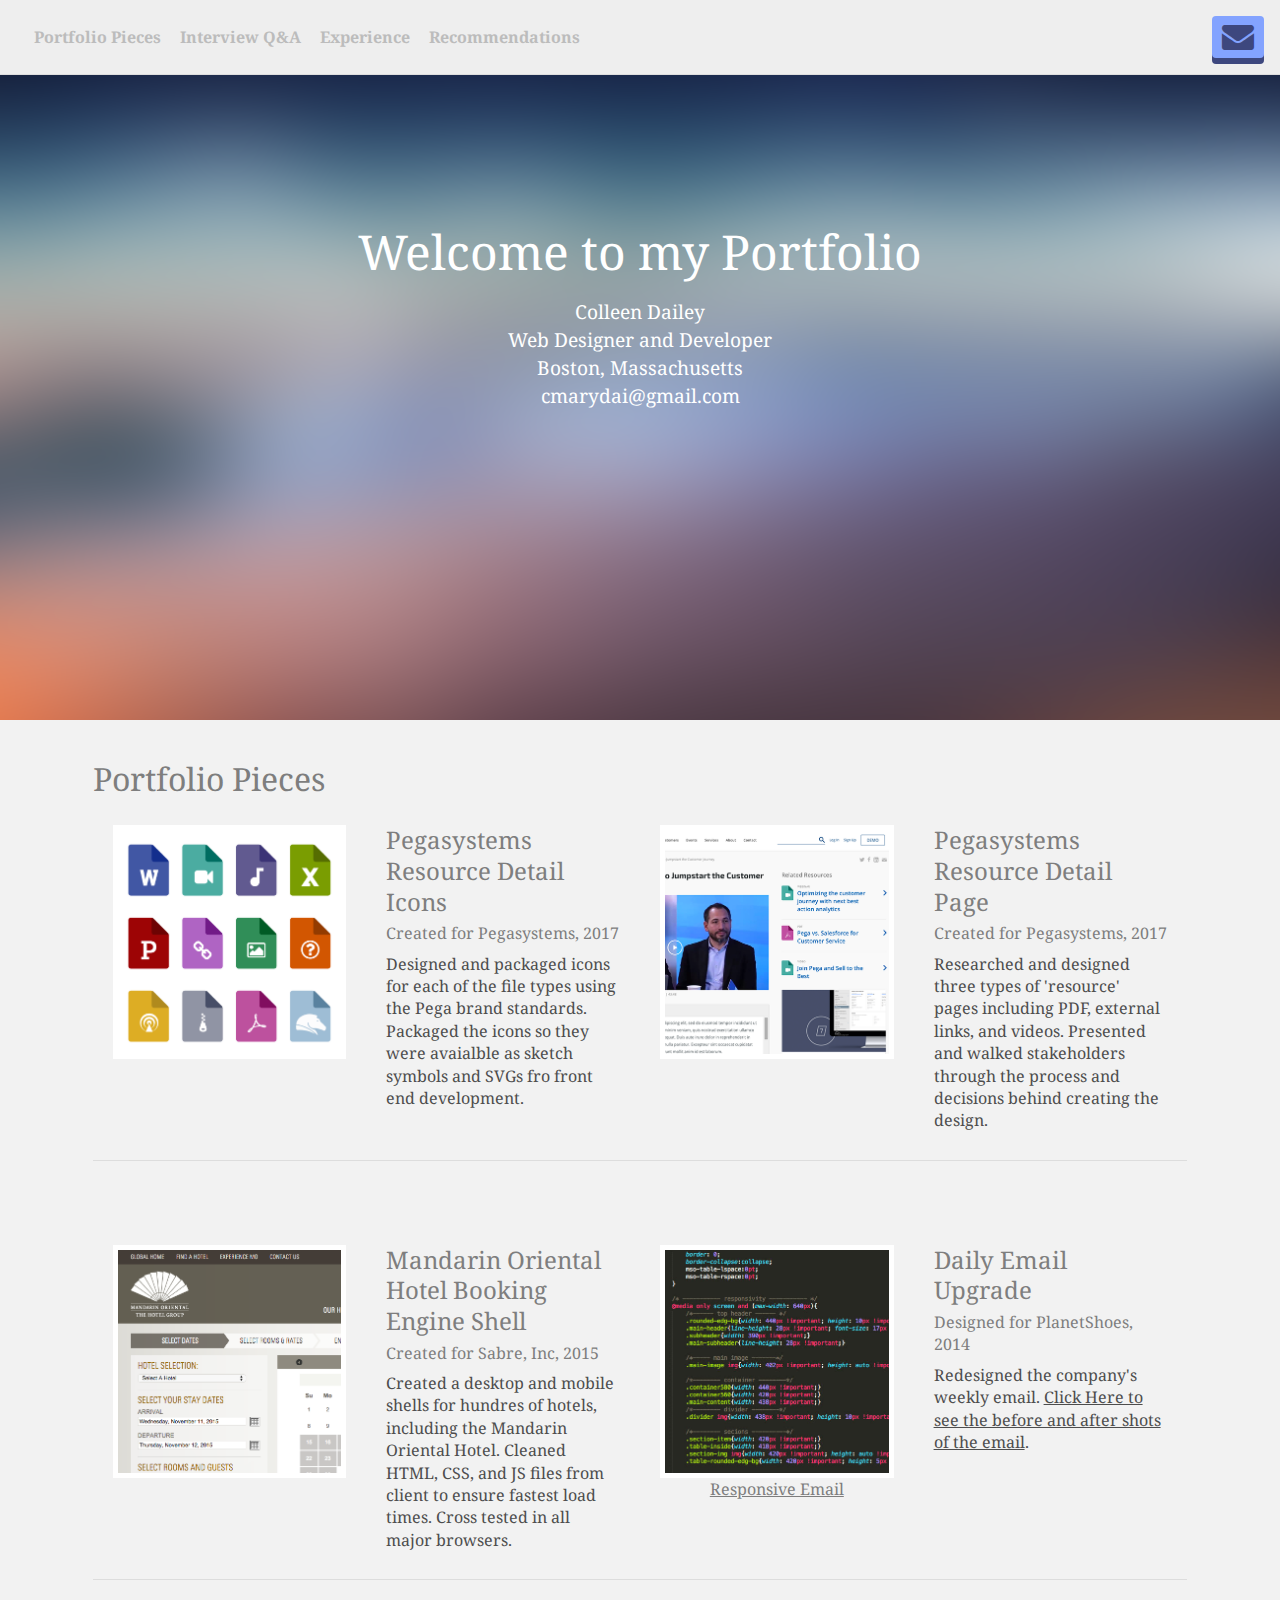
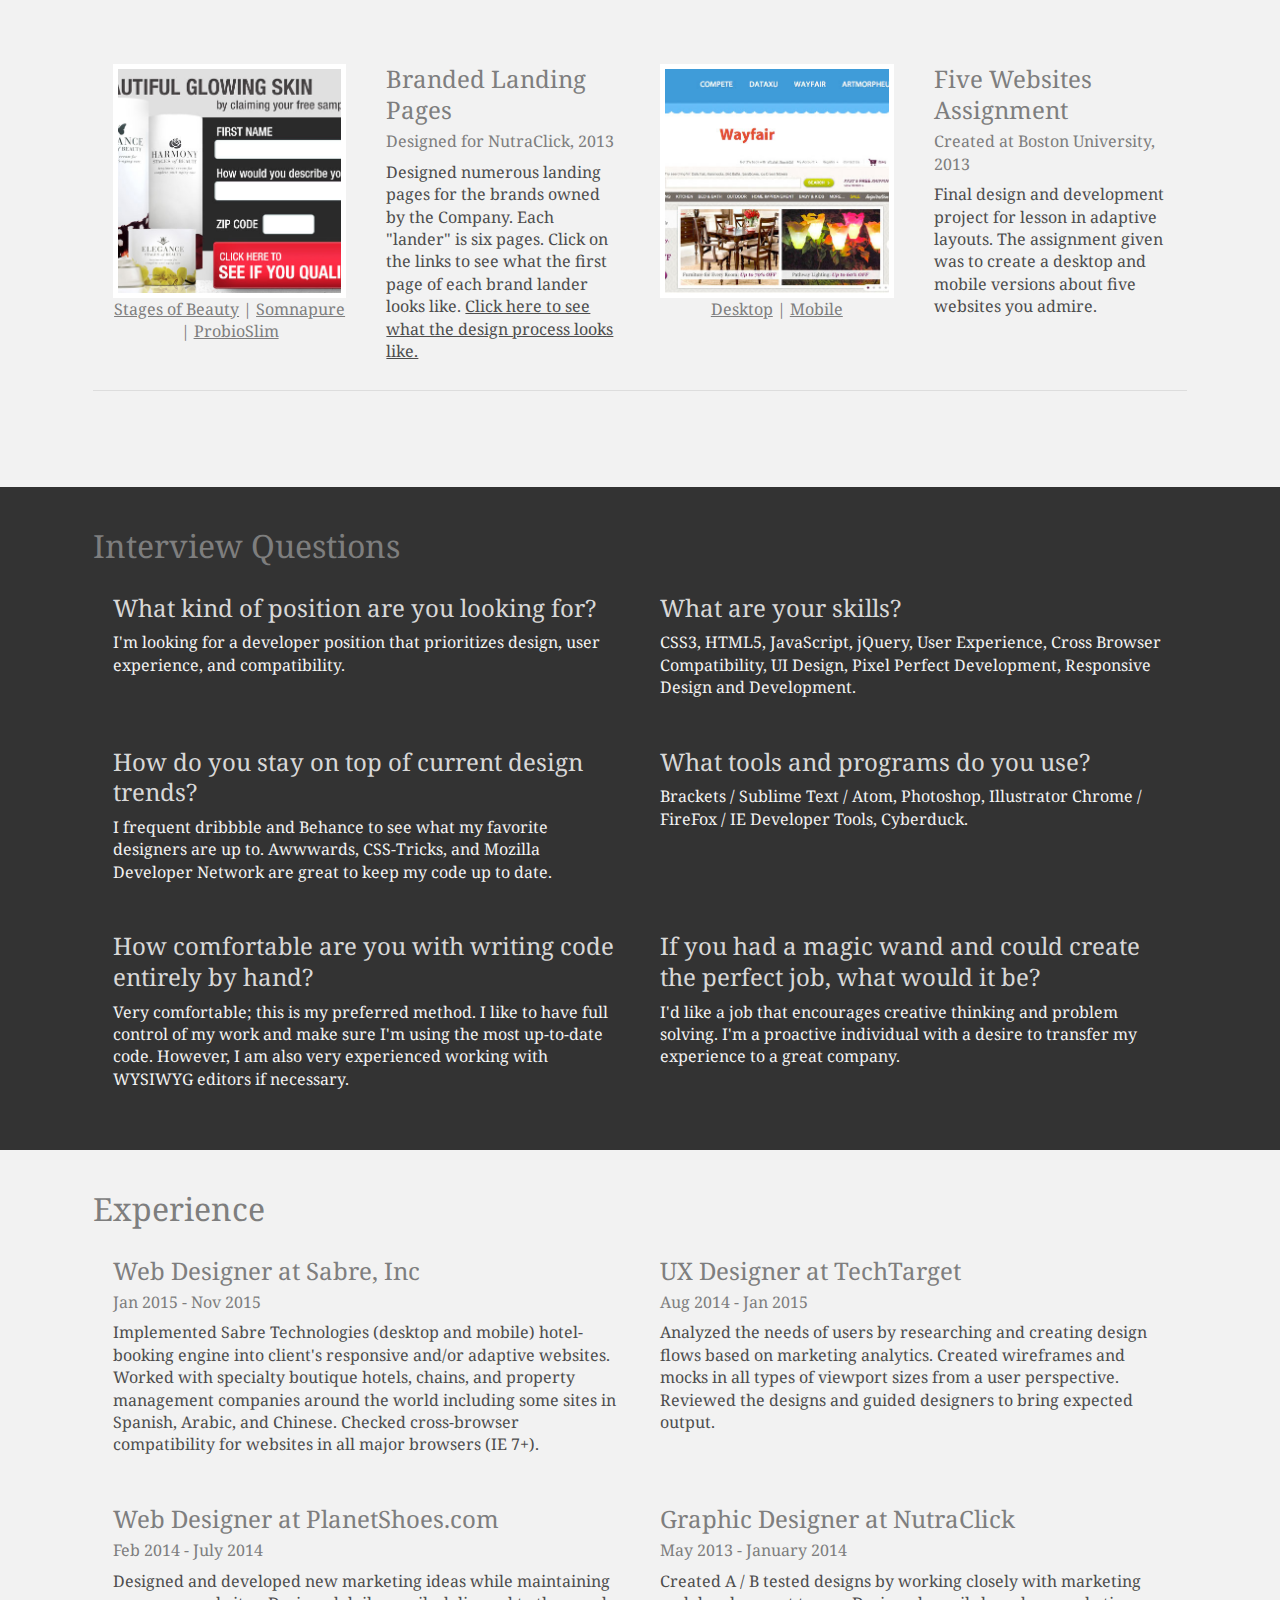
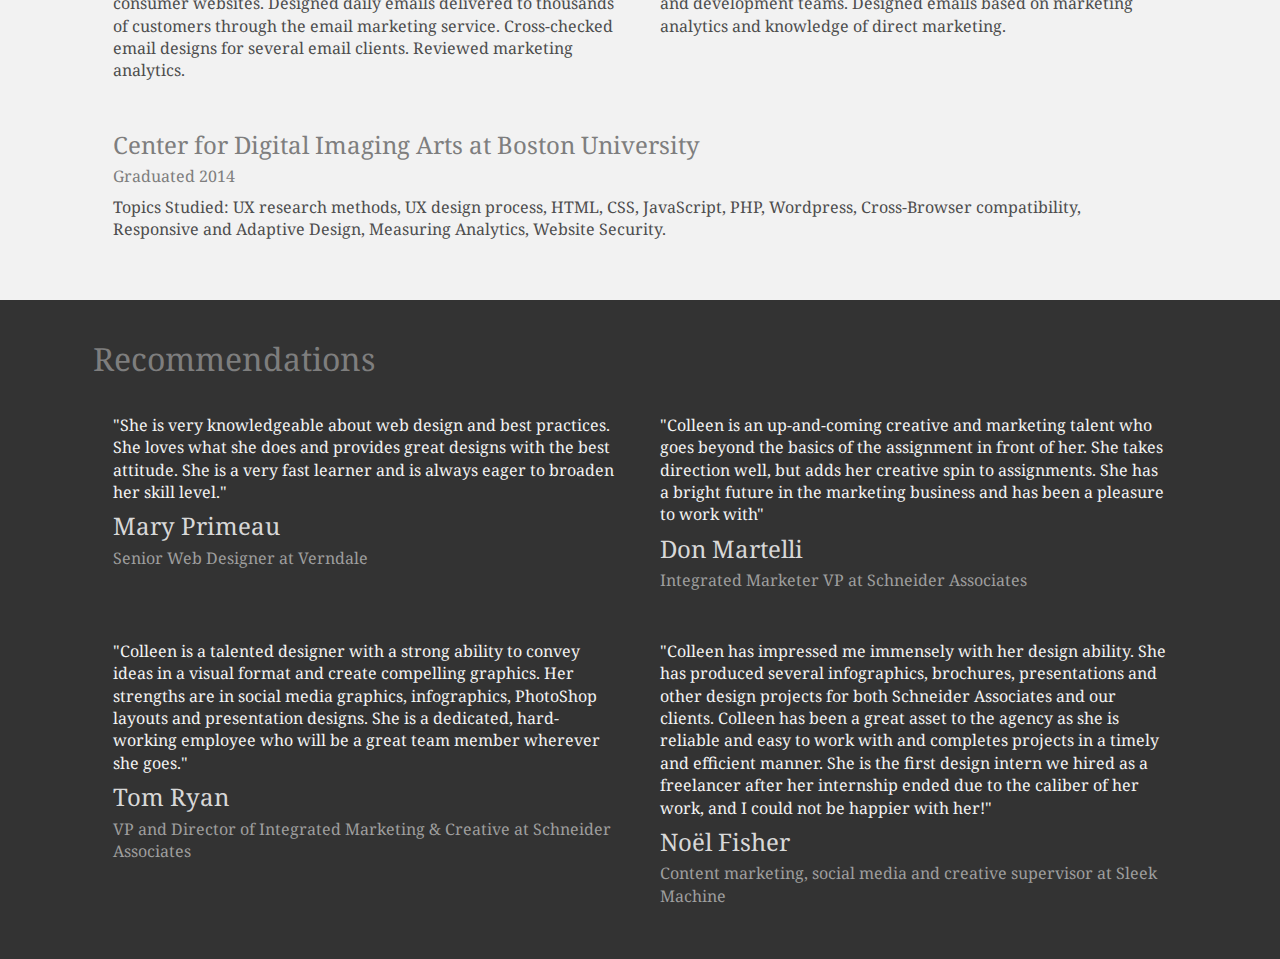
<file: My Portfolio/index.html>
<html>

<head>
    <title>Portfolio</title>
    <link rel="stylesheet" href="css.css">
    <link rel="stylesheet" href="css/font-awesome.css">
    <link href='https://fonts.googleapis.com/css?family=Droid+Serif:400,700' rel='stylesheet' type='text/css'>
    <script src="https://ajax.googleapis.com/ajax/libs/jquery/3.1.0/jquery.min.js"></script>
    <script src="js.js"></script>

    <link rel="shortcut icon" href="favicon.ico" type="image/x-icon" />
</head>

<body style="width:100%; height:100%">

  <img src="img/background.png" class="cover">
    <a name="introduction"></a>
        <div class="expand center">
            <div class="title first-title">Welcome to my Portfolio</div>
            <ul class="description">
                <li>Colleen Dailey</li>
                <li>Web Designer and Developer</li>
                <li>Boston, Massachusetts</li>
                <li>cmarydai@gmail.com</li>
            </ul>
    </div>

    <div id="uberbar">
        <nav>
            <div class="menuButton">
                <button class="menu">
                    <i class="fa fa-bars"></i>
                </button>
            </div>

            <ul class="navigation">
                <li><a href="#portfolio">Portfolio Pieces</a></li>
                <li><a href="#interview">Interview Q&#38;A</a></li>
                <li><a href="#experience">Experience</a></li>
                <li><a href="#quotes">Recommendations</a></li>
            </ul>

            <div class="emailButton">
                <a href="mailto:cmarydai@gmail.com">
                    <button class="email">
                        <i class="fa fa-envelope"></i>
                    </button>
                </a>
            </div>

            <div class="mobileMenu" style="display:none">
                <ul class="navigationMobile">
                    <li><a href="#portfolio">Portfolio</a></li>
                    <li><a href="#interview">Interview Q&#38;A</a></li>
                    <li><a href="#experience">Experience</a></li>
                    <li><a href="#quotes">Recommendations</a></li>
                </ul>
            </div>
        </nav>
    </div>

    <!-- content -->
    <a name="portfolio"></a>
    <div class="pageLight">
        <div class="wrapper">
            <div class="title">Portfolio Pieces</div>
            <div class="box2 center">
                <a href="img/gallery/pega-icons.png"><img src="img/gallery/pega-icons-mock.png" class="img-opacity"></a>
            </div>
            <div class="box2">
                <h1>Pegasystems Resource Detail Icons</h1>
                <h2>Created for Pegasystems, 2017</h2>
                <p>Designed and packaged icons for each of the file types using the Pega brand standards. Packaged the icons so they were avaialble as sketch symbols and SVGs fro front end development.</p>
            </div>

            <div class="box2 center">
                <a href="img/gallery/pega-resource-full.png"><img src="img/gallery/pega-resource.png" class="img-opacity"></a>
            </div>
            <div class="box2">
                <h1>Pegasystems Resource Detail Page</h1>
                <h2>Created for Pegasystems, 2017</h2>
                <p>Researched and designed three types of 'resource' pages including PDF, external links, and videos. Presented and walked stakeholders through the process and decisions behind creating the design.</p>
            </div>
            <div class="box2 center">
                <a href="https://reservations.mandarinoriental.com/xbe/rez.aspx?Chain=507&Arrive=&Depart=&hotel=&rooms=1&adult=2&child=0&locale=en-US&_ga=1.96092628.954563317.1447184087"><img src="img/gallery/mandarin.png" class="img-opacity"></a>
            </div>
            <div class="box2">
                <h1>Mandarin Oriental Hotel Booking Engine Shell</h1>
                <h2>Created for Sabre, Inc, 2015</h2>
                <p>Created a desktop and mobile shells for hundres of hotels, including the Mandarin Oriental Hotel. Cleaned HTML, CSS, and JS files from client to ensure fastest load times. Cross tested in all major browsers.</p>
            </div>
            <div class="box2 center">
                <a href="img/gallery/planetshoesemail_mock.jpg"><img src="img/gallery/planetshoesemail_click.jpg" class="img-opacity"></a>
                <a href="img/gallery/planetshoesemail_mock.jpg">Responsive Email</a>
            </div>
            <div class="box2">
                <h1>Daily Email Upgrade</h1>
                <h2>Designed for PlanetShoes, 2014</h2>
                <p>Redesigned the company's weekly email. <a href="img/gallery/planetshoesemail.jpg">Click Here to see the before and after shots of the email</a>.</p>
            </div>
            <div class="box2 center">
                <img src="img/gallery/nutraclick.jpg" class="img-responsive">
                <a href="img/gallery/nutraclicklander.jpg">Stages of Beauty</a> | <a href="img/gallery/nutraclicklander_somnapure.jpg">Somnapure</a> | <a href="img/gallery/nutraclicklander_probioslim.jpg">ProbioSlim</a>
            </div>
            <div class="box2">
                <h1>Branded Landing Pages</h1>
                <h2>Designed for NutraClick, 2013</h2>
                <p>Designed numerous landing pages for the brands owned by the Company. Each "lander" is six pages. Click on the links to see what the first page of each brand lander looks like. <a href="img/gallery/nutraclickprocess.jpg">Click here to see what the design process looks like.</a></p>
            </div>
            <div class="box2 center">
                <img src="img/gallery/5websites.jpg" class="img-responsive">
                <a href="Pieces/5websites/5websites.html">Desktop</a> | <a href="Pieces/5websites/5websites.html">Mobile</a>
            </div>
            <div class="box2">
                <h1>Five Websites Assignment</h1>
                <h2>Created at Boston University, 2013</h2>
                <p>Final design and development project for lesson in adaptive layouts. The assignment given was to create a desktop and mobile versions about five websites you admire.</p>
            </div>
        </div>
        <!-- /wrapper -->
    </div>
    <!-- /pageLight -->


    <a name="interview"></a>
    <div class="pageDark">
        <div class="wrapper">
            <div class="title">Interview Questions</div>
            <div class="box box1">
                <h1 class="darkH1">What kind of position are you looking for?</h1>
                <p class="darkP">I'm looking for a developer position that prioritizes design, user experience, and compatibility.</p>
            </div>
            <div class="box box1">
                <h1 class="darkH1">What are your skills?</h1>
                <p class="darkP">CSS3, HTML5, JavaScript, jQuery, User Experience, Cross Browser Compatibility, UI Design, Pixel Perfect Development, Responsive Design and Development.</p>
            </div>
            <div class="box box1">
                <h1 class="darkH1">How do you stay on top of current design trends?</h1>
                <p class="darkP">I frequent dribbble and Behance to see what my favorite designers are up to. Awwwards, CSS-Tricks, and Mozilla Developer Network are great to keep my code up to date.</p>
            </div>
            <div class="box box1">
                <h1 class="darkH1">What tools and programs do you use?</h1>
                <p class="darkP">Brackets / Sublime Text / Atom, Photoshop, Illustrator Chrome / FireFox / IE Developer Tools, Cyberduck.</p>
            </div>
            <div class="box box1">
                <h1 class="darkH1">How comfortable are you with writing code entirely by hand?</h1>
                <p class="darkP">Very comfortable; this is my preferred method. I like to have full control of my work and make sure I'm using the most up-to-date code. However, I am also very experienced working with WYSIWYG editors if necessary.</p>
            </div>
            <div class="box box1">
                <h1 class="darkH1">If you had a magic wand and could create the perfect job, what would it be?</h1>
                <p class="darkP">I'd like a job that encourages creative thinking and problem solving. I'm a proactive individual with a desire to transfer my experience to a great company.</p>
            </div>
        </div>
        <!-- /wrapper -->
    </div>
    <!-- /pageDark -->

    <a name="experience"></a>
    <div class="pageLight">
        <div class="wrapper">
            <div class="title">Experience</div>
            <div class="box box1">
                <h1>Web Designer at Sabre, Inc</h1>
                <h2>Jan 2015 - Nov 2015</h2>
                <p>Implemented Sabre Technologies (desktop and mobile) hotel-booking engine into client's responsive and/or adaptive websites. Worked with specialty boutique hotels, chains, and property management companies around the world including some sites in Spanish, Arabic, and Chinese. Checked cross-browser compatibility for websites in all major browsers (IE 7+).</p>
            </div>
            <div class="box box1">
                <h1>UX Designer at TechTarget</h1>
                <h2>Aug 2014 - Jan 2015</h2>
                <p>Analyzed the needs of users by researching and creating design flows based on marketing analytics. Created wireframes and mocks in all types of viewport sizes from a user perspective. Reviewed the designs and guided designers to bring expected output.</p>
            </div>
            <div class="box box1">
                <h1>Web Designer at PlanetShoes.com</h1>
                <h2>Feb 2014 - July 2014</h2>
                <p>Designed and developed new marketing ideas while maintaining consumer websites. Designed daily emails delivered to thousands of customers through the email marketing service. Cross-checked email designs for several email clients. Reviewed marketing analytics.</p>
            </div>
            <div class="box box1">
                <h1>Graphic Designer at NutraClick</h1>
                <h2>May 2013 - January 2014</h2>
                <p>Created A / B tested designs by working closely with marketing and development teams. Designed emails based on marketing analytics and knowledge of direct marketing.</p>
            </div>
            <div class="box box1">
                <h1>Center for Digital Imaging Arts at Boston University</h1>
                <h2>Graduated 2014</h2>
                <p>Topics Studied: UX research methods, UX design process, HTML, CSS, JavaScript, PHP, Wordpress, Cross-Browser compatibility, Responsive and Adaptive Design, Measuring Analytics, Website Security.</p>
            </div>
        </div>
        <!-- /wrapper -->
    </div>
    <!-- /pageLight -->

    <a name="quotes"></a>
    <div class="pageDark">
        <div class="wrapper">
            <div class="title">Recommendations</div>
            <div class="box box1">
                <p class="darkP">"She is very knowledgeable about web design and best practices. She loves what she does and provides great designs with the best attitude. She is a very fast learner and is always eager to broaden her skill level."</p>
                <h1 class="darkH1">Mary Primeau</h1>
                <h2 class="darkH2">Senior Web Designer at Verndale</h2>
            </div>
            <div class="box box1">
                <p class="darkP">"Colleen is an up-and-coming creative and marketing talent who goes beyond the basics of the assignment in front of her. She takes direction well, but adds her creative spin to assignments. She has a bright future in the marketing business and has been a pleasure to work with"</p>
                <h1 class="darkH1">Don Martelli</h1>
                <h2 class="darkH2">Integrated Marketer VP at Schneider Associates</h2>
            </div>
            <div class="box box1">
                <p class="darkP">"Colleen is a talented designer with a strong ability to convey ideas in a visual format and create compelling graphics. Her strengths are in social media graphics, infographics, PhotoShop layouts and presentation designs. She is a dedicated, hard-working employee who will be a great team member wherever she goes."</p>
                <h1 class="darkH1">Tom Ryan</h1>
                <h2 class="darkH2">VP and Director of Integrated Marketing &#38; Creative at Schneider Associates</h2>
            </div>
            <div class="box box1">
                <p class="darkP">"Colleen has impressed me immensely with her design ability. She has produced several infographics, brochures, presentations and other design projects for both Schneider Associates and our clients. Colleen has been a great asset to the agency as she is reliable and easy to work with and completes projects in a timely and efficient manner. She is the first design intern we hired as a freelancer after her internship ended due to the caliber of her work, and I could not be happier with her!"</p>
                <h1 class="darkH1">No&#235;l Fisher</h1>
                <h2 class="darkH2">Content marketing, social media and creative supervisor at Sleek Machine</h2>
            </div>
        </div>
        <!-- /wrapper -->
    </div>
    <!-- /pageDark -->


</body>

</html>
</file>
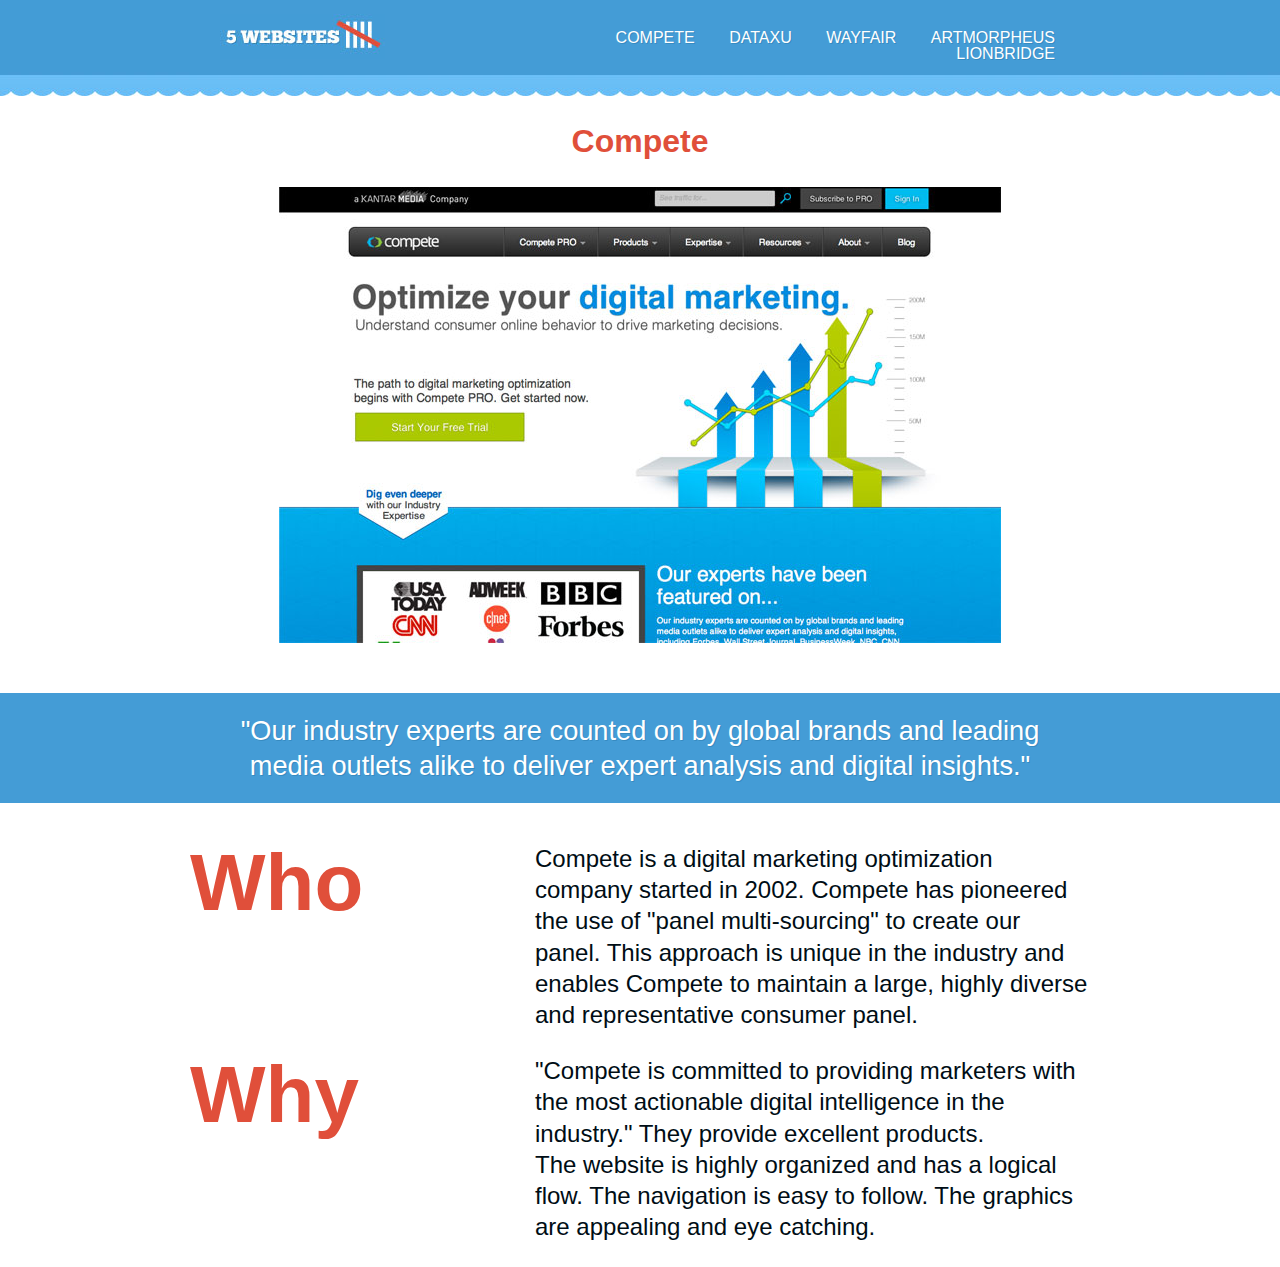
<file: My Portfolio/Pieces/5websites/5websites_1.html>
<!DOCTYPE html PUBLIC "-//W3C//DTD XHTML 1.0 Transitional//EN" "http://www.w3.org/TR/xhtml1/DTD/xhtml1-transitional.dtd">
<html xmlns="http://www.w3.org/1999/xhtml">
<head>
<meta http-equiv="Content-Type" content="text/html; charset=UTF-8" />
<title>5 Websites - Compete</title>
<link rel="stylesheet" type="text/css" href="reset.css">
<link rel="stylesheet" type="text/css" href="style_inside.css">
</head>
<body>

<div id="wrapper">
	<div id="header">
    	
       <a href="5websites.html"><div id="logo">
        <img src="images/logo.jpg" alt="logo" />
        </div><!-- end logo --></a>
        
        <div id="navigation">
        <ul>
        	<li><a href="5websites_1.html">Compete</a></li>
            <li><a href="5websites_2.html">DataXu</a></li>
            <li><a href="5websites_3.html">Wayfair</a></li>
            <li><a href="5websites_4.html">Artmorpheus</a></li>
            <li><a href="5websites_5.html">LionBridge</a></li>
		</ul>
    	</div><!-- end navigation -->
    <div class="clear"></div>
    
	</div><!-- end header -->
    
    <div id="content">
    	<div id="ss">
    		<h1>Compete</h1>
    		<a href="http://www.compete.com/us/"><img src="images/ss_1.jpg" /></a>
    	</div><!-- end ss -->
    </div><!-- end content -->
     
</div><!-- end wrapper -->


	<div id="bluebg">

		"Our industry experts are counted on by global brands and leading<br />
		media outlets alike to deliver expert analysis and digital insights."

	</div><!-- end bluebg -->
    
<div id="wrapper_2">

	<div id="lower_left">
    Who
    </div><!-- end lower_left -->
    
    <div id="lower_right">
    <p>Compete is a digital marketing optimization company started in 2002.  Compete has pioneered the use of "panel multi-sourcing" to create our panel. This approach is unique in the industry and enables Compete to maintain a large, highly diverse and representative consumer panel.</p>
    </div><!-- end lower_right -->
    
    <div class="clear"></div>
    
    <div id="lower_left">
    Why
    </div><!-- end lower_left -->
    
    <div id="lower_right">
    <p>"Compete is committed to providing marketers with the most actionable digital intelligence in the industry."  They provide excellent products.</p>
	<p>The website is highly organized and has a logical flow.  The navigation is easy to follow.  The graphics are appealing and eye catching.</p> 
    </div><!-- end lower_right -->
    
    <div class="clear"></div>

</div><!-- end wrapper2 -->

</body>
</html>
</file>
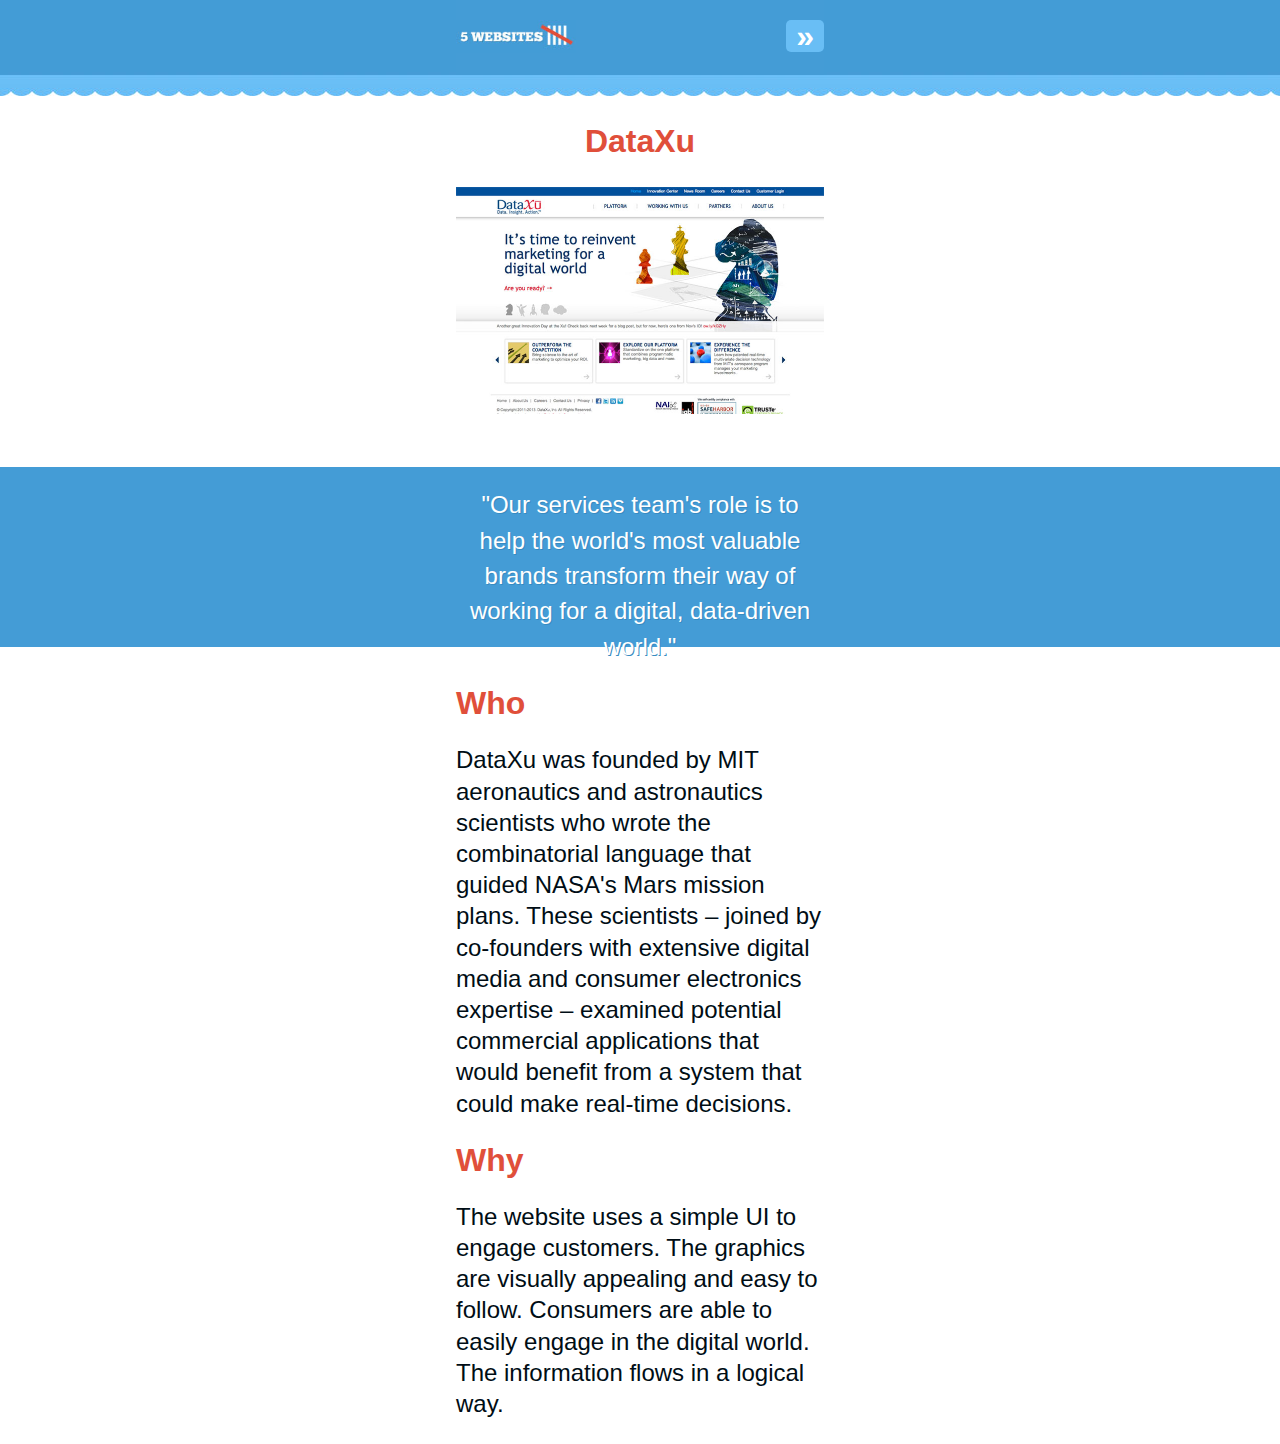
<file: My Portfolio/Pieces/5websites/5websites_2-mobile.html>
<!DOCTYPE html>
<head>
<meta http-equiv="Content-Type" content="text/html; charset=UTF-8" />
<title>5 Websites - Compete</title>
<link rel="stylesheet" type="text/css" href="reset.css">
<link rel="stylesheet" type="text/css" href="style_inside.css">
<link rel="stylesheet" type="text/css" href="style-mobile.css">
<script src="http://ajax.googleapis.com/ajax/libs/jquery/1.11.1/jquery.min.js"></script>
<script src="mobile.js"></script>
</head>
<body>

<div id="wrapper">
	<div id="header">
    	
       <a href="5websites.html"><div id="logo">
        <img src="images/logo.jpg" alt="logo" />
        </div><!-- end logo --></a>
        
        <div id="navigation_menu">»</div>
        <div id="navigation">
        <ul>
        	<li><a href="5websites_1.html">Compete</a></li>
            <li><a href="5websites_2.html">DataXu</a></li>
            <li><a href="5websites_3.html">Wayfair</a></li>
            <li><a href="5websites_4.html">Artmorpheus</a></li>
            <li><a href="5websites_5.html">LionBridge</a></li>
		</ul>
    	</div><!-- end navigation -->
    <div class="clear"></div>
    
	</div><!-- end header -->
    
    <div id="content">
    	<div id="ss">
    		<h1>DataXu</h1>
    		<a href="http://www.dataxu.com/"><img src="images/ss_2.jpg" /></a>
    	</div><!-- end ss -->
    </div><!-- end content -->
     
</div><!-- end wrapper -->


	<div id="bluebg">
        <p>
		"Our services team's role is to help the world's most valuable
        brands transform their way of working for a digital, data-driven world."
        </p>

	</div><!-- end bluebg -->
    
<div id="wrapper_2">

	<div id="lower_left">
    Who
    </div><!-- end lower_left -->
    
    <div id="lower_right">
    <p>DataXu was founded by MIT aeronautics and astronautics scientists who wrote the combinatorial language that guided NASA's Mars mission plans. These scientists – joined by co-founders with extensive digital media and consumer electronics expertise – examined potential commercial applications that would benefit from a system that could make real-time decisions.</p>
    </div><!-- end lower_right -->
    
    <div class="clear"></div>
    
    <div id="lower_left">
    Why
    </div><!-- end lower_left -->
    
    <div id="lower_right">
    <p>The website uses a simple UI to engage customers.  The graphics are visually appealing and easy to follow.  Consumers are able to easily engage in the digital world.  The information flows in a logical way.</p> 
    </div><!-- end lower_right -->
    
    <div class="clear"></div>

</div><!-- end wrapper2 -->

</body>
</html>
</file>
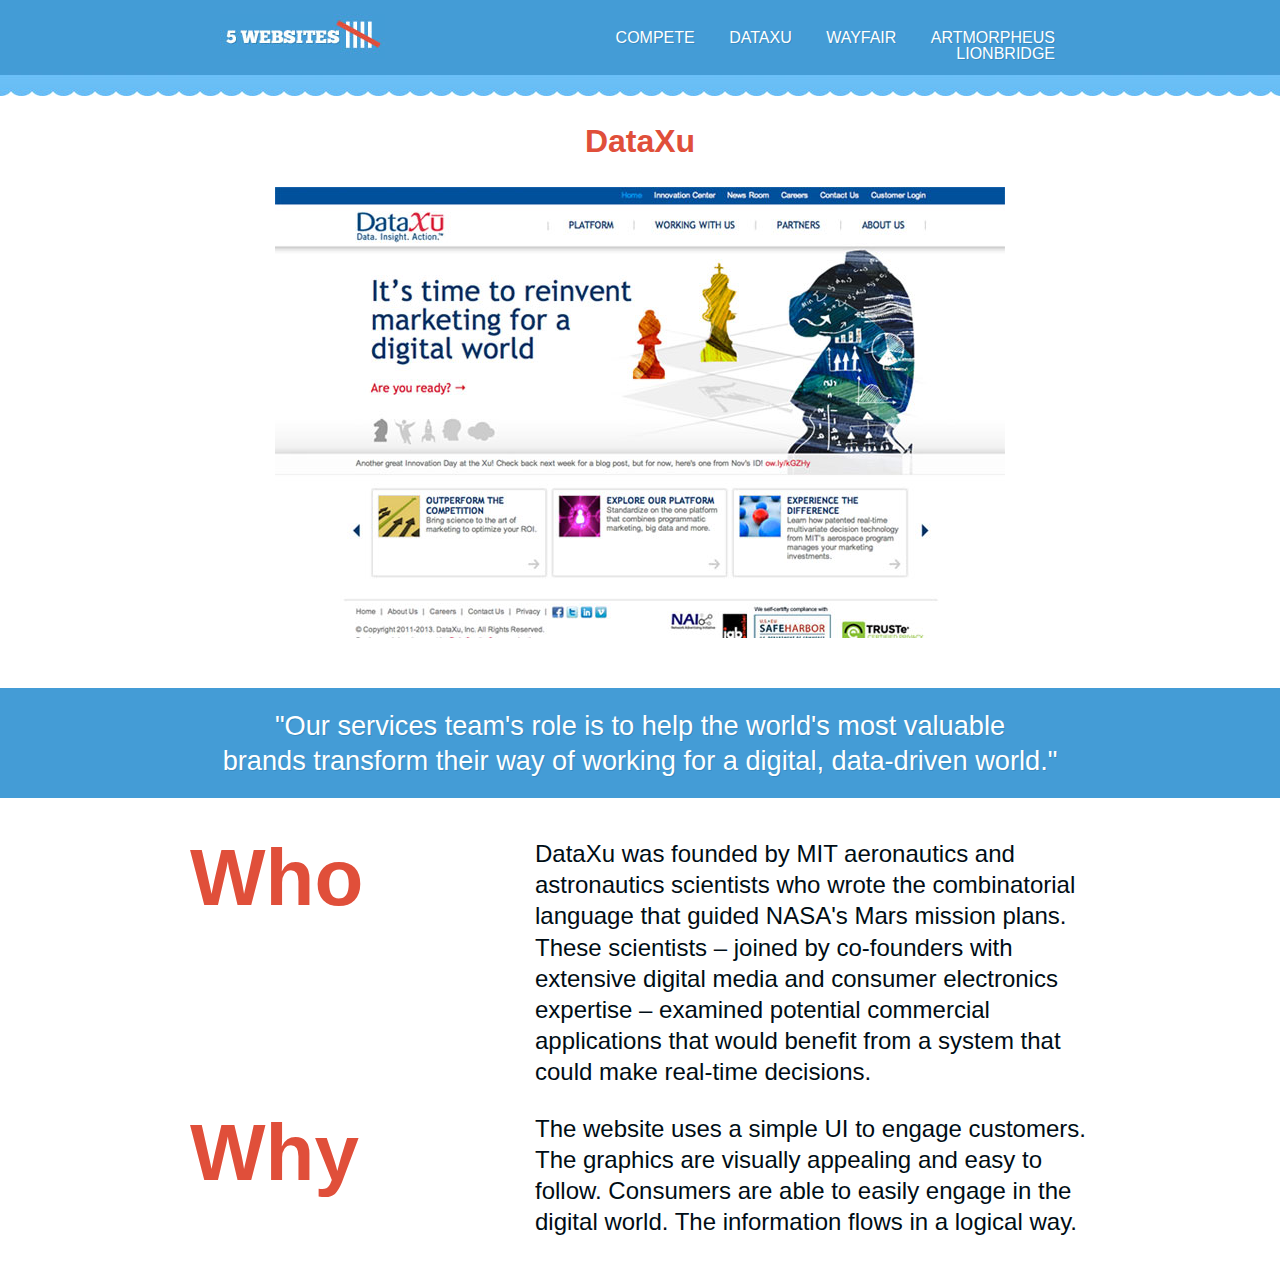
<file: My Portfolio/Pieces/5websites/5websites_2.html>
<!DOCTYPE html PUBLIC "-//W3C//DTD XHTML 1.0 Transitional//EN" "http://www.w3.org/TR/xhtml1/DTD/xhtml1-transitional.dtd">
<html xmlns="http://www.w3.org/1999/xhtml">
<head>
<meta http-equiv="Content-Type" content="text/html; charset=UTF-8" />
<title>5 Websites - Compete</title>
<link rel="stylesheet" type="text/css" href="reset.css">
<link rel="stylesheet" type="text/css" href="style_inside.css">
</head>
<body>

<div id="wrapper">
	<div id="header">
    	
       <a href="5websites.html"><div id="logo">
        <img src="images/logo.jpg" alt="logo" />
        </div><!-- end logo --></a>
        
        <div id="navigation">
        <ul>
        	<li><a href="5websites_1.html">Compete</a></li>
            <li><a href="5websites_2.html">DataXu</a></li>
            <li><a href="5websites_3.html">Wayfair</a></li>
            <li><a href="5websites_4.html">Artmorpheus</a></li>
            <li><a href="5websites_5.html">LionBridge</a></li>
		</ul>
    	</div><!-- end navigation -->
    <div class="clear"></div>
    
	</div><!-- end header -->
    
    <div id="content">
    	<div id="ss">
    		<h1>DataXu</h1>
    		<a href="http://www.dataxu.com/"><img src="images/ss_2.jpg" /></a>
    	</div><!-- end ss -->
    </div><!-- end content -->
     
</div><!-- end wrapper -->


	<div id="bluebg">

		"Our services team's role is to help the world's most valuable
        <br />brands transform their way of working for a digital, data-driven world."

	</div><!-- end bluebg -->
    
<div id="wrapper_2">

	<div id="lower_left">
    Who
    </div><!-- end lower_left -->
    
    <div id="lower_right">
    <p>DataXu was founded by MIT aeronautics and astronautics scientists who wrote the combinatorial language that guided NASA's Mars mission plans. These scientists – joined by co-founders with extensive digital media and consumer electronics expertise – examined potential commercial applications that would benefit from a system that could make real-time decisions.</p>
    </div><!-- end lower_right -->
    
    <div class="clear"></div>
    
    <div id="lower_left">
    Why
    </div><!-- end lower_left -->
    
    <div id="lower_right">
    <p>The website uses a simple UI to engage customers.  The graphics are visually appealing and easy to follow.  Consumers are able to easily engage in the digital world.  The information flows in a logical way.</p> 
    </div><!-- end lower_right -->
    
    <div class="clear"></div>

</div><!-- end wrapper2 -->

</body>
</html>
</file>
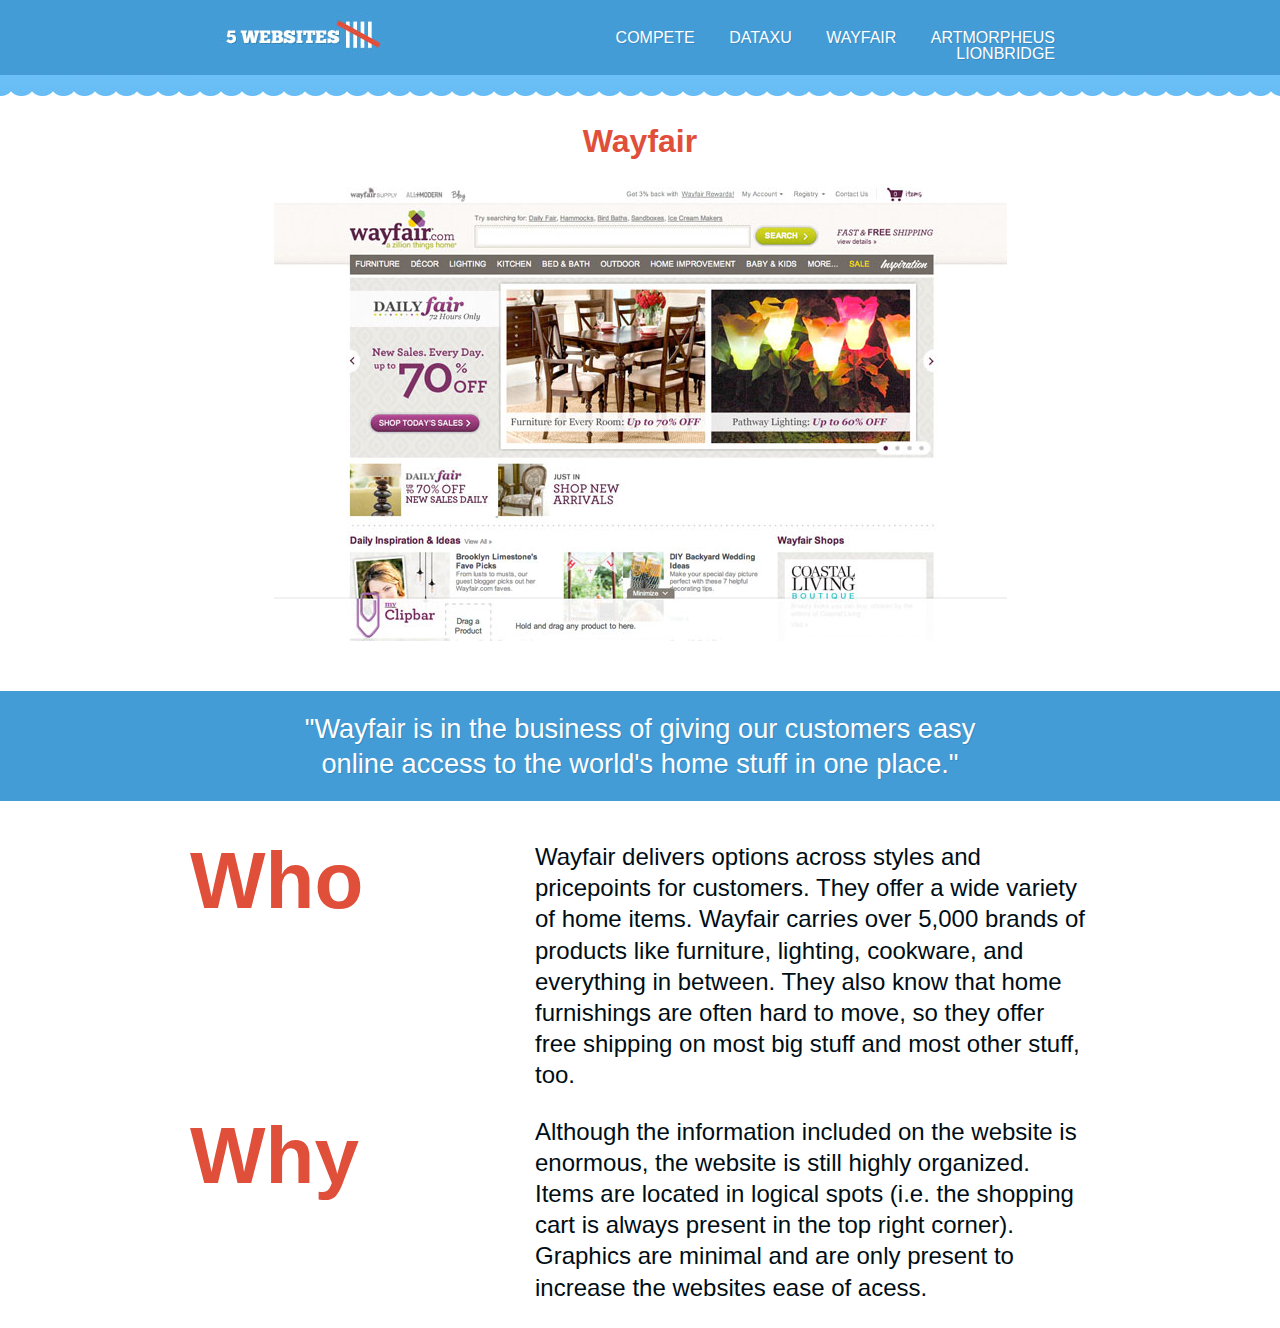
<file: My Portfolio/Pieces/5websites/5websites_3.html>
<!DOCTYPE html PUBLIC "-//W3C//DTD XHTML 1.0 Transitional//EN" "http://www.w3.org/TR/xhtml1/DTD/xhtml1-transitional.dtd">
<html xmlns="http://www.w3.org/1999/xhtml">
<head>
<meta http-equiv="Content-Type" content="text/html; charset=UTF-8" />
<title>5 Websites - Compete</title>
<link rel="stylesheet" type="text/css" href="reset.css">
<link rel="stylesheet" type="text/css" href="style_inside.css">
</head>
<body>

<div id="wrapper">
	<div id="header">
    	
       <a href="5websites.html"><div id="logo">
        <img src="images/logo.jpg" alt="logo" />
        </div><!-- end logo --></a>
        
        <div id="navigation">
        <ul>
        	<li><a href="5websites_1.html">Compete</a></li>
            <li><a href="5websites_2.html">DataXu</a></li>
            <li><a href="5websites_3.html">Wayfair</a></li>
            <li><a href="5websites_4.html">Artmorpheus</a></li>
            <li><a href="5websites_5.html">LionBridge</a></li>
		</ul>
    	</div><!-- end navigation -->
    <div class="clear"></div>
    
	</div><!-- end header -->
    
    <div id="content">
    	<div id="ss">
    		<h1>Wayfair</h1>
    		<a href="http://www.wayfair.com/"><img src="images/ss_3.jpg" /></a>
    	</div><!-- end ss -->
    </div><!-- end content -->
     
</div><!-- end wrapper -->


	<div id="bluebg">

		"Wayfair is in the business of giving our customers easy
		<br />online access to the world's home stuff in one place."

	</div><!-- end bluebg -->
    
<div id="wrapper_2">

	<div id="lower_left">
    Who
    </div><!-- end lower_left -->
    
    <div id="lower_right">
    <p>Wayfair delivers options across styles and pricepoints for customers.  They offer a wide variety of home items.  Wayfair carries over 5,000 brands of products like furniture, lighting, cookware, and everything in between. They also know that home furnishings are often hard to move, so they offer free shipping on most big stuff and most other stuff, too.</p>
    </div><!-- end lower_right -->
    
    <div class="clear"></div>
    
    <div id="lower_left">
    Why
    </div><!-- end lower_left -->
    
    <div id="lower_right">
    <p>Although the information included on the website is enormous,  the website is still highly organized.  Items are located in logical spots (i.e. the shopping cart is always present in the top right corner).  Graphics are minimal and are only present to increase the websites ease of acess.</p> 
    </div><!-- end lower_right -->
    
    <div class="clear"></div>

</div><!-- end wrapper2 -->

</body>
</html>
</file>
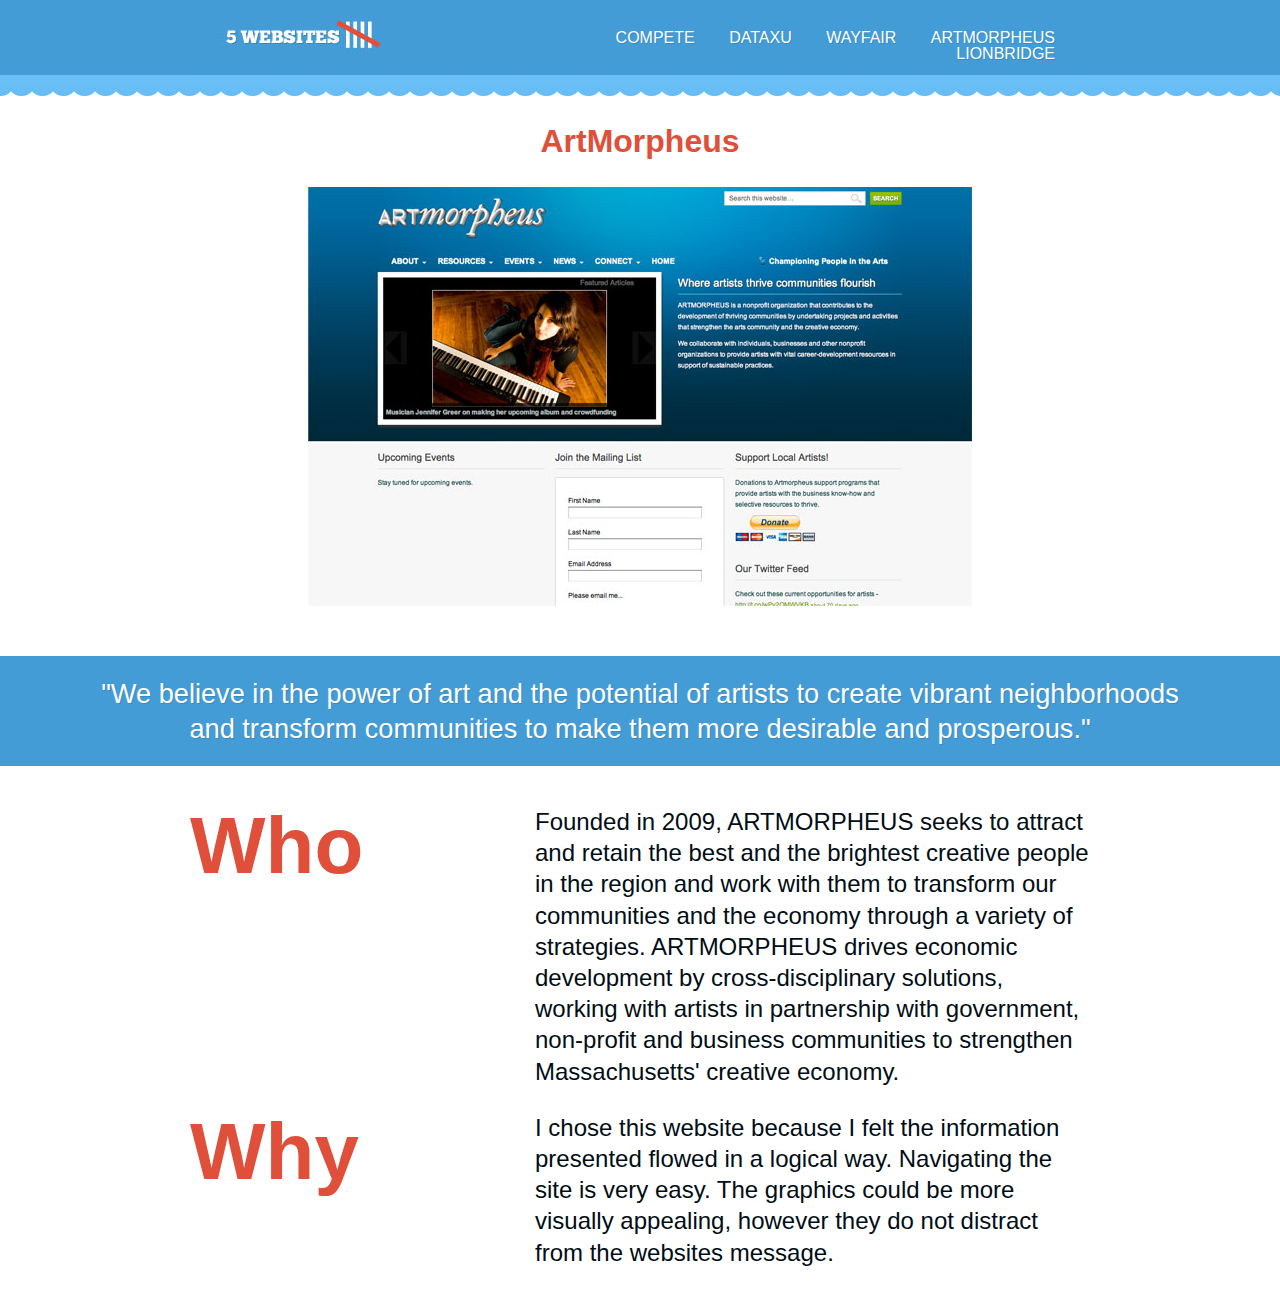
<file: My Portfolio/Pieces/5websites/5websites_4.html>
<!DOCTYPE html PUBLIC "-//W3C//DTD XHTML 1.0 Transitional//EN" "http://www.w3.org/TR/xhtml1/DTD/xhtml1-transitional.dtd">
<html xmlns="http://www.w3.org/1999/xhtml">
<head>
<meta http-equiv="Content-Type" content="text/html; charset=UTF-8" />
<title>5 Websites - Compete</title>
<link rel="stylesheet" type="text/css" href="reset.css">
<link rel="stylesheet" type="text/css" href="style_inside.css">
</head>
<body>

<div id="wrapper">
	<div id="header">
    	
       <a href="5websites.html"><div id="logo">
        <img src="images/logo.jpg" alt="logo" />
        </div><!-- end logo --></a>
        
        <div id="navigation">
        <ul>
        	<li><a href="5websites_1.html">Compete</a></li>
            <li><a href="5websites_2.html">DataXu</a></li>
            <li><a href="5websites_3.html">Wayfair</a></li>
            <li><a href="5websites_4.html">Artmorpheus</a></li>
            <li><a href="5websites_5.html">LionBridge</a></li>
		</ul>
    	</div><!-- end navigation -->
    <div class="clear"></div>
    
	</div><!-- end header -->
    
    <div id="content">
    	<div id="ss">
    		<h1>ArtMorpheus</h1>
    		<a href="http://www.ArtMorpheus.org/"><img src="images/ss_4.jpg" /></a>
    	</div><!-- end ss -->
    </div><!-- end content -->
     
</div><!-- end wrapper -->


	<div id="bluebg">

		"We believe in the power of art and the potential of artists to create vibrant
        neighborhoods<br /> and transform communities to make them more desirable and prosperous."

	</div><!-- end bluebg -->
    
<div id="wrapper_2">

	<div id="lower_left">
    Who
    </div><!-- end lower_left -->
    
    <div id="lower_right">
    <p>Founded in 2009, ARTMORPHEUS seeks to attract and retain the best and the brightest creative people in the region and work with them to transform our communities and the economy through a variety of strategies.  ARTMORPHEUS drives economic development by cross-disciplinary solutions, working with artists in partnership with government, non-profit and business communities to strengthen Massachusetts' creative economy.</p>
    </div><!-- end lower_right -->
    
    <div class="clear"></div>
    
    <div id="lower_left">
    Why
    </div><!-- end lower_left -->
    
    <div id="lower_right">
    <p>I chose this website because I felt the information presented flowed in a logical way.  Navigating the site is very easy.  The graphics could be more visually appealing, however they do not distract from the websites message.</p> 
    </div><!-- end lower_right -->
    
    <div class="clear"></div>

</div><!-- end wrapper2 -->

</body>
</html>
</file>
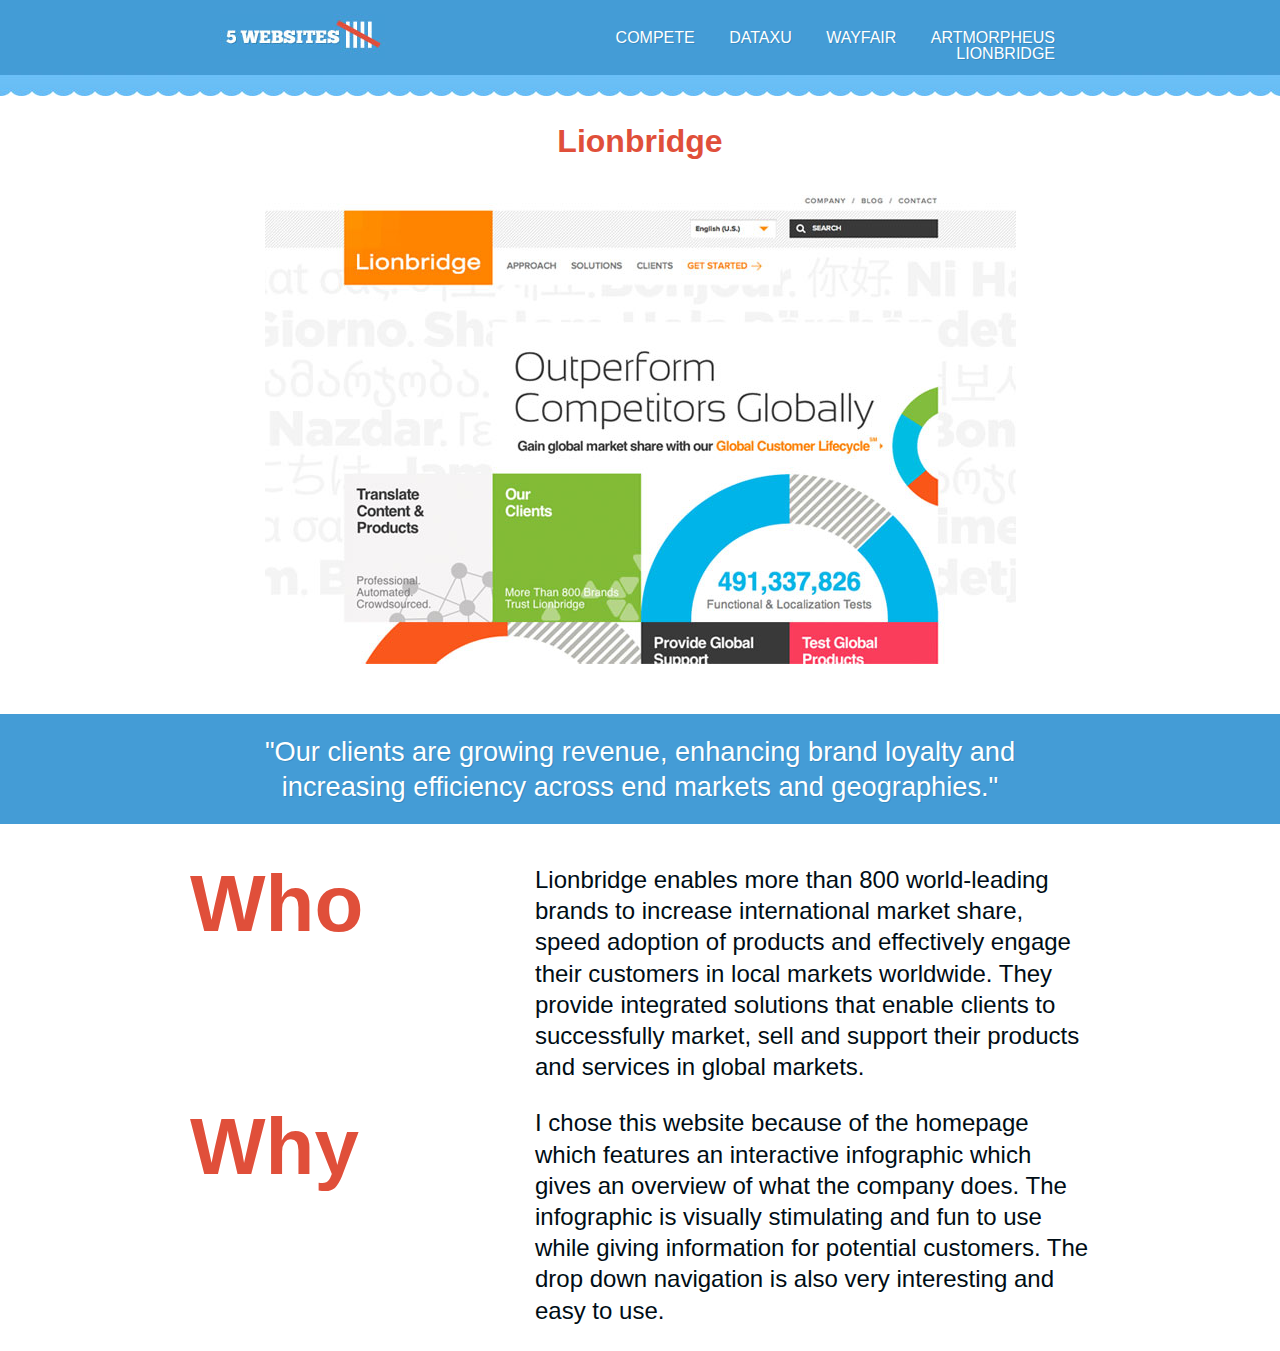
<file: My Portfolio/Pieces/5websites/5websites_5.html>
<!DOCTYPE html PUBLIC "-//W3C//DTD XHTML 1.0 Transitional//EN" "http://www.w3.org/TR/xhtml1/DTD/xhtml1-transitional.dtd">
<html xmlns="http://www.w3.org/1999/xhtml">
<head>
<meta http-equiv="Content-Type" content="text/html; charset=UTF-8" />
<title>5 Websites - Compete</title>
<link rel="stylesheet" type="text/css" href="reset.css">
<link rel="stylesheet" type="text/css" href="style_inside.css">
</head>
<body>

<div id="wrapper">
	<div id="header">
    	
       <a href="5websites.html"><div id="logo">
        <img src="images/logo.jpg" alt="logo" />
        </div><!-- end logo --></a>
        
        <div id="navigation">
        <ul>
        	<li><a href="5websites_1.html">Compete</a></li>
            <li><a href="5websites_2.html">DataXu</a></li>
            <li><a href="5websites_3.html">Wayfair</a></li>
            <li><a href="5websites_4.html">Artmorpheus</a></li>
            <li><a href="5websites_5.html">LionBridge</a></li>
		</ul>
    	</div><!-- end navigation -->
    <div class="clear"></div>
    
	</div><!-- end header -->
    
    <div id="content">
    	<div id="ss">
    		<h1>Lionbridge</h1>
    		<a href="http://www.Lionbridge.com/"><img src="images/ss_5.jpg" /></a>
    	</div><!-- end ss -->
    </div><!-- end content -->
     
</div><!-- end wrapper -->


	<div id="bluebg">

		"Our clients are growing revenue, enhancing brand loyalty and
		<br />increasing efficiency across end markets and geographies."

	</div><!-- end bluebg -->
    
<div id="wrapper_2">

	<div id="lower_left">
    Who
    </div><!-- end lower_left -->
    
    <div id="lower_right">
    <p>Lionbridge enables more than 800 world-leading brands to increase international market share, speed adoption of products and effectively engage their customers in local markets worldwide.  They provide integrated solutions that enable clients to successfully market, sell and support their products and services in global markets.</p>
    </div><!-- end lower_right -->
    
    <div class="clear"></div>
    
    <div id="lower_left">
    Why
    </div><!-- end lower_left -->
    
    <div id="lower_right">
    <p>I chose this website because of the homepage which features an interactive infographic which gives an overview of what the company does.  The infographic is visually stimulating and fun to use while giving information for potential customers.  The drop down navigation is also very interesting and easy to use.</p> 
    </div><!-- end lower_right -->
    
    <div class="clear"></div>

</div><!-- end wrapper2 -->

</body>
</html>
</file>
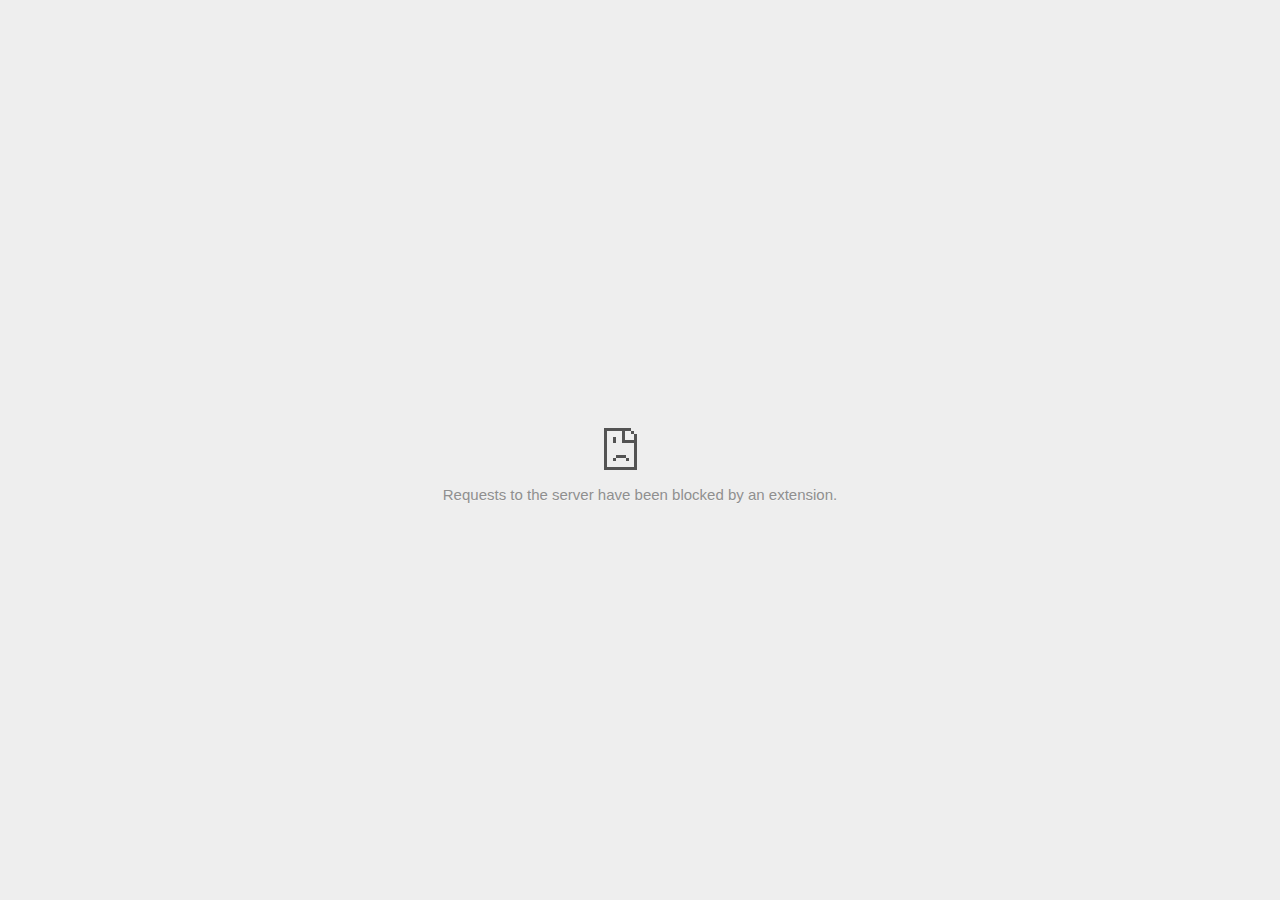
<file: My Portfolio/img/gallery/rose_files/saved_resource.html>
<!DOCTYPE html>
<!-- saved from url=(0028)data:text/html,chromewebdata -->
<html i18n-values="dir:textdirection;lang:language" subframe="" dir="ltr" lang="en" i18n-processed=""><head><meta http-equiv="Content-Type" content="text/html; charset=UTF-8">
  <meta charset="utf-8">
  <meta name="viewport" content="width=device-width, initial-scale=1.0,
                                 maximum-scale=1.0, user-scalable=no">
  <title i18n-content="title">http://tpc.googlesyndication.com/safeframe/1-0-2/html/container.html was blocked</title>
  <style>/* Copyright 2014 The Chromium Authors. All rights reserved.
   Use of this source code is governed by a BSD-style license that can be
   found in the LICENSE file. */

a {
  color: #585858;
}

.bad-clock .icon {
  background-image: -webkit-image-set(
      url([data-uri]) 1x,
      url([data-uri]) 2x);
}

body {
  background-color: #f7f7f7;
  color: #646464;
}

body.safe-browsing {
  background-color: rgb(206, 52, 38);
  color: white;
}

button {
  -webkit-user-select: none;
  background: rgb(76, 142, 250);
  border: 0;
  border-radius: 2px;
  box-sizing: border-box;
  color: #fff;
  cursor: pointer;
  float: right;
  font-size: .875em;
  margin: 0;
  padding: 10px 24px;
  transition: box-shadow 200ms cubic-bezier(0.4, 0, 0.2, 1);
}

[dir='rtl'] button {
  float: left;
}

button:active {
  background: rgb(50, 102, 213);
  outline: 0;
}

button:hover {
  box-shadow: 0 1px 3px rgba(0, 0, 0, .50);
}

#debugging {
  display: inline;
  overflow: auto;
}

.debugging-content {
  line-height: 1em;
  margin-bottom: 0;
  margin-top: 1em;
}

.debugging-title {
  font-weight: bold;
}

#details {
  color: #696969;
  margin: 45px 0 50px;
}

#details p:not(:first-of-type) {
  margin-top: 20px;
}

#details-button {
  background: inherit;
  border: 0;
  float: none;
  margin: 0;
  padding: 10px 0;
  text-decoration: underline;
}

#details-button:hover {
  box-shadow: inherit;
}

.error-code {
  color: #777;
  display: inline;
  font-size: .86667em;
  margin-top: 15px;
  opacity: .5;
  text-transform: uppercase;
}

#error-debugging-info {
  font-size: 0.8em;
}

h1 {
  color: #333;
  font-size: 1.6em;
  font-weight: normal;
  line-height: 1.25em;
  margin-bottom: 16px;
}

h2 {
  font-size: 1.2em;
  font-weight: normal;
}

.hidden {
  display: none;
}

html {
  -webkit-text-size-adjust: 100%;
  font-size: 125%;
}

.icon {
  background-repeat: no-repeat;
  background-size: 100%;
  height: 72px;
  margin: 0 0 40px;
  width: 72px;
}

input[type=checkbox] {
  opacity: 0;
}

input[type=checkbox]:focus ~ .checkbox {
  outline: -webkit-focus-ring-color auto 5px;
}

.interstitial-wrapper {
  box-sizing: border-box;
  font-size: 1em;
  line-height: 1.6em;
  margin: 100px auto 0;
  max-width: 600px;
  width: 100%;
}

#main-message > p {
  display: inline;
}

#extended-reporting-opt-in {
  font-size: .875em;
  margin-top: 39px;
}

#extended-reporting-opt-in label {
  position: relative;
}

.nav-wrapper {
  margin-top: 51px;
}

.nav-wrapper::after {
  clear: both;
  content: '';
  display: table;
  width: 100%;
}

.safe-browsing :-webkit-any(
    a, #details, #details-button, h1, h2, p, .small-link) {
  color: white;
}

.safe-browsing button {
  background-color: rgba(255, 255, 255, .15);
}

.safe-browsing button:active {
  background-color: rgba(255, 255, 255, .25);
}

.safe-browsing button:hover {
  box-shadow: 0 2px 3px rgba(0, 0, 0, .5);
}

.safe-browsing .error-code {
  display: none;
}

.safe-browsing .icon {
  background-image: -webkit-image-set(
      url([data-uri]) 1x,
      url([data-uri]) 2x);
}

.small-link {
  color: #696969;
  font-size: .875em;
}

.ssl .icon {
  background-image: -webkit-image-set(
      url([data-uri]) 1x,
      url([data-uri]) 2x);
}

.captive-portal .icon {
  background-image: -webkit-image-set(
      url([data-uri]) 1x,
      url([data-uri]) 2x);
}

.checkbox {
  background: transparent;
  border: 1px solid white;
  border-radius: 2px;
  display: block;
  height: 14px;
  left: 0;
  position: absolute;
  right: 0;
  top: -1px;
  width: 14px;
}

.checkbox::before {
  background: transparent;
  border: 2px solid white;
  border-right-width: 0;
  border-top-width: 0;
  content: '';
  height: 4px;
  left: 2px;
  opacity: 0;
  position: absolute;
  top: 3px;
  transform: rotate(-45deg);
  width: 9px;
}

.ssl-opt-in .checkbox {
  border-color: #696969;
}

.ssl-opt-in .checkbox::before {
  border-color: #696969;
}

input[type=checkbox]:checked ~ .checkbox::before {
  opacity: 1;
}

@media (max-width: 700px) {
  .interstitial-wrapper {
    padding: 0 10%;
  }

  #error-debugging-info {
    overflow: auto;
  }
}

@media (max-height: 600px) {
  .error-code {
    margin-top: 10px;
  }
}

@media (max-width: 420px) {
  button,
  [dir='rtl'] button,
  .small-link {
    float: none;
    font-size: .825em;
    font-weight: 400;
    margin: 0;
    text-transform: uppercase;
    width: 100%;
  }

  #details {
    margin: 20px 0 20px 0;
  }

  #details p:not(:first-of-type) {
    margin-top: 10px;
  }

  #details-button {
    display: block;
    margin-top: 20px;
    text-align: center;
    width: 100%;
  }

  .interstitial-wrapper {
    padding: 0 5%;
  }

  #extended-reporting-opt-in {
    margin-top: 24px;
  }

  .nav-wrapper {
    margin-top: 30px;
  }
}

/**
 * Mobile specific styling.
 * Navigation buttons are anchored to the bottom of the screen.
 * Details message replaces the top content in its own scrollable area.
 */

@media (max-width: 420px) and (max-height: 736px) and (orientation: portrait) {
  #details-button {
    border: 0;
    margin: 8px 0 0;
  }

  .secondary-button {
    -webkit-margin-end: 0;
    margin-top: 16px;
  }
}

/* Fixed nav. */
@media (min-width: 240px) and (max-width: 420px) and
       (min-height: 401px) and (max-height: 736px) and (orientation:portrait),
       (min-width: 421px) and (max-width: 736px) and (min-height: 240px) and
       (max-height: 420px) and (orientation:landscape) {
  body .nav-wrapper {
    background: #f7f7f7;
    bottom: 0;
    box-shadow: 0 -22px 40px rgb(247, 247, 247);
    left: 0;
    margin: 0;
    max-width: 736px;
    padding-left: 24px;
    padding-right: 24px;
    position: fixed;
    z-index: 1;
  }

  body.safe-browsing .nav-wrapper {
    background: rgb(206, 52, 38);
    box-shadow: 0 -22px 40px rgb(206, 52, 38);
  }

  .interstitial-wrapper {
    max-width: 736px;
  }

  #details,
  #main-content {
    padding-bottom: 40px;
  }
}

@media (max-width: 420px) and (max-height: 736px) and (orientation: portrait),
       (max-width: 736px) and (max-height: 420px) and (orientation: landscape) {
  body {
    margin: 0 auto;
  }

  button,
  [dir='rtl'] button,
  button.small-link {
    font-family: Roboto-Regular,Helvetica;
    font-size: .933em;
    font-weight: 600;
    margin: 6px 0;
    text-transform: uppercase;
  }

  .nav-wrapper {
    box-sizing: border-box;
    padding-bottom: 8px;
    width: 100%;
  }

  .error-code {
    margin-top: 0;
  }

  #details {
    box-sizing: border-box;
    height: auto;
    margin: 0;
    opacity: 1;
    transition: opacity 250ms cubic-bezier(0.4, 0, 0.2, 1);
  }

  #details.hidden,
  #main-content.hidden {
    display: block;
    height: 0;
    opacity: 0;
    overflow: hidden;
    transition: none;
  }

  #details-button {
    padding-bottom: 16px;
    padding-top: 16px;
  }

  h1 {
    font-size: 1.5em;
    margin-bottom: 8px;
  }

  .icon {
    margin-bottom: 12px;
  }

  .interstitial-wrapper {
    box-sizing: border-box;
    margin: 24px auto 12px;
    padding: 0 24px;
    position: relative;
  }

  .interstitial-wrapper p {
    font-size: .95em;
    line-height: 1.61em;
    margin-top: 8px;
  }

  #main-content {
    margin: 0;
    transition: opacity 100ms cubic-bezier(0.4, 0, 0.2, 1);
  }

  .small-link {
    border: 0;
  }

  .suggested-left > #control-buttons,
  .suggested-right > #control-buttons {
    float: none;
    margin: 0;
  }
}

@media (min-height: 400px) and (orientation:portrait) {
  .interstitial-wrapper {
    margin-bottom: 145px;
  }
}

@media (min-height: 299px) and (orientation:portrait) {
  .nav-wrapper {
    padding-bottom: 16px;
  }
}

@media (min-height: 405px) and (max-height: 736px) and
       (max-width: 420px) and (orientation:portrait) {
  .icon {
    margin-bottom: 24px;
  }

  .interstitial-wrapper {
    margin-top: 64px;
  }
}

@media (min-height: 480px) and (max-width: 420px) and
       (max-height: 736px) and (orientation: portrait),
       (min-height: 338px) and (max-height: 420px) and (max-width: 736px) and
       (orientation: landscape) {
  .icon {
    margin-bottom: 24px;
  }

  .nav-wrapper {
    padding-bottom: 24px;
  }
}

@media (min-height: 500px) and (max-width: 414px) and (orientation: portrait) {
  .interstitial-wrapper {
    margin-top: 96px;
  }
}

/* Phablet sizing */
@media (min-width: 375px) and (min-height: 641px) and (max-height: 736px) and
       (max-width: 414px) and (orientation: portrait) {
  button,
  [dir='rtl'] button,
  .small-link {
    font-size: 1em;
    padding-bottom: 12px;
    padding-top: 12px;
  }

  body:not(.offline) .icon {
    height: 80px;
    width: 80px;
  }

  #details-button {
    margin-top: 28px;
  }

  h1 {
    font-size: 1.7em;
  }

  .icon {
    margin-bottom: 28px;
  }

  .interstitial-wrapper {
    padding: 28px;
  }

  .interstitial-wrapper p {
    font-size: 1.05em;
  }

  .nav-wrapper {
    padding: 28px;
  }
}

@media (min-width: 420px) and (max-width: 736px) and
       (min-height: 240px) and (max-height: 298px) and
       (orientation:landscape) {
  body:not(.offline) .icon {
    height: 50px;
    width: 50px;
  }

  .icon {
    padding-top: 0;
  }

  .interstitial-wrapper {
    margin-top: 16px;
  }

  .nav-wrapper {
    padding: 0 24px 8px;
  }
}

@media (min-width: 420px) and (max-width: 736px) and
       (min-height: 240px) and (max-height: 420px) and
       (orientation:landscape) {
  #details-button {
    margin: 0;
  }

  .interstitial-wrapper {
    margin-bottom: 70px;
  }

  .nav-wrapper {
    margin-top: 0;
  }

  #extended-reporting-opt-in {
    margin-top: 0;
  }
}

/* Phablet landscape */
@media (min-width: 680px) and (max-height: 414px) {
  .interstitial-wrapper {
    margin: 24px auto;
  }

  .nav-wrapper {
    margin: 16px auto 0;
  }
}

@media (max-height: 240px) and (orientation: landscape),
       (max-height: 480px) and (orientation: portrait),
       (max-width: 419px) and (max-height: 323px) {
  body:not(.offline) .icon {
    height: 56px;
    width: 56px;
  }

  .icon {
    margin-bottom: 16px;
  }
}

/* Small mobile screens. No fixed nav. */
@media (max-height: 400px) and (orientation: portrait),
       (max-height: 239px) and (orientation: landscape),
       (max-width: 419px) and (max-height: 399px) {
  .interstitial-wrapper {
    display: flex;
    flex-direction: column;
    margin-bottom: 0;
  }

  #details {
    flex: 1 1 auto;
    order: 0;
  }

  #main-content {
    flex: 1 1 auto;
    order: 0;
  }

  .nav-wrapper {
    flex: 0 1 auto;
    margin-top: 8px;
    order: 1;
    padding-left: 0;
    padding-right: 0;
    position: relative;
    width: 100%;
  }
}

@media (max-width: 239px) and (orientation: portrait) {
  .nav-wrapper {
    padding-left: 0;
    padding-right: 0;
  }
}
</style>
  <style>/* Copyright 2013 The Chromium Authors. All rights reserved.
 * Use of this source code is governed by a BSD-style license that can be
 * found in the LICENSE file. */

/* Don't use the main frame div when the error is in a subframe. */
html[subframe] #main-frame-error {
  display: none;
}

/* Don't use the subframe error div when the error is in a main frame. */
html:not([subframe]) #sub-frame-error {
  display: none;
}

#diagnose-button {
  -webkit-margin-start: 0;
  float: none;
  margin-bottom: 10px;
  margin-top: 20px;
}

h1 {
  margin-top: 0;
}

h2 {
  color: #666;
  font-size: 1.2em;
  font-weight: normal;
  margin: 10px 0;
}

a {
  color: rgb(17, 85, 204);
  text-decoration: none;
}

.icon {
  -webkit-user-select: none;
  display: inline-block;
}

.icon-generic {
  /**
   * Can't access chrome://theme/IDR_ERROR_NETWORK_GENERIC from an untrusted
   * renderer process, so embed the resource manually.
   */
  content: -webkit-image-set(
      url([data-uri]) 1x,
      url([data-uri]) 2x);
}

.icon-offline {
  content: -webkit-image-set(
      url([data-uri]) 1x,
      url([data-uri]) 2x);
  position: relative;
}

.icon-disabled {
  content: -webkit-image-set(
      url([data-uri]) 1x,
      url([data-uri]) 2x);
  width: 112px;
}

.error-code {
  display: block;
}

#content-top {
  margin: 20px;
}

#help-box-inner {
  background-color: #f9f9f9;
  border-top: 1px solid #EEE;
  color: #444;
  padding: 20px;
  text-align: start;
}

.hidden {
  display: none;
}

#suggestion {
  margin-top: 15px;
}

#short-suggestion {
  margin-top: 5px;
}

#sub-frame-error-details {
  color: #8F8F8F;
/* Not done on mobile for performance reasons. */
  text-shadow: 0 1px 0 rgba(255,255,255,0.3);
}

[jscontent=failedUrl] {
  overflow-wrap: break-word;
}

#search-container {
  /* Prevents a space between controls. */
  display: flex;
  margin-top: 20px;
}

#search-box {
  border: 1px solid #cdcdcd;
  flex-grow: 1;
  font-size: 16px;
  height: 26px;
  margin-right: 0;
  padding: 1px 9px;
}

#search-box:focus {
  border: 1px solid rgb(93, 154, 255);
  outline: none;
}

#search-button {
  border: none;
  border-bottom-left-radius: 0;
  border-top-left-radius: 0;
  box-shadow: none;
  display: flex;
  height: 30px;
  margin: 0;
  padding: 0;
  width: 60px;
}

#search-image {
  content:
      -webkit-image-set(
          url([data-uri]) 1x,
          url([data-uri]) 2x);
  margin: auto;
}

.secondary-button {
  -webkit-margin-end: 16px;
  background: #d9d9d9;
  color: #696969;
}

.snackbar {
  background: #323232;
  border-radius: 2px;
  bottom: 24px;
  box-sizing: border-box;
  color: #fff;
  font-size: .87em;
  left: 24px;
  max-width: 568px;
  min-width: 288px;
  opacity: 0;
  padding: 16px 24px 12px;
  position: fixed;
  transform: translateY(90px);
  will-change: opacity, transform;
  z-index: 999;
}

.snackbar-show {
  -webkit-animation:
    show-snackbar .25s cubic-bezier(0.0, 0.0, 0.2, 1) forwards,
    hide-snackbar .25s cubic-bezier(0.4, 0.0, 1, 1) forwards 5s;
}

@-webkit-keyframes show-snackbar {
  100% {
    opacity: 1;
    transform: translateY(0);
  }
}

@-webkit-keyframes hide-snackbar {
  0% {
    opacity: 1;
    transform: translateY(0);
  }
  100% {
    opacity: 0;
    transform: translateY(90px);
  }
}

.suggestions {
  margin-top: 18px;
}

.suggestion-header {
  font-weight: bold;
  margin-bottom: 4px;
}

.suggestion-body {
  color: #777;
}

/* Increase line height at higher resolutions. */
@media (min-width: 641px) and (min-height: 641px) {
  #help-box-inner {
    line-height: 18px;
  }
}

/* Decrease padding at low sizes. */
@media (max-width: 640px), (max-height: 640px) {
  h1 {
    margin: 0 0 15px;
  }
  #content-top {
    margin: 15px;
  }
  #help-box-inner {
    padding: 20px;
  }
  .suggestions {
    margin-top: 10px;
  }
  .suggestion-header {
    margin-bottom: 0;
  }
  .error-code {
    margin: 10px 0;
  }
}

/* Don't allow overflow when in a subframe. */
html[subframe] body {
  overflow: hidden;
}

#sub-frame-error {
  -webkit-align-items: center;
  background-color: #DDD;
  display: -webkit-flex;
  -webkit-flex-flow: column;
  height: 100%;
  -webkit-justify-content: center;
  left: 0;
  position: absolute;
  top: 0;
  transition: background-color .2s ease-in-out;
  width: 100%;
}

#sub-frame-error:hover {
  background-color: #EEE;
}

#sub-frame-error .icon-generic {
  margin: 0 0 16px;
}

#sub-frame-error-details {
  margin: 0 10px;
  text-align: center;
  visibility: hidden;
}

/* Show details only when hovering. */
#sub-frame-error:hover #sub-frame-error-details {
  visibility: visible;
}

/* If the iframe is too small, always hide the error code. */
/* TODO(mmenke): See if overflow: no-display works better, once supported. */
@media (max-width: 200px), (max-height: 95px) {
  #sub-frame-error-details {
    display: none;
  }
}

/* Adjust icon for small embedded frames in apps. */
@media (max-height: 100px) {
  #sub-frame-error .icon-generic {
    height: auto;
    margin: 0;
    padding-top: 0;
    width: 25px;
  }
}

/* details-button is special; it's a <button> element that looks like a link. */
#details-button {
  box-shadow: none;
  min-width: 0;
}

/* Styles for platform dependent separation of controls and details button. */
.suggested-left > #control-buttons,
.suggested-left #stale-load-button,
.suggested-right > #details-button {
  float: left;
}

.suggested-right > #control-buttons,
.suggested-right #stale-load-button,
.suggested-left > #details-button {
  float: right;
}

.suggested-left .secondary-button {
  -webkit-margin-end: 0px;
  -webkit-margin-start: 16px;
}

#details-button.singular {
  float: none;
}

#buttons::after {
  clear: both;
  content: '';
  display: block;
  width: 100%;
}

/* Offline page */
.offline .interstitial-wrapper {
  color: #2b2b2b;
  font-size: 1em;
  line-height: 1.55;
  margin: 0 auto;
  max-width: 600px;
  padding-top: 100px;
  width: 100%;
}

.offline .runner-container {
  height: 150px;
  max-width: 600px;
  overflow: hidden;
  position: absolute;
  top: 35px;
  width: 44px;
}

.offline .runner-canvas {
  height: 150px;
  max-width: 600px;
  opacity: 1;
  overflow: hidden;
  position: absolute;
  top: 0;
  z-index: 2;
}

.offline .controller {
  background: rgba(247,247,247, .1);
  height: 100vh;
  left: 0;
  position: absolute;
  top: 0;
  width: 100vw;
  z-index: 1;
}

#offline-resources {
  display: none;
}

@media (max-width: 420px) {
  .suggested-left > #control-buttons,
  .suggested-right > #control-buttons {
    float: none;
  }

  .snackbar {
    left: 0;
    bottom: 0;
    width: 100%;
    border-radius: 0;
  }
}

@media (max-height: 350px) {
  h1 {
    margin: 0 0 15px;
  }

  .icon-offline {
    margin: 0 0 10px;
  }

  .interstitial-wrapper {
    margin-top: 5%;
  }

  .nav-wrapper {
    margin-top: 30px;
  }
}

@media (min-width: 600px) and (max-width: 736px) and (orientation: landscape) {
  .offline .interstitial-wrapper {
    margin-left: 0;
    margin-right: 0;
  }
}

@media (min-width: 420px) and (max-width: 736px) and
       (min-height: 240px) and (max-height: 420px) and
       (orientation:landscape) {
  .interstitial-wrapper {
    margin-bottom: 100px;
  }
}

@media (min-height: 240px) and (orientation: landscape) {
  .offline .interstitial-wrapper {
    margin-bottom: 90px;
  }

  .icon-offline {
    margin-bottom: 20px;
  }
}

@media (max-height: 320px) and (orientation: landscape) {
  .icon-offline {
    margin-bottom: 0;
  }

  .offline .runner-container {
    top: 10px;
  }
}

@media (max-width: 240px) {
  button {
    padding-left: 12px;
    padding-right: 12px;
  }

  .interstitial-wrapper {
    overflow: inherit;
    padding: 0 8px;
  }
}

@media (max-width: 120px) {
  button {
    width: auto;
  }
}</style>
  <script>// Copyright 2015 The Chromium Authors. All rights reserved.
// Use of this source code is governed by a BSD-style license that can be
// found in the LICENSE file.

var mobileNav = false;

/**
 * For small screen mobile the navigation buttons are moved
 * below the advanced text.
 */
function onResize() {
  var helpOuterBox = document.querySelector('#details');
  var mainContent = document.querySelector('#main-content');
  var mediaQuery = '(min-width: 240px) and (max-width: 420px) and ' +
      '(max-height: 736px) and (min-height: 401px) and ' +
      '(orientation: portrait), (max-width: 736px) and ' +
      '(max-height: 420px) and (min-height: 240px) and ' +
      '(min-width: 421px) and (orientation: landscape)';

  var detailsHidden = helpOuterBox.classList.contains('hidden');
  var runnerContainer = document.querySelector('.runner-container');

  // Check for change in nav status.
  if (mobileNav != window.matchMedia(mediaQuery).matches) {
    mobileNav = !mobileNav;

    // Handle showing the top content / details sections according to state.
    if (mobileNav) {
      mainContent.classList.toggle('hidden', !detailsHidden);
      helpOuterBox.classList.toggle('hidden', detailsHidden);
      if (runnerContainer) {
        runnerContainer.classList.toggle('hidden', !detailsHidden);
      }
    } else if (!detailsHidden) {
      // Non mobile nav with visible details.
      mainContent.classList.remove('hidden');
      helpOuterBox.classList.remove('hidden');
      if (runnerContainer) {
        runnerContainer.classList.remove('hidden');
      }
    }
  }
}

function setupMobileNav() {
  window.addEventListener('resize', onResize);
  onResize();
}

document.addEventListener('DOMContentLoaded', setupMobileNav);
</script>
  <script>// Copyright 2013 The Chromium Authors. All rights reserved.
// Use of this source code is governed by a BSD-style license that can be
// found in the LICENSE file.

function toggleHelpBox() {
  var helpBoxOuter = document.getElementById('details');
  helpBoxOuter.classList.toggle('hidden');
  var detailsButton = document.getElementById('details-button');
  if (helpBoxOuter.classList.contains('hidden'))
    detailsButton.innerText = detailsButton.detailsText;
  else
    detailsButton.innerText = detailsButton.hideDetailsText;

  // Details appears over the main content on small screens.
  if (mobileNav) {
    document.getElementById('main-content').classList.toggle('hidden');
    var runnerContainer = document.querySelector('.runner-container');
    if (runnerContainer) {
      runnerContainer.classList.toggle('hidden');
    }
  }
}

function diagnoseErrors() {
if (window.errorPageController)
      errorPageController.diagnoseErrorsButtonClick();

}

// Subframes use a different layout but the same html file.  This is to make it
// easier to support platforms that load the error page via different
// mechanisms (Currently just iOS).
if (window.top.location != window.location)
  document.documentElement.setAttribute('subframe', '');

// Re-renders the error page using |strings| as the dictionary of values.
// Used by NetErrorTabHelper to update DNS error pages with probe results.
function updateForDnsProbe(strings) {
  var context = new JsEvalContext(strings);
  jstProcess(context, document.getElementById('t'));
}

// Given the classList property of an element, adds an icon class to the list
// and removes the previously-
function updateIconClass(classList, newClass) {
  var oldClass;

  if (classList.hasOwnProperty('last_icon_class')) {
    oldClass = classList['last_icon_class'];
    if (oldClass == newClass)
      return;
  }

  classList.add(newClass);
  if (oldClass !== undefined)
    classList.remove(oldClass);

  classList['last_icon_class'] = newClass;

  if (newClass == 'icon-offline') {
    document.body.classList.add('offline');
    new Runner('.interstitial-wrapper');
  } else {
    document.body.classList.add('neterror');
  }
}

// Does a search using |baseSearchUrl| and the text in the search box.
function search(baseSearchUrl) {
  var searchTextNode = document.getElementById('search-box');
  document.location = baseSearchUrl + searchTextNode.value;
  return false;
}

// Use to track clicks on elements generated by the navigation correction
// service.  If |trackingId| is negative, the element does not come from the
// correction service.
function trackClick(trackingId) {
  // This can't be done with XHRs because XHRs are cancelled on navigation
  // start, and because these are cross-site requests.
  if (trackingId >= 0 && errorPageController)
    errorPageController.trackClick(trackingId);
}

// Called when an <a> tag generated by the navigation correction service is
// clicked.  Separate function from trackClick so the resources don't have to
// be updated if new data is added to jstdata.
function linkClicked(jstdata) {
  trackClick(jstdata.trackingId);
}

// Implements button clicks.  This function is needed during the transition
// between implementing these in trunk chromium and implementing them in
// iOS.
function reloadButtonClick(url) {
  if (window.errorPageController) {
    errorPageController.reloadButtonClick();
  } else {
    location = url;
  }
}

function showSavedCopyButtonClick() {
  if (window.errorPageController) {
    errorPageController.showSavedCopyButtonClick();
  }
}

function detailsButtonClick() {
  if (window.errorPageController)
    errorPageController.detailsButtonClick();
}

/**
 * Replace the reload button with the Google cached copy suggestion.
 */
function setUpCachedButton(buttonStrings) {
  var reloadButton = document.getElementById('reload-button');

  reloadButton.textContent = buttonStrings.msg;
  var url = buttonStrings.cacheUrl;
  var trackingId = buttonStrings.trackingId;
  reloadButton.onclick = function(e) {
    e.preventDefault();
    trackClick(trackingId);
    if (window.errorPageController) {
      errorPageController.trackCachedCopyButtonClick();
    }
    location = url;
  };
  reloadButton.style.display = '';
  document.getElementById('control-buttons').hidden = false;
}

var primaryControlOnLeft = true;
primaryControlOnLeft = false;

function onDocumentLoad() {
  var controlButtonDiv = document.getElementById('control-buttons');
  var reloadButton = document.getElementById('reload-button');
  var detailsButton = document.getElementById('details-button');
  var showSavedCopyButton = document.getElementById('show-saved-copy-button');

  var primaryButton, secondaryButton;
  if (showSavedCopyButton.primary) {
    primaryButton = showSavedCopyButton;
    secondaryButton = reloadButton;
  } else {
    primaryButton = reloadButton;
    secondaryButton = showSavedCopyButton;
  }

  // Sets up the proper button layout for the current platform.
  if (primaryControlOnLeft) {
    buttons.classList.add('suggested-left');
    controlButtonDiv.insertBefore(secondaryButton, primaryButton);
  } else {
    buttons.classList.add('suggested-right');
    controlButtonDiv.insertBefore(primaryButton, secondaryButton);
  }

  // Check for Google cached copy suggestion.
  if (loadTimeData.valueExists('cacheButton')) {
    setUpCachedButton(loadTimeData.getValue('cacheButton'));
  }

  if (reloadButton.style.display == 'none' &&
      showSavedCopyButton.style.display == 'none') {
    detailsButton.classList.add('singular');
  }

// Hide the details button if there are no details to show.
  if (loadTimeData.valueExists('summary') &&
          !loadTimeData.getValue('summary').msg) {
    detailsButton.style.display = 'none';
  }

  // Show control buttons.
  if (loadTimeData.valueExists('reloadButton') &&
          loadTimeData.getValue('reloadButton').msg ||
      loadTimeData.valueExists('showSavedCopyButton') &&
          loadTimeData.getValue('showSavedCopyButton').msg) {
    controlButtonDiv.hidden = false;

    // Set the secondary button state in the cases of two call to actions.
    if (loadTimeData.valueExists('reloadButton') &&
            loadTimeData.getValue('reloadButton').msg &&
        loadTimeData.valueExists('showSavedCopyButton') &&
            loadTimeData.getValue('showSavedCopyButton').msg) {
      secondaryButton.classList.add('secondary-button');
    }
  }

  // Add a main message paragraph.
  if (loadTimeData.valueExists('primaryParagraph')) {
    var p = document.querySelector('#main-message p');
    p.innerHTML = loadTimeData.getString('primaryParagraph');
    p.hidden = false;
  }
}

document.addEventListener('DOMContentLoaded', onDocumentLoad);
</script>
  <script>// Copyright (c) 2014 The Chromium Authors. All rights reserved.
// Use of this source code is governed by a BSD-style license that can be
// found in the LICENSE file.
(function() {
'use strict';
/**
 * T-Rex runner.
 * @param {string} outerContainerId Outer containing element id.
 * @param {Object} opt_config
 * @constructor
 * @export
 */
function Runner(outerContainerId, opt_config) {
  // Singleton
  if (Runner.instance_) {
    return Runner.instance_;
  }
  Runner.instance_ = this;

  this.outerContainerEl = document.querySelector(outerContainerId);
  this.containerEl = null;
  this.snackbarEl = null;
  this.detailsButton = this.outerContainerEl.querySelector('#details-button');

  this.config = opt_config || Runner.config;

  this.dimensions = Runner.defaultDimensions;

  this.canvas = null;
  this.canvasCtx = null;

  this.tRex = null;

  this.distanceMeter = null;
  this.distanceRan = 0;

  this.highestScore = 0;

  this.time = 0;
  this.runningTime = 0;
  this.msPerFrame = 1000 / FPS;
  this.currentSpeed = this.config.SPEED;

  this.obstacles = [];

  this.started = false;
  this.activated = false;
  this.crashed = false;
  this.paused = false;

  this.resizeTimerId_ = null;

  this.playCount = 0;

  // Sound FX.
  this.audioBuffer = null;
  this.soundFx = {};

  // Global web audio context for playing sounds.
  this.audioContext = null;

  // Images.
  this.images = {};
  this.imagesLoaded = 0;

  if (this.isDisabled()) {
    this.setupDisabledRunner();
  } else {
    this.loadImages();
  }
}
window['Runner'] = Runner;


/**
 * Default game width.
 * @const
 */
var DEFAULT_WIDTH = 600;

/**
 * Frames per second.
 * @const
 */
var FPS = 60;

/** @const */
var IS_HIDPI = window.devicePixelRatio > 1;

/** @const */
var IS_IOS = window.navigator.userAgent.indexOf('CriOS') > -1 ||
    window.navigator.userAgent == 'UIWebViewForStaticFileContent';

/** @const */
var IS_MOBILE = window.navigator.userAgent.indexOf('Mobi') > -1 || IS_IOS;

/** @const */
var IS_TOUCH_ENABLED = 'ontouchstart' in window;

/**
 * Default game configuration.
 * @enum {number}
 */
Runner.config = {
  ACCELERATION: 0.001,
  BG_CLOUD_SPEED: 0.2,
  BOTTOM_PAD: 10,
  CLEAR_TIME: 3000,
  CLOUD_FREQUENCY: 0.5,
  GAMEOVER_CLEAR_TIME: 750,
  GAP_COEFFICIENT: 0.6,
  GRAVITY: 0.6,
  INITIAL_JUMP_VELOCITY: 12,
  MAX_CLOUDS: 6,
  MAX_OBSTACLE_LENGTH: 3,
  MAX_OBSTACLE_DUPLICATION: 2,
  MAX_SPEED: 13,
  MIN_JUMP_HEIGHT: 35,
  MOBILE_SPEED_COEFFICIENT: 1.2,
  RESOURCE_TEMPLATE_ID: 'audio-resources',
  SPEED: 6,
  SPEED_DROP_COEFFICIENT: 3
};


/**
 * Default dimensions.
 * @enum {string}
 */
Runner.defaultDimensions = {
  WIDTH: DEFAULT_WIDTH,
  HEIGHT: 150
};


/**
 * CSS class names.
 * @enum {string}
 */
Runner.classes = {
  CANVAS: 'runner-canvas',
  CONTAINER: 'runner-container',
  CRASHED: 'crashed',
  ICON: 'icon-offline',
  SNACKBAR: 'snackbar',
  SNACKBAR_SHOW: 'snackbar-show',
  TOUCH_CONTROLLER: 'controller'
};


/**
 * Sprite definition layout of the spritesheet.
 * @enum {Object}
 */
Runner.spriteDefinition = {
  LDPI: {
    CACTUS_LARGE: {x: 332, y: 2},
    CACTUS_SMALL: {x: 228, y: 2},
    CLOUD: {x: 86, y: 2},
    HORIZON: {x: 2, y: 54},
    PTERODACTYL: {x: 134, y: 2},
    RESTART: {x: 2, y: 2},
    TEXT_SPRITE: {x: 484, y: 2},
    TREX: {x: 677, y: 2}
  },
  HDPI: {
    CACTUS_LARGE: {x: 652,y: 2},
    CACTUS_SMALL: {x: 446,y: 2},
    CLOUD: {x: 166,y: 2},
    HORIZON: {x: 2,y: 104},
    PTERODACTYL: {x: 260,y: 2},
    RESTART: {x: 2,y: 2},
    TEXT_SPRITE: {x: 954,y: 2},
    TREX: {x: 1338,y: 2}
  }
};


/**
 * Sound FX. Reference to the ID of the audio tag on interstitial page.
 * @enum {string}
 */
Runner.sounds = {
  BUTTON_PRESS: 'offline-sound-press',
  HIT: 'offline-sound-hit',
  SCORE: 'offline-sound-reached'
};


/**
 * Key code mapping.
 * @enum {Object}
 */
Runner.keycodes = {
  JUMP: {'38': 1, '32': 1},  // Up, spacebar
  DUCK: {'40': 1},  // Down
  RESTART: {'13': 1}  // Enter
};


/**
 * Runner event names.
 * @enum {string}
 */
Runner.events = {
  ANIM_END: 'webkitAnimationEnd',
  CLICK: 'click',
  KEYDOWN: 'keydown',
  KEYUP: 'keyup',
  MOUSEDOWN: 'mousedown',
  MOUSEUP: 'mouseup',
  RESIZE: 'resize',
  TOUCHEND: 'touchend',
  TOUCHSTART: 'touchstart',
  VISIBILITY: 'visibilitychange',
  BLUR: 'blur',
  FOCUS: 'focus',
  LOAD: 'load'
};


Runner.prototype = {
  /**
   * Whether the easter egg has been disabled. CrOS enterprise enrolled devices.
   * @return {boolean}
   */
  isDisabled: function() {
    return loadTimeData && loadTimeData.valueExists('disabledEasterEgg');
  },

  /**
   * For disabled instances, set up a snackbar with the disabled message.
   */
  setupDisabledRunner: function() {
    this.containerEl = document.createElement('div');
    this.containerEl.className = Runner.classes.SNACKBAR;
    this.containerEl.textContent = loadTimeData.getValue('disabledEasterEgg');
    this.outerContainerEl.appendChild(this.containerEl);

    // Show notification when the activation key is pressed.
    document.addEventListener(Runner.events.KEYDOWN, function(e) {
      if (Runner.keycodes.JUMP[e.keyCode]) {
        this.containerEl.classList.add(Runner.classes.SNACKBAR_SHOW);
        document.querySelector('.icon').classList.add('icon-disabled');
      }
    }.bind(this));
  },

  /**
   * Setting individual settings for debugging.
   * @param {string} setting
   * @param {*} value
   */
  updateConfigSetting: function(setting, value) {
    if (setting in this.config && value != undefined) {
      this.config[setting] = value;

      switch (setting) {
        case 'GRAVITY':
        case 'MIN_JUMP_HEIGHT':
        case 'SPEED_DROP_COEFFICIENT':
          this.tRex.config[setting] = value;
          break;
        case 'INITIAL_JUMP_VELOCITY':
          this.tRex.setJumpVelocity(value);
          break;
        case 'SPEED':
          this.setSpeed(value);
          break;
      }
    }
  },

  /**
   * Cache the appropriate image sprite from the page and get the sprite sheet
   * definition.
   */
  loadImages: function() {
    if (IS_HIDPI) {
      Runner.imageSprite = document.getElementById('offline-resources-2x');
      this.spriteDef = Runner.spriteDefinition.HDPI;
    } else {
      Runner.imageSprite = document.getElementById('offline-resources-1x');
      this.spriteDef = Runner.spriteDefinition.LDPI;
    }

    this.init();
  },

  /**
   * Load and decode base 64 encoded sounds.
   */
  loadSounds: function() {
    if (!IS_IOS) {
      this.audioContext = new AudioContext();

      var resourceTemplate =
          document.getElementById(this.config.RESOURCE_TEMPLATE_ID).content;

      for (var sound in Runner.sounds) {
        var soundSrc =
            resourceTemplate.getElementById(Runner.sounds[sound]).src;
        soundSrc = soundSrc.substr(soundSrc.indexOf(',') + 1);
        var buffer = decodeBase64ToArrayBuffer(soundSrc);

        // Async, so no guarantee of order in array.
        this.audioContext.decodeAudioData(buffer, function(index, audioData) {
            this.soundFx[index] = audioData;
          }.bind(this, sound));
      }
    }
  },

  /**
   * Sets the game speed. Adjust the speed accordingly if on a smaller screen.
   * @param {number} opt_speed
   */
  setSpeed: function(opt_speed) {
    var speed = opt_speed || this.currentSpeed;

    // Reduce the speed on smaller mobile screens.
    if (this.dimensions.WIDTH < DEFAULT_WIDTH) {
      var mobileSpeed = speed * this.dimensions.WIDTH / DEFAULT_WIDTH *
          this.config.MOBILE_SPEED_COEFFICIENT;
      this.currentSpeed = mobileSpeed > speed ? speed : mobileSpeed;
    } else if (opt_speed) {
      this.currentSpeed = opt_speed;
    }
  },

  /**
   * Game initialiser.
   */
  init: function() {
    // Hide the static icon.
    document.querySelector('.' + Runner.classes.ICON).style.visibility =
        'hidden';

    this.adjustDimensions();
    this.setSpeed();

    this.containerEl = document.createElement('div');
    this.containerEl.className = Runner.classes.CONTAINER;

    // Player canvas container.
    this.canvas = createCanvas(this.containerEl, this.dimensions.WIDTH,
        this.dimensions.HEIGHT, Runner.classes.PLAYER);

    this.canvasCtx = this.canvas.getContext('2d');
    this.canvasCtx.fillStyle = '#f7f7f7';
    this.canvasCtx.fill();
    Runner.updateCanvasScaling(this.canvas);

    // Horizon contains clouds, obstacles and the ground.
    this.horizon = new Horizon(this.canvas, this.spriteDef, this.dimensions,
        this.config.GAP_COEFFICIENT);

    // Distance meter
    this.distanceMeter = new DistanceMeter(this.canvas,
          this.spriteDef.TEXT_SPRITE, this.dimensions.WIDTH);

    // Draw t-rex
    this.tRex = new Trex(this.canvas, this.spriteDef.TREX);

    this.outerContainerEl.appendChild(this.containerEl);

    if (IS_MOBILE) {
      this.createTouchController();
    }

    this.startListening();
    this.update();

    window.addEventListener(Runner.events.RESIZE,
        this.debounceResize.bind(this));
  },

  /**
   * Create the touch controller. A div that covers whole screen.
   */
  createTouchController: function() {
    this.touchController = document.createElement('div');
    this.touchController.className = Runner.classes.TOUCH_CONTROLLER;
  },

  /**
   * Debounce the resize event.
   */
  debounceResize: function() {
    if (!this.resizeTimerId_) {
      this.resizeTimerId_ =
          setInterval(this.adjustDimensions.bind(this), 250);
    }
  },

  /**
   * Adjust game space dimensions on resize.
   */
  adjustDimensions: function() {
    clearInterval(this.resizeTimerId_);
    this.resizeTimerId_ = null;

    var boxStyles = window.getComputedStyle(this.outerContainerEl);
    var padding = Number(boxStyles.paddingLeft.substr(0,
        boxStyles.paddingLeft.length - 2));

    this.dimensions.WIDTH = this.outerContainerEl.offsetWidth - padding * 2;

    // Redraw the elements back onto the canvas.
    if (this.canvas) {
      this.canvas.width = this.dimensions.WIDTH;
      this.canvas.height = this.dimensions.HEIGHT;

      Runner.updateCanvasScaling(this.canvas);

      this.distanceMeter.calcXPos(this.dimensions.WIDTH);
      this.clearCanvas();
      this.horizon.update(0, 0, true);
      this.tRex.update(0);

      // Outer container and distance meter.
      if (this.activated || this.crashed || this.paused) {
        this.containerEl.style.width = this.dimensions.WIDTH + 'px';
        this.containerEl.style.height = this.dimensions.HEIGHT + 'px';
        this.distanceMeter.update(0, Math.ceil(this.distanceRan));
        this.stop();
      } else {
        this.tRex.draw(0, 0);
      }

      // Game over panel.
      if (this.crashed && this.gameOverPanel) {
        this.gameOverPanel.updateDimensions(this.dimensions.WIDTH);
        this.gameOverPanel.draw();
      }
    }
  },

  /**
   * Play the game intro.
   * Canvas container width expands out to the full width.
   */
  playIntro: function() {
    if (!this.started && !this.crashed) {
      this.playingIntro = true;
      this.tRex.playingIntro = true;

      // CSS animation definition.
      var keyframes = '@-webkit-keyframes intro { ' +
            'from { width:' + Trex.config.WIDTH + 'px }' +
            'to { width: ' + this.dimensions.WIDTH + 'px }' +
          '}';
      document.styleSheets[0].insertRule(keyframes, 0);

      this.containerEl.addEventListener(Runner.events.ANIM_END,
          this.startGame.bind(this));

      this.containerEl.style.webkitAnimation = 'intro .4s ease-out 1 both';
      this.containerEl.style.width = this.dimensions.WIDTH + 'px';

      if (this.touchController) {
        this.outerContainerEl.appendChild(this.touchController);
      }
      this.activated = true;
      this.started = true;
    } else if (this.crashed) {
      this.restart();
    }
  },


  /**
   * Update the game status to started.
   */
  startGame: function() {
    this.runningTime = 0;
    this.playingIntro = false;
    this.tRex.playingIntro = false;
    this.containerEl.style.webkitAnimation = '';
    this.playCount++;

    // Handle tabbing off the page. Pause the current game.
    document.addEventListener(Runner.events.VISIBILITY,
          this.onVisibilityChange.bind(this));

    window.addEventListener(Runner.events.BLUR,
          this.onVisibilityChange.bind(this));

    window.addEventListener(Runner.events.FOCUS,
          this.onVisibilityChange.bind(this));
  },

  clearCanvas: function() {
    this.canvasCtx.clearRect(0, 0, this.dimensions.WIDTH,
        this.dimensions.HEIGHT);
  },

  /**
   * Update the game frame.
   */
  update: function() {
    this.drawPending = false;

    var now = getTimeStamp();
    var deltaTime = now - (this.time || now);
    this.time = now;

    if (this.activated) {
      this.clearCanvas();

      if (this.tRex.jumping) {
        this.tRex.updateJump(deltaTime);
      }

      this.runningTime += deltaTime;
      var hasObstacles = this.runningTime > this.config.CLEAR_TIME;

      // First jump triggers the intro.
      if (this.tRex.jumpCount == 1 && !this.playingIntro) {
        this.playIntro();
      }

      // The horizon doesn't move until the intro is over.
      if (this.playingIntro) {
        this.horizon.update(0, this.currentSpeed, hasObstacles);
      } else {
        deltaTime = !this.started ? 0 : deltaTime;
        this.horizon.update(deltaTime, this.currentSpeed, hasObstacles);
      }

      // Check for collisions.
      var collision = hasObstacles &&
          checkForCollision(this.horizon.obstacles[0], this.tRex);

      if (!collision) {
        this.distanceRan += this.currentSpeed * deltaTime / this.msPerFrame;

        if (this.currentSpeed < this.config.MAX_SPEED) {
          this.currentSpeed += this.config.ACCELERATION;
        }
      } else {
        this.gameOver();
      }

      var playAcheivementSound = this.distanceMeter.update(deltaTime,
          Math.ceil(this.distanceRan));

      if (playAcheivementSound) {
        this.playSound(this.soundFx.SCORE);
      }
    }

    if (!this.crashed) {
      this.tRex.update(deltaTime);
      this.raq();
    }
  },

  /**
   * Event handler.
   */
  handleEvent: function(e) {
    return (function(evtType, events) {
      switch (evtType) {
        case events.KEYDOWN:
        case events.TOUCHSTART:
        case events.MOUSEDOWN:
          this.onKeyDown(e);
          break;
        case events.KEYUP:
        case events.TOUCHEND:
        case events.MOUSEUP:
          this.onKeyUp(e);
          break;
      }
    }.bind(this))(e.type, Runner.events);
  },

  /**
   * Bind relevant key / mouse / touch listeners.
   */
  startListening: function() {
    // Keys.
    document.addEventListener(Runner.events.KEYDOWN, this);
    document.addEventListener(Runner.events.KEYUP, this);

    if (IS_MOBILE) {
      // Mobile only touch devices.
      this.touchController.addEventListener(Runner.events.TOUCHSTART, this);
      this.touchController.addEventListener(Runner.events.TOUCHEND, this);
      this.containerEl.addEventListener(Runner.events.TOUCHSTART, this);
    } else {
      // Mouse.
      document.addEventListener(Runner.events.MOUSEDOWN, this);
      document.addEventListener(Runner.events.MOUSEUP, this);
    }
  },

  /**
   * Remove all listeners.
   */
  stopListening: function() {
    document.removeEventListener(Runner.events.KEYDOWN, this);
    document.removeEventListener(Runner.events.KEYUP, this);

    if (IS_MOBILE) {
      this.touchController.removeEventListener(Runner.events.TOUCHSTART, this);
      this.touchController.removeEventListener(Runner.events.TOUCHEND, this);
      this.containerEl.removeEventListener(Runner.events.TOUCHSTART, this);
    } else {
      document.removeEventListener(Runner.events.MOUSEDOWN, this);
      document.removeEventListener(Runner.events.MOUSEUP, this);
    }
  },

  /**
   * Process keydown.
   * @param {Event} e
   */
  onKeyDown: function(e) {
    // Prevent native page scrolling whilst tapping on mobile.
    if (IS_MOBILE) {
      e.preventDefault();
    }

    if (e.target != this.detailsButton) {
      if (!this.crashed && (Runner.keycodes.JUMP[e.keyCode] ||
           e.type == Runner.events.TOUCHSTART)) {
        if (!this.activated) {
          this.loadSounds();
          this.activated = true;
          errorPageController.trackEasterEgg();
        }

        if (!this.tRex.jumping && !this.tRex.ducking) {
          this.playSound(this.soundFx.BUTTON_PRESS);
          this.tRex.startJump(this.currentSpeed);
        }
      }

      if (this.crashed && e.type == Runner.events.TOUCHSTART &&
          e.currentTarget == this.containerEl) {
        this.restart();
      }
    }

    if (this.activated && !this.crashed && Runner.keycodes.DUCK[e.keyCode]) {
      e.preventDefault();
      if (this.tRex.jumping) {
        // Speed drop, activated only when jump key is not pressed.
        this.tRex.setSpeedDrop();
      } else if (!this.tRex.jumping && !this.tRex.ducking) {
        // Duck.
        this.tRex.setDuck(true);
      }
    }
  },


  /**
   * Process key up.
   * @param {Event} e
   */
  onKeyUp: function(e) {
    var keyCode = String(e.keyCode);
    var isjumpKey = Runner.keycodes.JUMP[keyCode] ||
       e.type == Runner.events.TOUCHEND ||
       e.type == Runner.events.MOUSEDOWN;

    if (this.isRunning() && isjumpKey) {
      this.tRex.endJump();
    } else if (Runner.keycodes.DUCK[keyCode]) {
      this.tRex.speedDrop = false;
      this.tRex.setDuck(false);
    } else if (this.crashed) {
      // Check that enough time has elapsed before allowing jump key to restart.
      var deltaTime = getTimeStamp() - this.time;

      if (Runner.keycodes.RESTART[keyCode] || this.isLeftClickOnCanvas(e) ||
          (deltaTime >= this.config.GAMEOVER_CLEAR_TIME &&
          Runner.keycodes.JUMP[keyCode])) {
        this.restart();
      }
    } else if (this.paused && isjumpKey) {
      // Reset the jump state
      this.tRex.reset();
      this.play();
    }
  },

  /**
   * Returns whether the event was a left click on canvas.
   * On Windows right click is registered as a click.
   * @param {Event} e
   * @return {boolean}
   */
  isLeftClickOnCanvas: function(e) {
    return e.button != null && e.button < 2 &&
        e.type == Runner.events.MOUSEUP && e.target == this.canvas;
  },

  /**
   * RequestAnimationFrame wrapper.
   */
  raq: function() {
    if (!this.drawPending) {
      this.drawPending = true;
      this.raqId = requestAnimationFrame(this.update.bind(this));
    }
  },

  /**
   * Whether the game is running.
   * @return {boolean}
   */
  isRunning: function() {
    return !!this.raqId;
  },

  /**
   * Game over state.
   */
  gameOver: function() {
    this.playSound(this.soundFx.HIT);
    vibrate(200);

    this.stop();
    this.crashed = true;
    this.distanceMeter.acheivement = false;

    this.tRex.update(100, Trex.status.CRASHED);

    // Game over panel.
    if (!this.gameOverPanel) {
      this.gameOverPanel = new GameOverPanel(this.canvas,
          this.spriteDef.TEXT_SPRITE, this.spriteDef.RESTART,
          this.dimensions);
    } else {
      this.gameOverPanel.draw();
    }

    // Update the high score.
    if (this.distanceRan > this.highestScore) {
      this.highestScore = Math.ceil(this.distanceRan);
      this.distanceMeter.setHighScore(this.highestScore);
    }

    // Reset the time clock.
    this.time = getTimeStamp();
  },

  stop: function() {
    this.activated = false;
    this.paused = true;
    cancelAnimationFrame(this.raqId);
    this.raqId = 0;
  },

  play: function() {
    if (!this.crashed) {
      this.activated = true;
      this.paused = false;
      this.tRex.update(0, Trex.status.RUNNING);
      this.time = getTimeStamp();
      this.update();
    }
  },

  restart: function() {
    if (!this.raqId) {
      this.playCount++;
      this.runningTime = 0;
      this.activated = true;
      this.crashed = false;
      this.distanceRan = 0;
      this.setSpeed(this.config.SPEED);

      this.time = getTimeStamp();
      this.containerEl.classList.remove(Runner.classes.CRASHED);
      this.clearCanvas();
      this.distanceMeter.reset(this.highestScore);
      this.horizon.reset();
      this.tRex.reset();
      this.playSound(this.soundFx.BUTTON_PRESS);

      this.update();
    }
  },

  /**
   * Pause the game if the tab is not in focus.
   */
  onVisibilityChange: function(e) {
    if (document.hidden || document.webkitHidden || e.type == 'blur') {
      this.stop();
    } else if (!this.crashed) {
      this.tRex.reset();
      this.play();
    }
  },

  /**
   * Play a sound.
   * @param {SoundBuffer} soundBuffer
   */
  playSound: function(soundBuffer) {
    if (soundBuffer) {
      var sourceNode = this.audioContext.createBufferSource();
      sourceNode.buffer = soundBuffer;
      sourceNode.connect(this.audioContext.destination);
      sourceNode.start(0);
    }
  }
};


/**
 * Updates the canvas size taking into
 * account the backing store pixel ratio and
 * the device pixel ratio.
 *
 * See article by Paul Lewis:
 * http://www.html5rocks.com/en/tutorials/canvas/hidpi/
 *
 * @param {HTMLCanvasElement} canvas
 * @param {number} opt_width
 * @param {number} opt_height
 * @return {boolean} Whether the canvas was scaled.
 */
Runner.updateCanvasScaling = function(canvas, opt_width, opt_height) {
  var context = canvas.getContext('2d');

  // Query the various pixel ratios
  var devicePixelRatio = Math.floor(window.devicePixelRatio) || 1;
  var backingStoreRatio = Math.floor(context.webkitBackingStorePixelRatio) || 1;
  var ratio = devicePixelRatio / backingStoreRatio;

  // Upscale the canvas if the two ratios don't match
  if (devicePixelRatio !== backingStoreRatio) {
    var oldWidth = opt_width || canvas.width;
    var oldHeight = opt_height || canvas.height;

    canvas.width = oldWidth * ratio;
    canvas.height = oldHeight * ratio;

    canvas.style.width = oldWidth + 'px';
    canvas.style.height = oldHeight + 'px';

    // Scale the context to counter the fact that we've manually scaled
    // our canvas element.
    context.scale(ratio, ratio);
    return true;
  } else if (devicePixelRatio == 1) {
    // Reset the canvas width / height. Fixes scaling bug when the page is
    // zoomed and the devicePixelRatio changes accordingly.
    canvas.style.width = canvas.width + 'px';
    canvas.style.height = canvas.height + 'px';
  }
  return false;
};


/**
 * Get random number.
 * @param {number} min
 * @param {number} max
 * @param {number}
 */
function getRandomNum(min, max) {
  return Math.floor(Math.random() * (max - min + 1)) + min;
}


/**
 * Vibrate on mobile devices.
 * @param {number} duration Duration of the vibration in milliseconds.
 */
function vibrate(duration) {
  if (IS_MOBILE && window.navigator.vibrate) {
    window.navigator.vibrate(duration);
  }
}


/**
 * Create canvas element.
 * @param {HTMLElement} container Element to append canvas to.
 * @param {number} width
 * @param {number} height
 * @param {string} opt_classname
 * @return {HTMLCanvasElement}
 */
function createCanvas(container, width, height, opt_classname) {
  var canvas = document.createElement('canvas');
  canvas.className = opt_classname ? Runner.classes.CANVAS + ' ' +
      opt_classname : Runner.classes.CANVAS;
  canvas.width = width;
  canvas.height = height;
  container.appendChild(canvas);

  return canvas;
}


/**
 * Decodes the base 64 audio to ArrayBuffer used by Web Audio.
 * @param {string} base64String
 */
function decodeBase64ToArrayBuffer(base64String) {
  var len = (base64String.length / 4) * 3;
  var str = atob(base64String);
  var arrayBuffer = new ArrayBuffer(len);
  var bytes = new Uint8Array(arrayBuffer);

  for (var i = 0; i < len; i++) {
    bytes[i] = str.charCodeAt(i);
  }
  return bytes.buffer;
}


/**
 * Return the current timestamp.
 * @return {number}
 */
function getTimeStamp() {
  return IS_IOS ? new Date().getTime() : performance.now();
}


//******************************************************************************


/**
 * Game over panel.
 * @param {!HTMLCanvasElement} canvas
 * @param {Object} textImgPos
 * @param {Object} restartImgPos
 * @param {!Object} dimensions Canvas dimensions.
 * @constructor
 */
function GameOverPanel(canvas, textImgPos, restartImgPos, dimensions) {
  this.canvas = canvas;
  this.canvasCtx = canvas.getContext('2d');
  this.canvasDimensions = dimensions;
  this.textImgPos = textImgPos;
  this.restartImgPos = restartImgPos;
  this.draw();
};


/**
 * Dimensions used in the panel.
 * @enum {number}
 */
GameOverPanel.dimensions = {
  TEXT_X: 0,
  TEXT_Y: 13,
  TEXT_WIDTH: 191,
  TEXT_HEIGHT: 11,
  RESTART_WIDTH: 36,
  RESTART_HEIGHT: 32
};


GameOverPanel.prototype = {
  /**
   * Update the panel dimensions.
   * @param {number} width New canvas width.
   * @param {number} opt_height Optional new canvas height.
   */
  updateDimensions: function(width, opt_height) {
    this.canvasDimensions.WIDTH = width;
    if (opt_height) {
      this.canvasDimensions.HEIGHT = opt_height;
    }
  },

  /**
   * Draw the panel.
   */
  draw: function() {
    var dimensions = GameOverPanel.dimensions;

    var centerX = this.canvasDimensions.WIDTH / 2;

    // Game over text.
    var textSourceX = dimensions.TEXT_X;
    var textSourceY = dimensions.TEXT_Y;
    var textSourceWidth = dimensions.TEXT_WIDTH;
    var textSourceHeight = dimensions.TEXT_HEIGHT;

    var textTargetX = Math.round(centerX - (dimensions.TEXT_WIDTH / 2));
    var textTargetY = Math.round((this.canvasDimensions.HEIGHT - 25) / 3);
    var textTargetWidth = dimensions.TEXT_WIDTH;
    var textTargetHeight = dimensions.TEXT_HEIGHT;

    var restartSourceWidth = dimensions.RESTART_WIDTH;
    var restartSourceHeight = dimensions.RESTART_HEIGHT;
    var restartTargetX = centerX - (dimensions.RESTART_WIDTH / 2);
    var restartTargetY = this.canvasDimensions.HEIGHT / 2;

    if (IS_HIDPI) {
      textSourceY *= 2;
      textSourceX *= 2;
      textSourceWidth *= 2;
      textSourceHeight *= 2;
      restartSourceWidth *= 2;
      restartSourceHeight *= 2;
    }

    textSourceX += this.textImgPos.x;
    textSourceY += this.textImgPos.y;

    // Game over text from sprite.
    this.canvasCtx.drawImage(Runner.imageSprite,
        textSourceX, textSourceY, textSourceWidth, textSourceHeight,
        textTargetX, textTargetY, textTargetWidth, textTargetHeight);

    // Restart button.
    this.canvasCtx.drawImage(Runner.imageSprite,
        this.restartImgPos.x, this.restartImgPos.y,
        restartSourceWidth, restartSourceHeight,
        restartTargetX, restartTargetY, dimensions.RESTART_WIDTH,
        dimensions.RESTART_HEIGHT);
  }
};


//******************************************************************************

/**
 * Check for a collision.
 * @param {!Obstacle} obstacle
 * @param {!Trex} tRex T-rex object.
 * @param {HTMLCanvasContext} opt_canvasCtx Optional canvas context for drawing
 *    collision boxes.
 * @return {Array<CollisionBox>}
 */
function checkForCollision(obstacle, tRex, opt_canvasCtx) {
  var obstacleBoxXPos = Runner.defaultDimensions.WIDTH + obstacle.xPos;

  // Adjustments are made to the bounding box as there is a 1 pixel white
  // border around the t-rex and obstacles.
  var tRexBox = new CollisionBox(
      tRex.xPos + 1,
      tRex.yPos + 1,
      tRex.config.WIDTH - 2,
      tRex.config.HEIGHT - 2);

  var obstacleBox = new CollisionBox(
      obstacle.xPos + 1,
      obstacle.yPos + 1,
      obstacle.typeConfig.width * obstacle.size - 2,
      obstacle.typeConfig.height - 2);

  // Debug outer box
  if (opt_canvasCtx) {
    drawCollisionBoxes(opt_canvasCtx, tRexBox, obstacleBox);
  }

  // Simple outer bounds check.
  if (boxCompare(tRexBox, obstacleBox)) {
    var collisionBoxes = obstacle.collisionBoxes;
    var tRexCollisionBoxes = tRex.ducking ?
        Trex.collisionBoxes.DUCKING : Trex.collisionBoxes.RUNNING;

    // Detailed axis aligned box check.
    for (var t = 0; t < tRexCollisionBoxes.length; t++) {
      for (var i = 0; i < collisionBoxes.length; i++) {
        // Adjust the box to actual positions.
        var adjTrexBox =
            createAdjustedCollisionBox(tRexCollisionBoxes[t], tRexBox);
        var adjObstacleBox =
            createAdjustedCollisionBox(collisionBoxes[i], obstacleBox);
        var crashed = boxCompare(adjTrexBox, adjObstacleBox);

        // Draw boxes for debug.
        if (opt_canvasCtx) {
          drawCollisionBoxes(opt_canvasCtx, adjTrexBox, adjObstacleBox);
        }

        if (crashed) {
          return [adjTrexBox, adjObstacleBox];
        }
      }
    }
  }
  return false;
};


/**
 * Adjust the collision box.
 * @param {!CollisionBox} box The original box.
 * @param {!CollisionBox} adjustment Adjustment box.
 * @return {CollisionBox} The adjusted collision box object.
 */
function createAdjustedCollisionBox(box, adjustment) {
  return new CollisionBox(
      box.x + adjustment.x,
      box.y + adjustment.y,
      box.width,
      box.height);
};


/**
 * Draw the collision boxes for debug.
 */
function drawCollisionBoxes(canvasCtx, tRexBox, obstacleBox) {
  canvasCtx.save();
  canvasCtx.strokeStyle = '#f00';
  canvasCtx.strokeRect(tRexBox.x, tRexBox.y, tRexBox.width, tRexBox.height);

  canvasCtx.strokeStyle = '#0f0';
  canvasCtx.strokeRect(obstacleBox.x, obstacleBox.y,
      obstacleBox.width, obstacleBox.height);
  canvasCtx.restore();
};


/**
 * Compare two collision boxes for a collision.
 * @param {CollisionBox} tRexBox
 * @param {CollisionBox} obstacleBox
 * @return {boolean} Whether the boxes intersected.
 */
function boxCompare(tRexBox, obstacleBox) {
  var crashed = false;
  var tRexBoxX = tRexBox.x;
  var tRexBoxY = tRexBox.y;

  var obstacleBoxX = obstacleBox.x;
  var obstacleBoxY = obstacleBox.y;

  // Axis-Aligned Bounding Box method.
  if (tRexBox.x < obstacleBoxX + obstacleBox.width &&
      tRexBox.x + tRexBox.width > obstacleBoxX &&
      tRexBox.y < obstacleBox.y + obstacleBox.height &&
      tRexBox.height + tRexBox.y > obstacleBox.y) {
    crashed = true;
  }

  return crashed;
};


//******************************************************************************

/**
 * Collision box object.
 * @param {number} x X position.
 * @param {number} y Y Position.
 * @param {number} w Width.
 * @param {number} h Height.
 */
function CollisionBox(x, y, w, h) {
  this.x = x;
  this.y = y;
  this.width = w;
  this.height = h;
};


//******************************************************************************

/**
 * Obstacle.
 * @param {HTMLCanvasCtx} canvasCtx
 * @param {Obstacle.type} type
 * @param {Object} spritePos Obstacle position in sprite.
 * @param {Object} dimensions
 * @param {number} gapCoefficient Mutipler in determining the gap.
 * @param {number} speed
 */
function Obstacle(canvasCtx, type, spriteImgPos, dimensions,
    gapCoefficient, speed) {

  this.canvasCtx = canvasCtx;
  this.spritePos = spriteImgPos;
  this.typeConfig = type;
  this.gapCoefficient = gapCoefficient;
  this.size = getRandomNum(1, Obstacle.MAX_OBSTACLE_LENGTH);
  this.dimensions = dimensions;
  this.remove = false;
  this.xPos = 0;
  this.yPos = 0;
  this.width = 0;
  this.collisionBoxes = [];
  this.gap = 0;
  this.speedOffset = 0;

  // For animated obstacles.
  this.currentFrame = 0;
  this.timer = 0;

  this.init(speed);
};

/**
 * Coefficient for calculating the maximum gap.
 * @const
 */
Obstacle.MAX_GAP_COEFFICIENT = 1.5;

/**
 * Maximum obstacle grouping count.
 * @const
 */
Obstacle.MAX_OBSTACLE_LENGTH = 3,


Obstacle.prototype = {
  /**
   * Initialise the DOM for the obstacle.
   * @param {number} speed
   */
  init: function(speed) {
    this.cloneCollisionBoxes();

    // Only allow sizing if we're at the right speed.
    if (this.size > 1 && this.typeConfig.multipleSpeed > speed) {
      this.size = 1;
    }

    this.width = this.typeConfig.width * this.size;
    this.xPos = this.dimensions.WIDTH - this.width;

    // Check if obstacle can be positioned at various heights.
    if (Array.isArray(this.typeConfig.yPos))  {
      var yPosConfig = IS_MOBILE ? this.typeConfig.yPosMobile :
          this.typeConfig.yPos;
      this.yPos = yPosConfig[getRandomNum(0, yPosConfig.length - 1)];
    } else {
      this.yPos = this.typeConfig.yPos;
    }

    this.draw();

    // Make collision box adjustments,
    // Central box is adjusted to the size as one box.
    //      ____        ______        ________
    //    _|   |-|    _|     |-|    _|       |-|
    //   | |<->| |   | |<--->| |   | |<----->| |
    //   | | 1 | |   | |  2  | |   | |   3   | |
    //   |_|___|_|   |_|_____|_|   |_|_______|_|
    //
    if (this.size > 1) {
      this.collisionBoxes[1].width = this.width - this.collisionBoxes[0].width -
          this.collisionBoxes[2].width;
      this.collisionBoxes[2].x = this.width - this.collisionBoxes[2].width;
    }

    // For obstacles that go at a different speed from the horizon.
    if (this.typeConfig.speedOffset) {
      this.speedOffset = Math.random() > 0.5 ? this.typeConfig.speedOffset :
          -this.typeConfig.speedOffset;
    }

    this.gap = this.getGap(this.gapCoefficient, speed);
  },

  /**
   * Draw and crop based on size.
   */
  draw: function() {
    var sourceWidth = this.typeConfig.width;
    var sourceHeight = this.typeConfig.height;

    if (IS_HIDPI) {
      sourceWidth = sourceWidth * 2;
      sourceHeight = sourceHeight * 2;
    }

    // X position in sprite.
    var sourceX = (sourceWidth * this.size) * (0.5 * (this.size - 1)) +
        this.spritePos.x;

    // Animation frames.
    if (this.currentFrame > 0) {
      sourceX += sourceWidth * this.currentFrame;
    }

    this.canvasCtx.drawImage(Runner.imageSprite,
      sourceX, this.spritePos.y,
      sourceWidth * this.size, sourceHeight,
      this.xPos, this.yPos,
      this.typeConfig.width * this.size, this.typeConfig.height);
  },

  /**
   * Obstacle frame update.
   * @param {number} deltaTime
   * @param {number} speed
   */
  update: function(deltaTime, speed) {
    if (!this.remove) {
      if (this.typeConfig.speedOffset) {
        speed += this.speedOffset;
      }
      this.xPos -= Math.floor((speed * FPS / 1000) * deltaTime);

      // Update frame
      if (this.typeConfig.numFrames) {
        this.timer += deltaTime;
        if (this.timer >= this.typeConfig.frameRate) {
          this.currentFrame =
              this.currentFrame == this.typeConfig.numFrames - 1 ?
              0 : this.currentFrame + 1;
          this.timer = 0;
        }
      }
      this.draw();

      if (!this.isVisible()) {
        this.remove = true;
      }
    }
  },

  /**
   * Calculate a random gap size.
   * - Minimum gap gets wider as speed increses
   * @param {number} gapCoefficient
   * @param {number} speed
   * @return {number} The gap size.
   */
  getGap: function(gapCoefficient, speed) {
    var minGap = Math.round(this.width * speed +
          this.typeConfig.minGap * gapCoefficient);
    var maxGap = Math.round(minGap * Obstacle.MAX_GAP_COEFFICIENT);
    return getRandomNum(minGap, maxGap);
  },

  /**
   * Check if obstacle is visible.
   * @return {boolean} Whether the obstacle is in the game area.
   */
  isVisible: function() {
    return this.xPos + this.width > 0;
  },

  /**
   * Make a copy of the collision boxes, since these will change based on
   * obstacle type and size.
   */
  cloneCollisionBoxes: function() {
    var collisionBoxes = this.typeConfig.collisionBoxes;

    for (var i = collisionBoxes.length - 1; i >= 0; i--) {
      this.collisionBoxes[i] = new CollisionBox(collisionBoxes[i].x,
          collisionBoxes[i].y, collisionBoxes[i].width,
          collisionBoxes[i].height);
    }
  }
};


/**
 * Obstacle definitions.
 * minGap: minimum pixel space betweeen obstacles.
 * multipleSpeed: Speed at which multiples are allowed.
 * speedOffset: speed faster / slower than the horizon.
 * minSpeed: Minimum speed which the obstacle can make an appearance.
 */
Obstacle.types = [
  {
    type: 'CACTUS_SMALL',
    width: 17,
    height: 35,
    yPos: 105,
    multipleSpeed: 4,
    minGap: 120,
    minSpeed: 0,
    collisionBoxes: [
      new CollisionBox(0, 7, 5, 27),
      new CollisionBox(4, 0, 6, 34),
      new CollisionBox(10, 4, 7, 14)
    ]
  },
  {
    type: 'CACTUS_LARGE',
    width: 25,
    height: 50,
    yPos: 90,
    multipleSpeed: 7,
    minGap: 120,
    minSpeed: 0,
    collisionBoxes: [
      new CollisionBox(0, 12, 7, 38),
      new CollisionBox(8, 0, 7, 49),
      new CollisionBox(13, 10, 10, 38)
    ]
  },
  {
    type: 'PTERODACTYL',
    width: 46,
    height: 40,
    yPos: [ 100, 75, 50 ], // Variable height.
    yPosMobile: [ 100, 50 ], // Variable height mobile.
    multipleSpeed: 999,
    minSpeed: 8.5,
    minGap: 150,
    collisionBoxes: [
      new CollisionBox(15, 15, 16, 5),
      new CollisionBox(18, 21, 24, 6),
      new CollisionBox(2, 14, 4, 3),
      new CollisionBox(6, 10, 4, 7),
      new CollisionBox(10, 8, 6, 9)
    ],
    numFrames: 2,
    frameRate: 1000/6,
    speedOffset: .8
  }
];


//******************************************************************************
/**
 * T-rex game character.
 * @param {HTMLCanvas} canvas
 * @param {Object} spritePos Positioning within image sprite.
 * @constructor
 */
function Trex(canvas, spritePos) {
  this.canvas = canvas;
  this.canvasCtx = canvas.getContext('2d');
  this.spritePos = spritePos;
  this.xPos = 0;
  this.yPos = 0;
  // Position when on the ground.
  this.groundYPos = 0;
  this.currentFrame = 0;
  this.currentAnimFrames = [];
  this.blinkDelay = 0;
  this.animStartTime = 0;
  this.timer = 0;
  this.msPerFrame = 1000 / FPS;
  this.config = Trex.config;
  // Current status.
  this.status = Trex.status.WAITING;

  this.jumping = false;
  this.ducking = false;
  this.jumpVelocity = 0;
  this.reachedMinHeight = false;
  this.speedDrop = false;
  this.jumpCount = 0;
  this.jumpspotX = 0;

  this.init();
};


/**
 * T-rex player config.
 * @enum {number}
 */
Trex.config = {
  DROP_VELOCITY: -5,
  GRAVITY: 0.6,
  HEIGHT: 47,
  HEIGHT_DUCK: 25,
  INIITAL_JUMP_VELOCITY: -10,
  INTRO_DURATION: 1500,
  MAX_JUMP_HEIGHT: 30,
  MIN_JUMP_HEIGHT: 30,
  SPEED_DROP_COEFFICIENT: 3,
  SPRITE_WIDTH: 262,
  START_X_POS: 50,
  WIDTH: 44,
  WIDTH_DUCK: 59
};


/**
 * Used in collision detection.
 * @type {Array<CollisionBox>}
 */
Trex.collisionBoxes = {
  DUCKING: [
    new CollisionBox(1, 18, 55, 25)
  ],
  RUNNING: [
    new CollisionBox(22, 0, 17, 16),
    new CollisionBox(1, 18, 30, 9),
    new CollisionBox(10, 35, 14, 8),
    new CollisionBox(1, 24, 29, 5),
    new CollisionBox(5, 30, 21, 4),
    new CollisionBox(9, 34, 15, 4)
  ]
};


/**
 * Animation states.
 * @enum {string}
 */
Trex.status = {
  CRASHED: 'CRASHED',
  DUCKING: 'DUCKING',
  JUMPING: 'JUMPING',
  RUNNING: 'RUNNING',
  WAITING: 'WAITING'
};

/**
 * Blinking coefficient.
 * @const
 */
Trex.BLINK_TIMING = 7000;


/**
 * Animation config for different states.
 * @enum {Object}
 */
Trex.animFrames = {
  WAITING: {
    frames: [44, 0],
    msPerFrame: 1000 / 3
  },
  RUNNING: {
    frames: [88, 132],
    msPerFrame: 1000 / 12
  },
  CRASHED: {
    frames: [220],
    msPerFrame: 1000 / 60
  },
  JUMPING: {
    frames: [0],
    msPerFrame: 1000 / 60
  },
  DUCKING: {
    frames: [262, 321],
    msPerFrame: 1000 / 8
  }
};


Trex.prototype = {
  /**
   * T-rex player initaliser.
   * Sets the t-rex to blink at random intervals.
   */
  init: function() {
    this.blinkDelay = this.setBlinkDelay();
    this.groundYPos = Runner.defaultDimensions.HEIGHT - this.config.HEIGHT -
        Runner.config.BOTTOM_PAD;
    this.yPos = this.groundYPos;
    this.minJumpHeight = this.groundYPos - this.config.MIN_JUMP_HEIGHT;

    this.draw(0, 0);
    this.update(0, Trex.status.WAITING);
  },

  /**
   * Setter for the jump velocity.
   * The approriate drop velocity is also set.
   */
  setJumpVelocity: function(setting) {
    this.config.INIITAL_JUMP_VELOCITY = -setting;
    this.config.DROP_VELOCITY = -setting / 2;
  },

  /**
   * Set the animation status.
   * @param {!number} deltaTime
   * @param {Trex.status} status Optional status to switch to.
   */
  update: function(deltaTime, opt_status) {
    this.timer += deltaTime;

    // Update the status.
    if (opt_status) {
      this.status = opt_status;
      this.currentFrame = 0;
      this.msPerFrame = Trex.animFrames[opt_status].msPerFrame;
      this.currentAnimFrames = Trex.animFrames[opt_status].frames;

      if (opt_status == Trex.status.WAITING) {
        this.animStartTime = getTimeStamp();
        this.setBlinkDelay();
      }
    }

    // Game intro animation, T-rex moves in from the left.
    if (this.playingIntro && this.xPos < this.config.START_X_POS) {
      this.xPos += Math.round((this.config.START_X_POS /
          this.config.INTRO_DURATION) * deltaTime);
    }

    if (this.status == Trex.status.WAITING) {
      this.blink(getTimeStamp());
    } else {
      this.draw(this.currentAnimFrames[this.currentFrame], 0);
    }

    // Update the frame position.
    if (this.timer >= this.msPerFrame) {
      this.currentFrame = this.currentFrame ==
          this.currentAnimFrames.length - 1 ? 0 : this.currentFrame + 1;
      this.timer = 0;
    }

    // Speed drop becomes duck if the down key is still being pressed.
    if (this.speedDrop && this.yPos == this.groundYPos) {
      this.speedDrop = false;
      this.setDuck(true);
    }
  },

  /**
   * Draw the t-rex to a particular position.
   * @param {number} x
   * @param {number} y
   */
  draw: function(x, y) {
    var sourceX = x;
    var sourceY = y;
    var sourceWidth = this.ducking && this.status != Trex.status.CRASHED ?
        this.config.WIDTH_DUCK : this.config.WIDTH;
    var sourceHeight = this.config.HEIGHT;

    if (IS_HIDPI) {
      sourceX *= 2;
      sourceY *= 2;
      sourceWidth *= 2;
      sourceHeight *= 2;
    }

    // Adjustments for sprite sheet position.
    sourceX += this.spritePos.x;
    sourceY += this.spritePos.y;

    // Ducking.
    if (this.ducking && this.status != Trex.status.CRASHED) {
      this.canvasCtx.drawImage(Runner.imageSprite, sourceX, sourceY,
          sourceWidth, sourceHeight,
          this.xPos, this.yPos,
          this.config.WIDTH_DUCK, this.config.HEIGHT);
    } else {
      // Crashed whilst ducking. Trex is standing up so needs adjustment.
      if (this.ducking && this.status == Trex.status.CRASHED) {
        this.xPos++;
      }
      // Standing / running
      this.canvasCtx.drawImage(Runner.imageSprite, sourceX, sourceY,
          sourceWidth, sourceHeight,
          this.xPos, this.yPos,
          this.config.WIDTH, this.config.HEIGHT);
    }
  },

  /**
   * Sets a random time for the blink to happen.
   */
  setBlinkDelay: function() {
    this.blinkDelay = Math.ceil(Math.random() * Trex.BLINK_TIMING);
  },

  /**
   * Make t-rex blink at random intervals.
   * @param {number} time Current time in milliseconds.
   */
  blink: function(time) {
    var deltaTime = time - this.animStartTime;

    if (deltaTime >= this.blinkDelay) {
      this.draw(this.currentAnimFrames[this.currentFrame], 0);

      if (this.currentFrame == 1) {
        // Set new random delay to blink.
        this.setBlinkDelay();
        this.animStartTime = time;
      }
    }
  },

  /**
   * Initialise a jump.
   * @param {number} speed
   */
  startJump: function(speed) {
    if (!this.jumping) {
      this.update(0, Trex.status.JUMPING);
      // Tweak the jump velocity based on the speed.
      this.jumpVelocity = this.config.INIITAL_JUMP_VELOCITY - (speed / 10);
      this.jumping = true;
      this.reachedMinHeight = false;
      this.speedDrop = false;
    }
  },

  /**
   * Jump is complete, falling down.
   */
  endJump: function() {
    if (this.reachedMinHeight &&
        this.jumpVelocity < this.config.DROP_VELOCITY) {
      this.jumpVelocity = this.config.DROP_VELOCITY;
    }
  },

  /**
   * Update frame for a jump.
   * @param {number} deltaTime
   * @param {number} speed
   */
  updateJump: function(deltaTime, speed) {
    var msPerFrame = Trex.animFrames[this.status].msPerFrame;
    var framesElapsed = deltaTime / msPerFrame;

    // Speed drop makes Trex fall faster.
    if (this.speedDrop) {
      this.yPos += Math.round(this.jumpVelocity *
          this.config.SPEED_DROP_COEFFICIENT * framesElapsed);
    } else {
      this.yPos += Math.round(this.jumpVelocity * framesElapsed);
    }

    this.jumpVelocity += this.config.GRAVITY * framesElapsed;

    // Minimum height has been reached.
    if (this.yPos < this.minJumpHeight || this.speedDrop) {
      this.reachedMinHeight = true;
    }

    // Reached max height
    if (this.yPos < this.config.MAX_JUMP_HEIGHT || this.speedDrop) {
      this.endJump();
    }

    // Back down at ground level. Jump completed.
    if (this.yPos > this.groundYPos) {
      this.reset();
      this.jumpCount++;
    }

    this.update(deltaTime);
  },

  /**
   * Set the speed drop. Immediately cancels the current jump.
   */
  setSpeedDrop: function() {
    this.speedDrop = true;
    this.jumpVelocity = 1;
  },

  /**
   * @param {boolean} isDucking.
   */
  setDuck: function(isDucking) {
    if (isDucking && this.status != Trex.status.DUCKING) {
      this.update(0, Trex.status.DUCKING);
      this.ducking = true;
    } else if (this.status == Trex.status.DUCKING) {
      this.update(0, Trex.status.RUNNING);
      this.ducking = false;
    }
  },

  /**
   * Reset the t-rex to running at start of game.
   */
  reset: function() {
    this.yPos = this.groundYPos;
    this.jumpVelocity = 0;
    this.jumping = false;
    this.ducking = false;
    this.update(0, Trex.status.RUNNING);
    this.midair = false;
    this.speedDrop = false;
    this.jumpCount = 0;
  }
};


//******************************************************************************

/**
 * Handles displaying the distance meter.
 * @param {!HTMLCanvasElement} canvas
 * @param {Object} spritePos Image position in sprite.
 * @param {number} canvasWidth
 * @constructor
 */
function DistanceMeter(canvas, spritePos, canvasWidth) {
  this.canvas = canvas;
  this.canvasCtx = canvas.getContext('2d');
  this.image = Runner.imageSprite;
  this.spritePos = spritePos;
  this.x = 0;
  this.y = 5;

  this.currentDistance = 0;
  this.maxScore = 0;
  this.highScore = 0;
  this.container = null;

  this.digits = [];
  this.acheivement = false;
  this.defaultString = '';
  this.flashTimer = 0;
  this.flashIterations = 0;

  this.config = DistanceMeter.config;
  this.maxScoreUnits = this.config.MAX_DISTANCE_UNITS;
  this.init(canvasWidth);
};


/**
 * @enum {number}
 */
DistanceMeter.dimensions = {
  WIDTH: 10,
  HEIGHT: 13,
  DEST_WIDTH: 11
};


/**
 * Y positioning of the digits in the sprite sheet.
 * X position is always 0.
 * @type {Array<number>}
 */
DistanceMeter.yPos = [0, 13, 27, 40, 53, 67, 80, 93, 107, 120];


/**
 * Distance meter config.
 * @enum {number}
 */
DistanceMeter.config = {
  // Number of digits.
  MAX_DISTANCE_UNITS: 5,

  // Distance that causes achievement animation.
  ACHIEVEMENT_DISTANCE: 100,

  // Used for conversion from pixel distance to a scaled unit.
  COEFFICIENT: 0.025,

  // Flash duration in milliseconds.
  FLASH_DURATION: 1000 / 4,

  // Flash iterations for achievement animation.
  FLASH_ITERATIONS: 3
};


DistanceMeter.prototype = {
  /**
   * Initialise the distance meter to '00000'.
   * @param {number} width Canvas width in px.
   */
  init: function(width) {
    var maxDistanceStr = '';

    this.calcXPos(width);
    this.maxScore = this.maxScoreUnits;
    for (var i = 0; i < this.maxScoreUnits; i++) {
      this.draw(i, 0);
      this.defaultString += '0';
      maxDistanceStr += '9';
    }

    this.maxScore = parseInt(maxDistanceStr);
  },

  /**
   * Calculate the xPos in the canvas.
   * @param {number} canvasWidth
   */
  calcXPos: function(canvasWidth) {
    this.x = canvasWidth - (DistanceMeter.dimensions.DEST_WIDTH *
        (this.maxScoreUnits + 1));
  },

  /**
   * Draw a digit to canvas.
   * @param {number} digitPos Position of the digit.
   * @param {number} value Digit value 0-9.
   * @param {boolean} opt_highScore Whether drawing the high score.
   */
  draw: function(digitPos, value, opt_highScore) {
    var sourceWidth = DistanceMeter.dimensions.WIDTH;
    var sourceHeight = DistanceMeter.dimensions.HEIGHT;
    var sourceX = DistanceMeter.dimensions.WIDTH * value;
    var sourceY = 0;

    var targetX = digitPos * DistanceMeter.dimensions.DEST_WIDTH;
    var targetY = this.y;
    var targetWidth = DistanceMeter.dimensions.WIDTH;
    var targetHeight = DistanceMeter.dimensions.HEIGHT;

    // For high DPI we 2x source values.
    if (IS_HIDPI) {
      sourceWidth *= 2;
      sourceHeight *= 2;
      sourceX *= 2;
    }

    sourceX += this.spritePos.x;
    sourceY += this.spritePos.y;

    this.canvasCtx.save();

    if (opt_highScore) {
      // Left of the current score.
      var highScoreX = this.x - (this.maxScoreUnits * 2) *
          DistanceMeter.dimensions.WIDTH;
      this.canvasCtx.translate(highScoreX, this.y);
    } else {
      this.canvasCtx.translate(this.x, this.y);
    }

    this.canvasCtx.drawImage(this.image, sourceX, sourceY,
        sourceWidth, sourceHeight,
        targetX, targetY,
        targetWidth, targetHeight
      );

    this.canvasCtx.restore();
  },

  /**
   * Covert pixel distance to a 'real' distance.
   * @param {number} distance Pixel distance ran.
   * @return {number} The 'real' distance ran.
   */
  getActualDistance: function(distance) {
    return distance ? Math.round(distance * this.config.COEFFICIENT) : 0;
  },

  /**
   * Update the distance meter.
   * @param {number} distance
   * @param {number} deltaTime
   * @return {boolean} Whether the acheivement sound fx should be played.
   */
  update: function(deltaTime, distance) {
    var paint = true;
    var playSound = false;

    if (!this.acheivement) {
      distance = this.getActualDistance(distance);

      // Score has gone beyond the initial digit count.
      if (distance > this.maxScore && this.maxScoreUnits ==
        this.config.MAX_DISTANCE_UNITS) {
        this.maxScoreUnits++;
        this.maxScore = parseInt(this.maxScore + '9');
      } else {
        this.distance = 0;
      }

      if (distance > 0) {
        // Acheivement unlocked
        if (distance % this.config.ACHIEVEMENT_DISTANCE == 0) {
          // Flash score and play sound.
          this.acheivement = true;
          this.flashTimer = 0;
          playSound = true;
        }

        // Create a string representation of the distance with leading 0.
        var distanceStr = (this.defaultString +
            distance).substr(-this.maxScoreUnits);
        this.digits = distanceStr.split('');
      } else {
        this.digits = this.defaultString.split('');
      }
    } else {
      // Control flashing of the score on reaching acheivement.
      if (this.flashIterations <= this.config.FLASH_ITERATIONS) {
        this.flashTimer += deltaTime;

        if (this.flashTimer < this.config.FLASH_DURATION) {
          paint = false;
        } else if (this.flashTimer >
            this.config.FLASH_DURATION * 2) {
          this.flashTimer = 0;
          this.flashIterations++;
        }
      } else {
        this.acheivement = false;
        this.flashIterations = 0;
        this.flashTimer = 0;
      }
    }

    // Draw the digits if not flashing.
    if (paint) {
      for (var i = this.digits.length - 1; i >= 0; i--) {
        this.draw(i, parseInt(this.digits[i]));
      }
    }

    this.drawHighScore();

    return playSound;
  },

  /**
   * Draw the high score.
   */
  drawHighScore: function() {
    this.canvasCtx.save();
    this.canvasCtx.globalAlpha = .8;
    for (var i = this.highScore.length - 1; i >= 0; i--) {
      this.draw(i, parseInt(this.highScore[i], 10), true);
    }
    this.canvasCtx.restore();
  },

  /**
   * Set the highscore as a array string.
   * Position of char in the sprite: H - 10, I - 11.
   * @param {number} distance Distance ran in pixels.
   */
  setHighScore: function(distance) {
    distance = this.getActualDistance(distance);
    var highScoreStr = (this.defaultString +
        distance).substr(-this.maxScoreUnits);

    this.highScore = ['10', '11', ''].concat(highScoreStr.split(''));
  },

  /**
   * Reset the distance meter back to '00000'.
   */
  reset: function() {
    this.update(0);
    this.acheivement = false;
  }
};


//******************************************************************************

/**
 * Cloud background item.
 * Similar to an obstacle object but without collision boxes.
 * @param {HTMLCanvasElement} canvas Canvas element.
 * @param {Object} spritePos Position of image in sprite.
 * @param {number} containerWidth
 */
function Cloud(canvas, spritePos, containerWidth) {
  this.canvas = canvas;
  this.canvasCtx = this.canvas.getContext('2d');
  this.spritePos = spritePos;
  this.containerWidth = containerWidth;
  this.xPos = containerWidth;
  this.yPos = 0;
  this.remove = false;
  this.cloudGap = getRandomNum(Cloud.config.MIN_CLOUD_GAP,
      Cloud.config.MAX_CLOUD_GAP);

  this.init();
};


/**
 * Cloud object config.
 * @enum {number}
 */
Cloud.config = {
  HEIGHT: 14,
  MAX_CLOUD_GAP: 400,
  MAX_SKY_LEVEL: 30,
  MIN_CLOUD_GAP: 100,
  MIN_SKY_LEVEL: 71,
  WIDTH: 46
};


Cloud.prototype = {
  /**
   * Initialise the cloud. Sets the Cloud height.
   */
  init: function() {
    this.yPos = getRandomNum(Cloud.config.MAX_SKY_LEVEL,
        Cloud.config.MIN_SKY_LEVEL);
    this.draw();
  },

  /**
   * Draw the cloud.
   */
  draw: function() {
    this.canvasCtx.save();
    var sourceWidth = Cloud.config.WIDTH;
    var sourceHeight = Cloud.config.HEIGHT;

    if (IS_HIDPI) {
      sourceWidth = sourceWidth * 2;
      sourceHeight = sourceHeight * 2;
    }

    this.canvasCtx.drawImage(Runner.imageSprite, this.spritePos.x,
        this.spritePos.y,
        sourceWidth, sourceHeight,
        this.xPos, this.yPos,
        Cloud.config.WIDTH, Cloud.config.HEIGHT);

    this.canvasCtx.restore();
  },

  /**
   * Update the cloud position.
   * @param {number} speed
   */
  update: function(speed) {
    if (!this.remove) {
      this.xPos -= Math.ceil(speed);
      this.draw();

      // Mark as removeable if no longer in the canvas.
      if (!this.isVisible()) {
        this.remove = true;
      }
    }
  },

  /**
   * Check if the cloud is visible on the stage.
   * @return {boolean}
   */
  isVisible: function() {
    return this.xPos + Cloud.config.WIDTH > 0;
  }
};


//******************************************************************************

/**
 * Horizon Line.
 * Consists of two connecting lines. Randomly assigns a flat / bumpy horizon.
 * @param {HTMLCanvasElement} canvas
 * @param {Object} spritePos Horizon position in sprite.
 * @constructor
 */
function HorizonLine(canvas, spritePos) {
  this.spritePos = spritePos;
  this.canvas = canvas;
  this.canvasCtx = canvas.getContext('2d');
  this.sourceDimensions = {};
  this.dimensions = HorizonLine.dimensions;
  this.sourceXPos = [this.spritePos.x, this.spritePos.x +
      this.dimensions.WIDTH];
  this.xPos = [];
  this.yPos = 0;
  this.bumpThreshold = 0.5;

  this.setSourceDimensions();
  this.draw();
};


/**
 * Horizon line dimensions.
 * @enum {number}
 */
HorizonLine.dimensions = {
  WIDTH: 600,
  HEIGHT: 12,
  YPOS: 127
};


HorizonLine.prototype = {
  /**
   * Set the source dimensions of the horizon line.
   */
  setSourceDimensions: function() {

    for (var dimension in HorizonLine.dimensions) {
      if (IS_HIDPI) {
        if (dimension != 'YPOS') {
          this.sourceDimensions[dimension] =
              HorizonLine.dimensions[dimension] * 2;
        }
      } else {
        this.sourceDimensions[dimension] =
            HorizonLine.dimensions[dimension];
      }
      this.dimensions[dimension] = HorizonLine.dimensions[dimension];
    }

    this.xPos = [0, HorizonLine.dimensions.WIDTH];
    this.yPos = HorizonLine.dimensions.YPOS;
  },

  /**
   * Return the crop x position of a type.
   */
  getRandomType: function() {
    return Math.random() > this.bumpThreshold ? this.dimensions.WIDTH : 0;
  },

  /**
   * Draw the horizon line.
   */
  draw: function() {
    this.canvasCtx.drawImage(Runner.imageSprite, this.sourceXPos[0],
        this.spritePos.y,
        this.sourceDimensions.WIDTH, this.sourceDimensions.HEIGHT,
        this.xPos[0], this.yPos,
        this.dimensions.WIDTH, this.dimensions.HEIGHT);

    this.canvasCtx.drawImage(Runner.imageSprite, this.sourceXPos[1],
        this.spritePos.y,
        this.sourceDimensions.WIDTH, this.sourceDimensions.HEIGHT,
        this.xPos[1], this.yPos,
        this.dimensions.WIDTH, this.dimensions.HEIGHT);
  },

  /**
   * Update the x position of an indivdual piece of the line.
   * @param {number} pos Line position.
   * @param {number} increment
   */
  updateXPos: function(pos, increment) {
    var line1 = pos;
    var line2 = pos == 0 ? 1 : 0;

    this.xPos[line1] -= increment;
    this.xPos[line2] = this.xPos[line1] + this.dimensions.WIDTH;

    if (this.xPos[line1] <= -this.dimensions.WIDTH) {
      this.xPos[line1] += this.dimensions.WIDTH * 2;
      this.xPos[line2] = this.xPos[line1] - this.dimensions.WIDTH;
      this.sourceXPos[line1] = this.getRandomType() + this.spritePos.x;
    }
  },

  /**
   * Update the horizon line.
   * @param {number} deltaTime
   * @param {number} speed
   */
  update: function(deltaTime, speed) {
    var increment = Math.floor(speed * (FPS / 1000) * deltaTime);

    if (this.xPos[0] <= 0) {
      this.updateXPos(0, increment);
    } else {
      this.updateXPos(1, increment);
    }
    this.draw();
  },

  /**
   * Reset horizon to the starting position.
   */
  reset: function() {
    this.xPos[0] = 0;
    this.xPos[1] = HorizonLine.dimensions.WIDTH;
  }
};


//******************************************************************************

/**
 * Horizon background class.
 * @param {HTMLCanvasElement} canvas
 * @param {Object} spritePos Sprite positioning.
 * @param {Object} dimensions Canvas dimensions.
 * @param {number} gapCoefficient
 * @constructor
 */
function Horizon(canvas, spritePos, dimensions, gapCoefficient) {
  this.canvas = canvas;
  this.canvasCtx = this.canvas.getContext('2d');
  this.config = Horizon.config;
  this.dimensions = dimensions;
  this.gapCoefficient = gapCoefficient;
  this.obstacles = [];
  this.obstacleHistory = [];
  this.horizonOffsets = [0, 0];
  this.cloudFrequency = this.config.CLOUD_FREQUENCY;
  this.spritePos = spritePos;

  // Cloud
  this.clouds = [];
  this.cloudSpeed = this.config.BG_CLOUD_SPEED;

  // Horizon
  this.horizonLine = null;

  this.init();
};


/**
 * Horizon config.
 * @enum {number}
 */
Horizon.config = {
  BG_CLOUD_SPEED: 0.2,
  BUMPY_THRESHOLD: .3,
  CLOUD_FREQUENCY: .5,
  HORIZON_HEIGHT: 16,
  MAX_CLOUDS: 6
};


Horizon.prototype = {
  /**
   * Initialise the horizon. Just add the line and a cloud. No obstacles.
   */
  init: function() {
    this.addCloud();
    this.horizonLine = new HorizonLine(this.canvas, this.spritePos.HORIZON);
  },

  /**
   * @param {number} deltaTime
   * @param {number} currentSpeed
   * @param {boolean} updateObstacles Used as an override to prevent
   *     the obstacles from being updated / added. This happens in the
   *     ease in section.
   */
  update: function(deltaTime, currentSpeed, updateObstacles) {
    this.runningTime += deltaTime;
    this.horizonLine.update(deltaTime, currentSpeed);
    this.updateClouds(deltaTime, currentSpeed);

    if (updateObstacles) {
      this.updateObstacles(deltaTime, currentSpeed);
    }
  },

  /**
   * Update the cloud positions.
   * @param {number} deltaTime
   * @param {number} currentSpeed
   */
  updateClouds: function(deltaTime, speed) {
    var cloudSpeed = this.cloudSpeed / 1000 * deltaTime * speed;
    var numClouds = this.clouds.length;

    if (numClouds) {
      for (var i = numClouds - 1; i >= 0; i--) {
        this.clouds[i].update(cloudSpeed);
      }

      var lastCloud = this.clouds[numClouds - 1];

      // Check for adding a new cloud.
      if (numClouds < this.config.MAX_CLOUDS &&
          (this.dimensions.WIDTH - lastCloud.xPos) > lastCloud.cloudGap &&
          this.cloudFrequency > Math.random()) {
        this.addCloud();
      }

      // Remove expired clouds.
      this.clouds = this.clouds.filter(function(obj) {
        return !obj.remove;
      });
    }
  },

  /**
   * Update the obstacle positions.
   * @param {number} deltaTime
   * @param {number} currentSpeed
   */
  updateObstacles: function(deltaTime, currentSpeed) {
    // Obstacles, move to Horizon layer.
    var updatedObstacles = this.obstacles.slice(0);

    for (var i = 0; i < this.obstacles.length; i++) {
      var obstacle = this.obstacles[i];
      obstacle.update(deltaTime, currentSpeed);

      // Clean up existing obstacles.
      if (obstacle.remove) {
        updatedObstacles.shift();
      }
    }
    this.obstacles = updatedObstacles;

    if (this.obstacles.length > 0) {
      var lastObstacle = this.obstacles[this.obstacles.length - 1];

      if (lastObstacle && !lastObstacle.followingObstacleCreated &&
          lastObstacle.isVisible() &&
          (lastObstacle.xPos + lastObstacle.width + lastObstacle.gap) <
          this.dimensions.WIDTH) {
        this.addNewObstacle(currentSpeed);
        lastObstacle.followingObstacleCreated = true;
      }
    } else {
      // Create new obstacles.
      this.addNewObstacle(currentSpeed);
    }
  },

  /**
   * Add a new obstacle.
   * @param {number} currentSpeed
   */
  addNewObstacle: function(currentSpeed) {
    var obstacleTypeIndex = getRandomNum(0, Obstacle.types.length - 1);
    var obstacleType = Obstacle.types[obstacleTypeIndex];

    // Check for multiples of the same type of obstacle.
    // Also check obstacle is available at current speed.
    if (this.duplicateObstacleCheck(obstacleType.type) ||
        currentSpeed < obstacleType.minSpeed) {
      this.addNewObstacle(currentSpeed);
    } else {
      var obstacleSpritePos = this.spritePos[obstacleType.type];

      this.obstacles.push(new Obstacle(this.canvasCtx, obstacleType,
          obstacleSpritePos, this.dimensions,
          this.gapCoefficient, currentSpeed));

      this.obstacleHistory.unshift(obstacleType.type);

      if (this.obstacleHistory.length > 1) {
        this.obstacleHistory.splice(Runner.config.MAX_OBSTACLE_DUPLICATION);
      }
    }
  },

  /**
   * Returns whether the previous two obstacles are the same as the next one.
   * Maximum duplication is set in config value MAX_OBSTACLE_DUPLICATION.
   * @return {boolean}
   */
  duplicateObstacleCheck: function(nextObstacleType) {
    var duplicateCount = 0;

    for (var i = 0; i < this.obstacleHistory.length; i++) {
      duplicateCount = this.obstacleHistory[i] == nextObstacleType ?
          duplicateCount + 1 : 0;
    }
    return duplicateCount >= Runner.config.MAX_OBSTACLE_DUPLICATION;
  },

  /**
   * Reset the horizon layer.
   * Remove existing obstacles and reposition the horizon line.
   */
  reset: function() {
    this.obstacles = [];
    this.horizonLine.reset();
  },

  /**
   * Update the canvas width and scaling.
   * @param {number} width Canvas width.
   * @param {number} height Canvas height.
   */
  resize: function(width, height) {
    this.canvas.width = width;
    this.canvas.height = height;
  },

  /**
   * Add a new cloud to the horizon.
   */
  addCloud: function() {
    this.clouds.push(new Cloud(this.canvas, this.spritePos.CLOUD,
        this.dimensions.WIDTH));
  }
};
})();
</script>
</head>
<body id="t" i18n-values=".style.fontFamily:fontfamily;.style.fontSize:fontsize" jstcache="0" class="neterror" style="font-family: &#39;Helvetica Neue&#39;, &#39;Lucida Grande&#39;, sans-serif; font-size: 75%;">
  <div id="main-frame-error" class="interstitial-wrapper" jstcache="0">
    <div id="main-content" jstcache="0">
      <div class="icon icon-generic" jseval="updateIconClass(this.classList, iconClass)" jstcache="3"></div>
      <div id="main-message" jstcache="0">
        <h1 i18n-content="heading" jstcache="0">This webpage was blocked by an extension</h1>
        <p hidden="" jstcache="0"></p>
        <div class="error-code" jscontent="errorCode" jstcache="9">ERR_BLOCKED_BY_CLIENT</div>
      </div>
    </div>
    <div id="buttons" class="nav-wrapper suggested-right" jstcache="0">
      <div id="control-buttons" jstcache="0">
        
        <button id="reload-button" class="blue-button text-button" onclick="trackClick(this.trackingId);
                     reloadButtonClick(this.url);" jsselect="reloadButton" jsvalues=".url:reloadUrl; .trackingId:reloadTrackingId" jscontent="msg" jstcache="10">Reload</button><button id="show-saved-copy-button" class="blue-button text-button" onclick="showSavedCopyButtonClick()" jsselect="showSavedCopyButton" jscontent="msg" jsvalues="title:title; .primary:primary" jstcache="11" style="display: none;">
        </button>
      </div>
      <button id="details-button" class="text-button small-link" onclick="detailsButtonClick(); toggleHelpBox()" jsdisplay="details" jscontent="details" jsvalues=".detailsText:details; .hideDetailsText:hideDetails;" jstcache="4">Details</button>
    </div>
    <div id="details" class="hidden" jstcache="0">
      <div jsselect="summary" jstcache="5">
        <span jsvalues=".innerHTML:msg" jstcache="12">A third-party extension has blocked access to this webpage.</span>
      </div>
      <div class="suggestions" jsselect="suggestions" jstcache="6" jsinstance="*0">
        <div class="suggestion-header" jsvalues=".innerHTML:header" jstcache="13">Disable your extensions and then reload this webpage</div>
        <div class="suggestion-body" jsvalues=".innerHTML:body" jstcache="14"></div>
      </div>
      <button class="text-button" id="diagnose-button" onclick="diagnoseErrors()" jscontent="diagnose" jsdisplay="diagnose" jstcache="7" style="display: none;"></button>
      <div id="diagnose-frame" class="hidden" jstcache="0"></div>
      <form class="suggestions" jsdisplay="searchUrl" jsvalues=".url:searchUrl; .trackingId:searchTrackingId" onsubmit="trackClick(this.trackingId); return search(this.url);" jstcache="8" style="display: none;">
        <div class="suggestion-header" jscontent="searchHeader" jstcache="15"></div>
        <div id="search-container" jstcache="0">
          <input type="text" name="q" id="search-box" jsvalues=".value:searchTerms" jstcache="16">
          <button type="submit" id="search-button" class="blue-button" jsvalues="aria-label:searchHeader" jstcache="17">
            <img id="search-image" jstcache="0">
          </button>
        </div>
      </form>
    </div>
  </div>
  <div id="sub-frame-error" jstcache="0">
    <!-- Show details when hovering over the icon, in case the details are
         hidden because they're too large. -->
    <img class="icon icon-generic" jseval="updateIconClass(this.classList, iconClass)" jsvalues=".title:errorDetails" jstcache="1" title="Requests to the server have been blocked by an extension.">
    <div id="sub-frame-error-details" jsvalues=".innerHTML:errorDetails" jstcache="2">Requests to the server have been blocked by an extension.</div>
  </div>

  <div id="offline-resources" jstcache="0">
    <img id="offline-resources-1x" src="[data-uri]" jstcache="0">
    <img id="offline-resources-2x" src="[data-uri]" jstcache="0">
    <template id="audio-resources" jstcache="0"></template>
  </div>


<script jstcache="0">// Copyright (c) 2012 The Chromium Authors. All rights reserved.
// Use of this source code is governed by a BSD-style license that can be
// found in the LICENSE file.

/**
 * @fileoverview This file defines a singleton which provides access to all data
 * that is available as soon as the page's resources are loaded (before DOM
 * content has finished loading). This data includes both localized strings and
 * any data that is important to have ready from a very early stage (e.g. things
 * that must be displayed right away).
 */

var loadTimeData;

// Expose this type globally as a temporary work around until
// https://github.com/google/closure-compiler/issues/544 is fixed.
/** @constructor */
function LoadTimeData() {}

(function() {
  'use strict';

  LoadTimeData.prototype = {
    /**
     * Sets the backing object.
     *
     * Note that there is no getter for |data_| to discourage abuse of the form:
     *
     *     var value = loadTimeData.data()['key'];
     *
     * @param {Object} value The de-serialized page data.
     */
    set data(value) {
      expect(!this.data_, 'Re-setting data.');
      this.data_ = value;
    },

    /**
     * Returns a JsEvalContext for |data_|.
     * @returns {JsEvalContext}
     */
    createJsEvalContext: function() {
      return new JsEvalContext(this.data_);
    },

    /**
     * @param {string} id An ID of a value that might exist.
     * @return {boolean} True if |id| is a key in the dictionary.
     */
    valueExists: function(id) {
      return id in this.data_;
    },

    /**
     * Fetches a value, expecting that it exists.
     * @param {string} id The key that identifies the desired value.
     * @return {*} The corresponding value.
     */
    getValue: function(id) {
      expect(this.data_, 'No data. Did you remember to include strings.js?');
      var value = this.data_[id];
      expect(typeof value != 'undefined', 'Could not find value for ' + id);
      return value;
    },

    /**
     * As above, but also makes sure that the value is a string.
     * @param {string} id The key that identifies the desired string.
     * @return {string} The corresponding string value.
     */
    getString: function(id) {
      var value = this.getValue(id);
      expectIsType(id, value, 'string');
      return /** @type {string} */ (value);
    },

    /**
     * Returns a formatted localized string where $1 to $9 are replaced by the
     * second to the tenth argument.
     * @param {string} id The ID of the string we want.
     * @param {...string} var_args The extra values to include in the formatted
     *     output.
     * @return {string} The formatted string.
     */
    getStringF: function(id, var_args) {
      var value = this.getString(id);
      if (!value)
        return '';

      var varArgs = arguments;
      return value.replace(/\$[$1-9]/g, function(m) {
        return m == '$$' ? '$' : varArgs[m[1]];
      });
    },

    /**
     * As above, but also makes sure that the value is a boolean.
     * @param {string} id The key that identifies the desired boolean.
     * @return {boolean} The corresponding boolean value.
     */
    getBoolean: function(id) {
      var value = this.getValue(id);
      expectIsType(id, value, 'boolean');
      return /** @type {boolean} */ (value);
    },

    /**
     * As above, but also makes sure that the value is an integer.
     * @param {string} id The key that identifies the desired number.
     * @return {number} The corresponding number value.
     */
    getInteger: function(id) {
      var value = this.getValue(id);
      expectIsType(id, value, 'number');
      expect(value == Math.floor(value), 'Number isn\'t integer: ' + value);
      return /** @type {number} */ (value);
    },

    /**
     * Override values in loadTimeData with the values found in |replacements|.
     * @param {Object} replacements The dictionary object of keys to replace.
     */
    overrideValues: function(replacements) {
      expect(typeof replacements == 'object',
             'Replacements must be a dictionary object.');
      for (var key in replacements) {
        this.data_[key] = replacements[key];
      }
    }
  };

  /**
   * Checks condition, displays error message if expectation fails.
   * @param {*} condition The condition to check for truthiness.
   * @param {string} message The message to display if the check fails.
   */
  function expect(condition, message) {
    if (!condition) {
      console.error('Unexpected condition on ' + document.location.href + ': ' +
                    message);
    }
  }

  /**
   * Checks that the given value has the given type.
   * @param {string} id The id of the value (only used for error message).
   * @param {*} value The value to check the type on.
   * @param {string} type The type we expect |value| to be.
   */
  function expectIsType(id, value, type) {
    expect(typeof value == type, '[' + value + '] (' + id +
                                 ') is not a ' + type);
  }

  expect(!loadTimeData, 'should only include this file once');
  loadTimeData = new LoadTimeData;
})();
</script><script jstcache="0">loadTimeData.data = {"details":"Details","errorCode":"ERR_BLOCKED_BY_CLIENT","errorDetails":"Requests to the server have been blocked by an extension.","fontfamily":"'Helvetica Neue', 'Lucida Grande', sans-serif","fontsize":"75%","heading":"This webpage was blocked by an extension","hideDetails":"Hide details","iconClass":"icon-generic","language":"en","reloadButton":{"msg":"Reload","reloadTrackingId":-1,"reloadUrl":"http://tpc.googlesyndication.com/safeframe/1-0-2/html/container.html"},"suggestions":[{"header":"Disable your extensions and then reload this webpage"}],"summary":{"failedUrl":"http://tpc.googlesyndication.com/safeframe/1-0-2/html/container.html","hostName":"tpc.googlesyndication.com","msg":"A third-party extension has blocked access to this webpage.","productName":"Google Chrome"},"textdirection":"ltr","title":"http://tpc.googlesyndication.com/safeframe/1-0-2/html/container.html was blocked"};</script><script jstcache="0">// Copyright (c) 2012 The Chromium Authors. All rights reserved.
// Use of this source code is governed by a BSD-style license that can be
// found in the LICENSE file.

// Copyright (c) 2012 The Chromium Authors. All rights reserved.
// Use of this source code is governed by a BSD-style license that can be
// found in the LICENSE file.

/** @typedef {Document|DocumentFragment|Element} */
var ProcessingRoot;

/**
 * @fileoverview This is a simple template engine inspired by JsTemplates
 * optimized for i18n.
 *
 * It currently supports three handlers:
 *
 *   * i18n-content which sets the textContent of the element.
 *
 *     <span i18n-content="myContent"></span>
 *
 *   * i18n-options which generates <option> elements for a <select>.
 *
 *     <select i18n-options="myOptionList"></select>
 *
 *   * i18n-values is a list of attribute-value or property-value pairs.
 *     Properties are prefixed with a '.' and can contain nested properties.
 *
 *     <span i18n-values="title:myTitle;.style.fontSize:fontSize"></span>
 *
 * This file is a copy of i18n_template.js, with minor tweaks to support using
 * load_time_data.js. It should replace i18n_template.js eventually.
 */

var i18nTemplate = (function() {
  /**
   * This provides the handlers for the templating engine. The key is used as
   * the attribute name and the value is the function that gets called for every
   * single node that has this attribute.
   * @type {!Object}
   */
  var handlers = {
    /**
     * This handler sets the textContent of the element.
     * @param {!HTMLElement} element The node to modify.
     * @param {string} key The name of the value in |data|.
     * @param {!LoadTimeData} data The data source to draw from.
     * @param {!Array<ProcessingRoot>} visited
     */
    'i18n-content': function(element, key, data, visited) {
      element.textContent = data.getString(key);
    },

    /**
     * This handler adds options to a <select> element.
     * @param {!HTMLElement} select The node to modify.
     * @param {string} key The name of the value in |data|. It should
     *     identify an array of values to initialize an <option>. Each value,
     *     if a pair, represents [content, value]. Otherwise, it should be a
     *     content string with no value.
     * @param {!LoadTimeData} data The data source to draw from.
     * @param {!Array<ProcessingRoot>} visited
     */
    'i18n-options': function(select, key, data, visited) {
      var options = data.getValue(key);
      options.forEach(function(optionData) {
        var option = typeof optionData == 'string' ?
            new Option(optionData) :
            new Option(optionData[1], optionData[0]);
        select.appendChild(option);
      });
    },

    /**
     * This is used to set HTML attributes and DOM properties. The syntax is:
     *   attributename:key;
     *   .domProperty:key;
     *   .nested.dom.property:key
     * @param {!HTMLElement} element The node to modify.
     * @param {string} attributeAndKeys The path of the attribute to modify
     *     followed by a colon, and the name of the value in |data|.
     *     Multiple attribute/key pairs may be separated by semicolons.
     * @param {!LoadTimeData} data The data source to draw from.
     * @param {!Array<ProcessingRoot>} visited
     */
    'i18n-values': function(element, attributeAndKeys, data, visited) {
      var parts = attributeAndKeys.replace(/\s/g, '').split(/;/);
      parts.forEach(function(part) {
        if (!part)
          return;

        var attributeAndKeyPair = part.match(/^([^:]+):(.+)$/);
        if (!attributeAndKeyPair)
          throw new Error('malformed i18n-values: ' + attributeAndKeys);

        var propName = attributeAndKeyPair[1];
        var propExpr = attributeAndKeyPair[2];

        var value = data.getValue(propExpr);

        // Allow a property of the form '.foo.bar' to assign a value into
        // element.foo.bar.
        if (propName[0] == '.') {
          var path = propName.slice(1).split('.');
          var targetObject = element;
          while (targetObject && path.length > 1) {
            targetObject = targetObject[path.shift()];
          }
          if (targetObject) {
            targetObject[path] = value;
            // In case we set innerHTML (ignoring others) we need to recursively
            // check the content.
            if (path == 'innerHTML') {
              for (var i = 0; i < element.children.length; ++i) {
                processWithoutCycles(element.children[i], data, visited, false);
              }
            }
          }
        } else {
          element.setAttribute(propName, /** @type {string} */(value));
        }
      });
    }
  };

  var prefixes = [''];

  // Only look through shadow DOM when it's supported. As of April 2015, iOS
  // Chrome doesn't support shadow DOM.
  if (Element.prototype.createShadowRoot)
    prefixes.push('* /deep/ ');

  var attributeNames = Object.keys(handlers);
  var selector = prefixes.map(function(prefix) {
    return prefix + '[' + attributeNames.join('], ' + prefix + '[') + ']';
  }).join(', ');

  /**
   * Processes a DOM tree using a |data| source to populate template values.
   * @param {!ProcessingRoot} root The root of the DOM tree to process.
   * @param {!LoadTimeData} data The data to draw from.
   */
  function process(root, data) {
    processWithoutCycles(root, data, [], true);
  }

  /**
   * Internal process() method that stops cycles while processing.
   * @param {!ProcessingRoot} root
   * @param {!LoadTimeData} data
   * @param {!Array<ProcessingRoot>} visited Already visited roots.
   * @param {boolean} mark Whether nodes should be marked processed.
   */
  function processWithoutCycles(root, data, visited, mark) {
    if (visited.indexOf(root) >= 0) {
      // Found a cycle. Stop it.
      return;
    }

    // Mark the node as visited before recursing.
    visited.push(root);

    var importLinks = root.querySelectorAll('link[rel=import]');
    for (var i = 0; i < importLinks.length; ++i) {
      var importLink = /** @type {!HTMLLinkElement} */(importLinks[i]);
      if (!importLink.import) {
        // Happens when a <link rel=import> is inside a <template>.
        // TODO(dbeam): should we log an error if we detect that here?
        continue;
      }
      processWithoutCycles(importLink.import, data, visited, mark);
    }

    var templates = root.querySelectorAll('template');
    for (var i = 0; i < templates.length; ++i) {
      var template = /** @type {HTMLTemplateElement} */(templates[i]);
      processWithoutCycles(template.content, data, visited, mark);
    }

    var isElement = root instanceof Element;
    if (isElement && root.matches(selector))
      processElement(/** @type {!Element} */(root), data, visited);

    var elements = root.querySelectorAll(selector);
    for (var i = 0; i < elements.length; ++i) {
      processElement(elements[i], data, visited);
    }

    if (mark) {
      var processed = isElement ? [root] : root.children;
      if (processed) {
        for (var i = 0; i < processed.length; ++i) {
          processed[i].setAttribute('i18n-processed', '');
        }
      }
    }
  }

  /**
   * Run through various [i18n-*] attributes and populate.
   * @param {!Element} element
   * @param {!LoadTimeData} data
   * @param {!Array<ProcessingRoot>} visited
   */
  function processElement(element, data, visited) {
    for (var i = 0; i < attributeNames.length; i++) {
      var name = attributeNames[i];
      var attribute = element.getAttribute(name);
      if (attribute != null)
        handlers[name](element, attribute, data, visited);
    }
  }

  return {
    process: process
  };
}());


i18nTemplate.process(document, loadTimeData);
</script><script jstcache="0">// Copyright (c) 2012 The Chromium Authors. All rights reserved.
// Use of this source code is governed by a BSD-style license that can be
// found in the LICENSE file.

// This file serves as a proxy to bring the included js file from /third_party
// into its correct location under the resources directory tree, whence it is
// delivered via a chrome://resources URL.  See ../webui_resources.grd.
(function(){var i=null;function k(){return Function.prototype.call.apply(Array.prototype.slice,arguments)}function l(a,b){var c=k(arguments,2);return function(){return b.apply(a,c)}}function m(a,b){var c=new n(b);for(c.f=[a];c.f.length;){var e=c,d=c.f.shift();e.g(d);for(d=d.firstChild;d;d=d.nextSibling)d.nodeType==1&&e.f.push(d)}}function n(a){this.g=a}function o(a){a.style.display=""}function p(a){a.style.display="none"};var q=":",r=/\s*;\s*/;function s(){this.i.apply(this,arguments)}s.prototype.i=function(a,b){if(!this.a)this.a={};if(b){var c=this.a,e=b.a,d;for(d in e)c[d]=e[d]}else for(c in d=this.a,e=t,e)d[c]=e[c];this.a.$this=a;this.a.$context=this;this.d=typeof a!="undefined"&&a!=i?a:"";if(!b)this.a.$top=this.d};var t={$default:i},u=[];function v(a){for(var b in a.a)delete a.a[b];a.d=i;u.push(a)}function w(a,b,c){try{return b.call(c,a.a,a.d)}catch(e){return t.$default}}
function x(a,b,c,e){if(u.length>0){var d=u.pop();s.call(d,b,a);a=d}else a=new s(b,a);a.a.$index=c;a.a.$count=e;return a}var y="a_",z="b_",A="with (a_) with (b_) return ",D={};function E(a){if(!D[a])try{D[a]=new Function(y,z,A+a)}catch(b){}return D[a]}function F(a){for(var b=[],a=a.split(r),c=0,e=a.length;c<e;++c){var d=a[c].indexOf(q);if(!(d<0)){var f;f=a[c].substr(0,d).replace(/^\s+/,"").replace(/\s+$/,"");d=E(a[c].substr(d+1));b.push(f,d)}}return b};var G="jsinstance",H="jsts",I="*",J="div",K="id";function L(){}var M=0,N={0:{}},P={},Q={},R=[];function S(a){a.__jstcache||m(a,function(a){T(a)})}var U=[["jsselect",E],["jsdisplay",E],["jsvalues",F],["jsvars",F],["jseval",function(a){for(var b=[],a=a.split(r),c=0,e=a.length;c<e;++c)if(a[c]){var d=E(a[c]);b.push(d)}return b}],["transclude",function(a){return a}],["jscontent",E],["jsskip",E]];
function T(a){if(a.__jstcache)return a.__jstcache;var b=a.getAttribute("jstcache");if(b!=i)return a.__jstcache=N[b];for(var b=R.length=0,c=U.length;b<c;++b){var e=U[b][0],d=a.getAttribute(e);Q[e]=d;d!=i&&R.push(e+"="+d)}if(R.length==0)return a.setAttribute("jstcache","0"),a.__jstcache=N[0];var f=R.join("&");if(b=P[f])return a.setAttribute("jstcache",b),a.__jstcache=N[b];for(var h={},b=0,c=U.length;b<c;++b){var d=U[b],e=d[0],g=d[1],d=Q[e];d!=i&&(h[e]=g(d))}b=""+ ++M;a.setAttribute("jstcache",b);N[b]=
h;P[f]=b;return a.__jstcache=h}function V(a,b){a.h.push(b);a.k.push(0)}function W(a){return a.c.length?a.c.pop():[]}
L.prototype.e=function(a,b){var c=X(b),e=c.transclude;if(e)(c=Y(e))?(b.parentNode.replaceChild(c,b),e=W(this),e.push(this.e,a,c),V(this,e)):b.parentNode.removeChild(b);else if(c=c.jsselect){var c=w(a,c,b),d=b.getAttribute(G),f=!1;d&&(d.charAt(0)==I?(d=parseInt(d.substr(1),10),f=!0):d=parseInt(d,10));var h=c!=i&&typeof c=="object"&&typeof c.length=="number",e=h?c.length:1,g=h&&e==0;if(h)if(g)d?b.parentNode.removeChild(b):(b.setAttribute(G,"*0"),p(b));else if(o(b),d===i||d===""||f&&d<e-1){f=W(this);
d=d||0;for(h=e-1;d<h;++d){var j=b.cloneNode(!0);b.parentNode.insertBefore(j,b);Z(j,c,d);g=x(a,c[d],d,e);f.push(this.b,g,j,v,g,i)}Z(b,c,d);g=x(a,c[d],d,e);f.push(this.b,g,b,v,g,i);V(this,f)}else d<e?(f=c[d],Z(b,c,d),g=x(a,f,d,e),f=W(this),f.push(this.b,g,b,v,g,i),V(this,f)):b.parentNode.removeChild(b);else c==i?p(b):(o(b),g=x(a,c,0,1),f=W(this),f.push(this.b,g,b,v,g,i),V(this,f))}else this.b(a,b)};
L.prototype.b=function(a,b){var c=X(b),e=c.jsdisplay;if(e){if(!w(a,e,b)){p(b);return}o(b)}if(e=c.jsvars)for(var d=0,f=e.length;d<f;d+=2){var h=e[d],g=w(a,e[d+1],b);a.a[h]=g}if(e=c.jsvalues){d=0;for(f=e.length;d<f;d+=2)if(g=e[d],h=w(a,e[d+1],b),g.charAt(0)=="$")a.a[g]=h;else if(g.charAt(0)=="."){for(var g=g.substr(1).split("."),j=b,O=g.length,B=0,$=O-1;B<$;++B){var C=g[B];j[C]||(j[C]={});j=j[C]}j[g[O-1]]=h}else g&&(typeof h=="boolean"?h?b.setAttribute(g,g):b.removeAttribute(g):b.setAttribute(g,""+
h))}if(e=c.jseval){d=0;for(f=e.length;d<f;++d)w(a,e[d],b)}e=c.jsskip;if(!e||!w(a,e,b))if(c=c.jscontent){if(c=""+w(a,c,b),b.innerHTML!=c){for(;b.firstChild;)e=b.firstChild,e.parentNode.removeChild(e);b.appendChild(this.j.createTextNode(c))}}else{c=W(this);for(e=b.firstChild;e;e=e.nextSibling)e.nodeType==1&&c.push(this.e,a,e);c.length&&V(this,c)}};function X(a){if(a.__jstcache)return a.__jstcache;var b=a.getAttribute("jstcache");if(b)return a.__jstcache=N[b];return T(a)}
function Y(a,b){var c=document;if(b){var e=c.getElementById(a);if(!e){var e=b(),d=H,f=c.getElementById(d);if(!f)f=c.createElement(J),f.id=d,p(f),f.style.position="absolute",c.body.appendChild(f);d=c.createElement(J);f.appendChild(d);d.innerHTML=e;e=c.getElementById(a)}c=e}else c=c.getElementById(a);return c?(S(c),c=c.cloneNode(!0),c.removeAttribute(K),c):i}function Z(a,b,c){c==b.length-1?a.setAttribute(G,I+c):a.setAttribute(G,""+c)};window.jstGetTemplate=Y;window.JsEvalContext=s;window.jstProcess=function(a,b){var c=new L;S(b);c.j=b?b.nodeType==9?b:b.ownerDocument||document:document;var e=l(c,c.e,a,b),d=c.h=[],f=c.k=[];c.c=[];e();for(var h,g,j;d.length;)h=d[d.length-1],e=f[f.length-1],e>=h.length?(e=c,g=d.pop(),g.length=0,e.c.push(g),f.pop()):(g=h[e++],j=h[e++],h=h[e++],f[f.length-1]=e,g.call(c,j,h))};
})()
</script><script jstcache="0">var tp = document.getElementById('t');jstProcess(loadTimeData.createJsEvalContext(), tp);</script></body></html>
</file>
<file: My Portfolio/css.css>
* {
    box-sizing: border-box;
}

h1,
h2,
h3,
p,
ul,
li {
    margin: 0;
    padding: 0;
    font-weight: normal;
}

a {
    text-decoration: underline;
    color: inherit;
}

a:hover {
    color: #4d4d4d;
}

body {
    margin: 0;
    padding: 0;
    background: #fbfbfb;
    font-family: 'Droid Serif', serif;
    color: #7e7e7e;
    line-height: 1.4em;
}

.cover {
  /* Set rules to fill background */

min-width: 1024px;

/* Set up proportionate scaling */
width: 100%;
height: auto;

/* Set up positioning */
top: 0;
left: 0;
}

#intro, #bgvid {
    height: 100vh;
}

.design {
    width: 100%;
    height: 100%;
    position: absolute;
    top: 0;
    bottom: 0;
    left: 0;
    right: 0;
    margin: auto;
    text-align: center;
    background: #000;
    opacity: .5
}


.expand {
    width: 50%;
    height: 50%;
    position: absolute;
    top: 0;
    bottom: 0;
    left: 0;
    right: 0;
    margin: auto;
    text-align: center;
}

.buttonIntro {
    text-transform: uppercase;
    margin: .5em;
    background: #83a3ff;
    font-family: 'Roboto Slab', serif;
    color: #3d477e;
    font-size: 2em;
    border: 0;
    border-radius: 4px;
    box-shadow: 0 6px #3d477e;
    padding: .5em 1em;
    position: relative;
    top: 0;
    transition: top .1s ease, box-shadow .1s ease;
    -moz-transition: top .1s ease, box-shadow .1s ease;
    -webkit-transition: top .1s ease, box-shadow .1s ease;
    -o-transition: top .1s ease, box-shadow .1s ease;
}

.title {
    font-size: 2em;
    flex: 1 100%;
    display: flex;
    line-height: 40pt;
    display: inline-block
}

.first-title {
    font-size: 3em;
    color: #fff;
}

.description {
    list-style: none;
    color: #fff;
    font-size: 1.2em;
    line-height: 21pt;
    margin-top: 1em;
}

h1 {
    font-size: 1.5em;
    line-height: 23pt;
}

h2 {
    font-size: 1em;
    padding-top: .3em;
}

p {
    padding: .5em 0;
    color: #4d4d4d;
}

.darkH1 {
    color: #d8d8d8
}

.darkH2 {
    color: #9e9e9e;
}

.darkP {
    color: #f2f2f2;
}

.img-responsive {
    display: block;
    max-width: 100%;
    height: auto;
    border: 5px solid #fff;
}

.img-opacity {
    display: block;
    max-width: 100%;
    height: auto;
    opacity: 1;
    transition: opacity .3s ease;
    -moz-transition: opacity .3s ease;
    -webkit-transition: opacity .3s ease;
    -o-transition: opacity .3s ease;
    border: 5px solid #fff;
}

.img-opacity:hover {
    opacity: .7;
    transition: opacity .3s ease;
    -moz-transition: opacity .3s ease;
    -webkit-transition: opacity .3s ease;
    -o-transition: opacity .3s ease
}

.wrapper {
    display: flex;
    width: 90%;
    margin: 0 auto;
    flex-direction: row;
    flex-wrap: wrap;
}

@media (min-width: 1500px) {
    .wrapper {
        width: 80%
    }
}

.header,
.main,
.nav,
.aside,
.footer {
    flex: 1 100%;
    display: flex;
}

nav {
    background: #eee;
    border-bottom: 1px solid #dedede;
    width: 100%;
    margin: 0 auto;
    display: flex;
    flex-direction: row;
    flex-wrap: wrap;
    margin-bottom: 1em
}

.pageLight {
    background: #f2f2f2;
    padding: 2em;
}

.pageDark {
    background: #333333;
    padding: 2em;
}

.navigation {
    list-style: none;
    display: flex;
    flex: 8;
    justify-content: flex-start;
    margin: auto;
    padding-left: 1.5em
}

.navigation > li:target {
    background-color: red
}

.navigationMobile {
    flex: 1 100%;
    list-style: none;
    margin: auto;
    text-align: center;
    background: #83a3ff;
}

.navigationMobile a {
    color: #fff;
    text-decoration: none;
}

.navigationMobile li {
    padding: 1em 0;
}

.navigationMobile li:hover,
.navigationMobile li:active {
    background: #3d477e
}

.navigation a {
    text-decoration: none;
    padding: 1em .6em;
    margin: 0;
    color: #bcbcbc;
    font-weight: bold;
    transition: color .5s ease;
    -moz-transition: color .5s ease;
    -webkit-transition: color .5s ease;
    -o-transition: color .5s ease;
}

.navigation a:hover {
    color: #4d4d4d;
}

.emailButton {
    display: flex;
    justify-content: flex-end;
    flex: 1;
    width: 50%;
}

.email,
.menu {
    margin: .5em;
    background: #83a3ff;
    font-weight: bold;
    color: #3d477e;
    font-size: 2em;
    border: 0;
    border-radius: 4px;
    box-shadow: 0 6px #3d477e;
    padding: 5px 10px;
    position: relative;
    top: 0;
    transition: top .1s ease, box-shadow .1s ease;
    -moz-transition: top .1s ease, box-shadow .1s ease;
    -webkit-transition: top .1s ease, box-shadow .1s ease;
    -o-transition: box-shadow .5s ease;
}

.email:hover,
.menu:hover {
    top: 2px;
    box-shadow: 0 3px #3d477e;
}

.box {
    flex: 1;
    min-width: 50%;
    min-height: 100px;
    padding: 20px
}

.box2 {
    flex: 4;
    min-width: 25%;
    min-height: 100px;
    padding: 20px;
    border-bottom: 1px solid #ddd;
    margin: 0 0 4em 0
}

@media (max-width: 1000px) {
    .box2 {
        flex: 1;
        min-width: 50%
    }
}

.center {
    text-align: center;
}

.mobileMenu {
    flex: 0 100%;
}

@media (max-width: 700px) and (min-width: 600px) {
    .navigation a {
        font-size: .8em
    }
}

@media (max-width: 600px) {
    .box {
        flex: 1 100%;
    }
    .navigation {
        display: none;
    }
}

@media (min-width: 600px) {
    .mobileMenu,
    .menu {
        display: none;
    }
}

#uberbar {
    position: fixed;
    top: 0;
    left: 0;
    right: 0;
    overflow: auto;
}
</file>
<file: My Portfolio/Pieces/5websites/style_inside.css>
@charset "UTF-8";
/* CSS Document */

body {
	font-family: "Myriad Pro", Arial, Helvetica, sans-serif;
	background-image: url(images/inside_bg.jpg);
	background-repeat: repeat-x;
}

.clear {
	clear: both
	}	

#wrapper {
	width: 900px;
	margin-left: auto;
	margin-right: auto;
}

#header {
	width: 900px;
	height: 75px;
	background: #449cd6;
}

#logo {
	float: left;
	width: 200px;
	margin: 14px 0 0 30px;
}

#navigation {
	float: right;
	width: 600px;
	text-align: right;
	margin: 30px 20px 0 0;
	text-transform: uppercase;
}

#navigation a {
	text-decoration: none;
	color: #fff;
	font-size: 1em;
	text-shadow: 1px 1px 0px #378bc1;
	-o-transition:.5s;
	-ms-transition:.5s;
	-moz-transition:.5s;
	-webkit-transition:.5s;
	transition:.5s;
}

#navigation a:hover {
	color: #bce4ff;
}

li {
	display: inline;
	margin: 0 15px 0 15px;
}

h1 {
	color: #e04f3a;
	font-size: 2em;
	font-weight: bold;
	margin: 30px;
}

#content {
	width: 900px;
	margin: 0;
}

#ss {
	text-align: center;
	margin: 50px 0 0 0;
}

#bluebg {
	width: 100%;
	height: 90px;
	background: #449cd6;
	margin: 50px 0 40px 0;
	color: #fff;
	text-shadow: 1px 1px 0px #378bc1;
	font-size: 1.7em;
	text-align: center;
	padding: 20px 0 0 0;
	line-height: 1.3em;
}

#wrapper_2 {
	width: 900px;
	margin-left: auto;
	margin-right: auto;
}

#lower_left {
	width: 280px;
	float: left;
	color: #e04f3a;
	font-size: 5em;
	font-weight: bold;
	margin: 0 0 25px 0;
}

#lower_right {
	width: 555px;
	float: right;
	color: #000d15;
	font-size: 1.5em;
	line-height: 1.3em;
	margin: 0 0 25px 0;
}
</file>
<file: My Portfolio/Pieces/5websites/style-mobile.css>
#wrapper, #content, #header, #ss img, #bluebg p, #wrapper_2, #lower_left, #lower_right {
	width: 368px;
}

#logo {
	width: 100px;
	margin: 13px 0 0 0;
}

#logo img {
	margin-top: 7px;
	width: 120px;
}

#navigation {
	display: none;
	width: 150px;
	background-color: #69bef5;
	padding: 10px;
	border-radius: 5px;
	clear: both;
	margin: 0;
	z-index: -99;
}

#navigation_menu {
	float: right;
	background-color: #69bef5;
	color: #fff;
	font-weight: bold;
	margin-top: 20px;
	padding: 0px 10px;
	border-radius: 5px;
	font-size: 24pt;
}

#bluebg {
	height: 160px;
}

#bluebg p {
	font-size: 18pt;
	margin-left: auto;
	margin-right: auto;
}

#lower_left, #lower_right {
	float: none;
	margin-left: auto;
	margin-right: auto;
}

#lower_left {
	font-size: 24pt;
}
</file>
